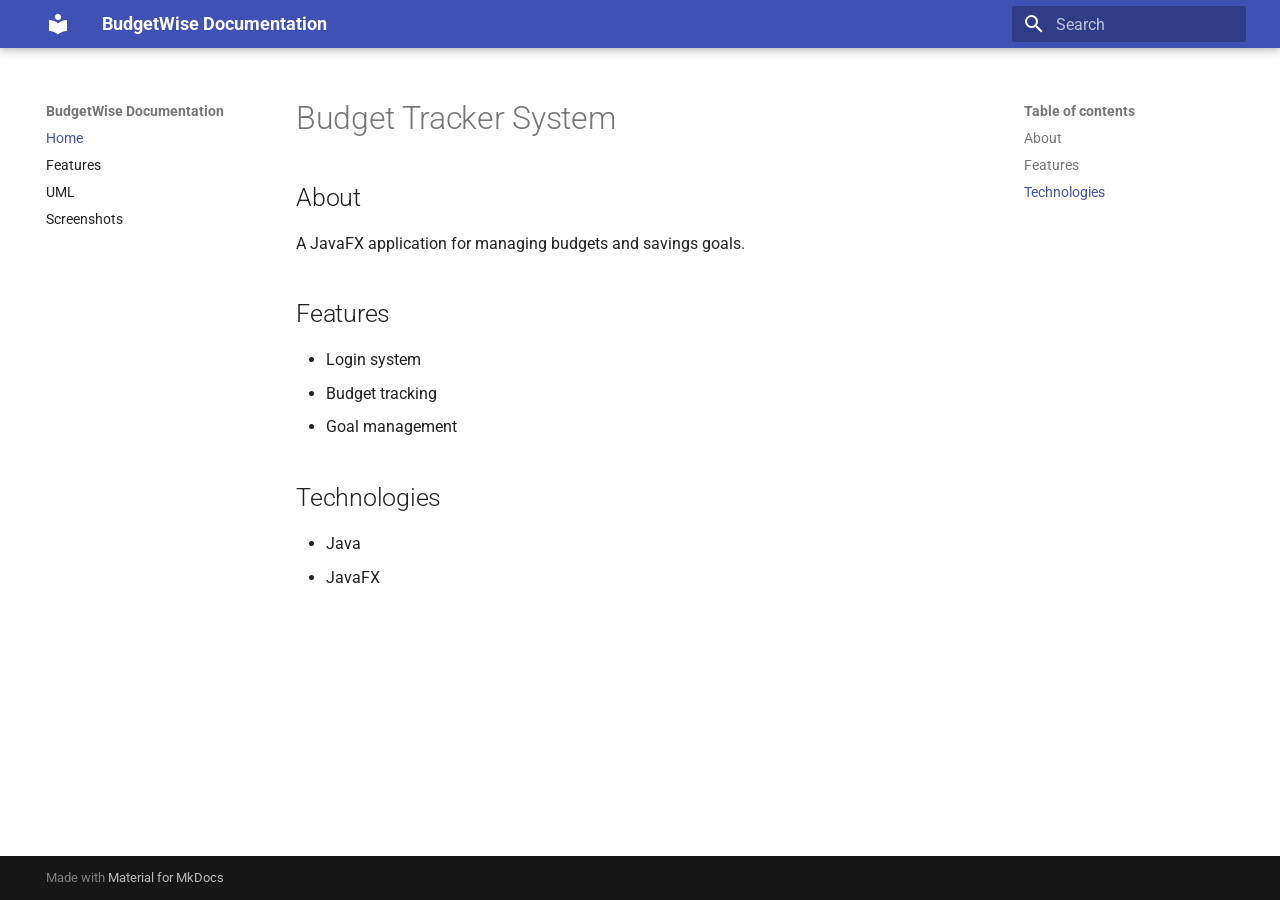
<file: docs-site/site/index.html>
<!doctype html>
<html lang="en" class="no-js">
  <head>
    
      <meta charset="utf-8">
      <meta name="viewport" content="width=device-width,initial-scale=1">
      
      
      
      
      
        <link rel="next" href="features/">
      
      
        
      
      
      <link rel="icon" href="assets/images/favicon.png">
      <meta name="generator" content="mkdocs-1.6.1, mkdocs-material-9.7.6">
    
    
      
        <title>BudgetWise Documentation</title>
      
    
    
      <link rel="stylesheet" href="assets/stylesheets/main.484c7ddc.min.css">
      
      


    
    
      
    
    
      
        
        
        <link rel="preconnect" href="https://fonts.gstatic.com" crossorigin>
        <link rel="stylesheet" href="https://fonts.googleapis.com/css?family=Roboto:300,300i,400,400i,700,700i%7CRoboto+Mono:400,400i,700,700i&display=fallback">
        <style>:root{--md-text-font:"Roboto";--md-code-font:"Roboto Mono"}</style>
      
    
    
    <script>__md_scope=new URL(".",location),__md_hash=e=>[...e].reduce(((e,_)=>(e<<5)-e+_.charCodeAt(0)),0),__md_get=(e,_=localStorage,t=__md_scope)=>JSON.parse(_.getItem(t.pathname+"."+e)),__md_set=(e,_,t=localStorage,a=__md_scope)=>{try{t.setItem(a.pathname+"."+e,JSON.stringify(_))}catch(e){}}</script>
    
      

    
    
  </head>
  
  
    <body dir="ltr">
  
    
    <input class="md-toggle" data-md-toggle="drawer" type="checkbox" id="__drawer" autocomplete="off">
    <input class="md-toggle" data-md-toggle="search" type="checkbox" id="__search" autocomplete="off">
    <label class="md-overlay" for="__drawer"></label>
    <div data-md-component="skip">
      
        
        <a href="#budget-tracker-system" class="md-skip">
          Skip to content
        </a>
      
    </div>
    <div data-md-component="announce">
      
    </div>
    
    
      

  

<header class="md-header md-header--shadow" data-md-component="header">
  <nav class="md-header__inner md-grid" aria-label="Header">
    <a href="." title="BudgetWise Documentation" class="md-header__button md-logo" aria-label="BudgetWise Documentation" data-md-component="logo">
      
  
  <svg xmlns="http://www.w3.org/2000/svg" viewBox="0 0 24 24"><path d="M12 8a3 3 0 0 0 3-3 3 3 0 0 0-3-3 3 3 0 0 0-3 3 3 3 0 0 0 3 3m0 3.54C9.64 9.35 6.5 8 3 8v11c3.5 0 6.64 1.35 9 3.54 2.36-2.19 5.5-3.54 9-3.54V8c-3.5 0-6.64 1.35-9 3.54"/></svg>

    </a>
    <label class="md-header__button md-icon" for="__drawer">
      
      <svg xmlns="http://www.w3.org/2000/svg" viewBox="0 0 24 24"><path d="M3 6h18v2H3zm0 5h18v2H3zm0 5h18v2H3z"/></svg>
    </label>
    <div class="md-header__title" data-md-component="header-title">
      <div class="md-header__ellipsis">
        <div class="md-header__topic">
          <span class="md-ellipsis">
            BudgetWise Documentation
          </span>
        </div>
        <div class="md-header__topic" data-md-component="header-topic">
          <span class="md-ellipsis">
            
              Home
            
          </span>
        </div>
      </div>
    </div>
    
    
      <script>var palette=__md_get("__palette");if(palette&&palette.color){if("(prefers-color-scheme)"===palette.color.media){var media=matchMedia("(prefers-color-scheme: light)"),input=document.querySelector(media.matches?"[data-md-color-media='(prefers-color-scheme: light)']":"[data-md-color-media='(prefers-color-scheme: dark)']");palette.color.media=input.getAttribute("data-md-color-media"),palette.color.scheme=input.getAttribute("data-md-color-scheme"),palette.color.primary=input.getAttribute("data-md-color-primary"),palette.color.accent=input.getAttribute("data-md-color-accent")}for(var[key,value]of Object.entries(palette.color))document.body.setAttribute("data-md-color-"+key,value)}</script>
    
    
    
      
      
        <label class="md-header__button md-icon" for="__search">
          
          <svg xmlns="http://www.w3.org/2000/svg" viewBox="0 0 24 24"><path d="M9.5 3A6.5 6.5 0 0 1 16 9.5c0 1.61-.59 3.09-1.56 4.23l.27.27h.79l5 5-1.5 1.5-5-5v-.79l-.27-.27A6.52 6.52 0 0 1 9.5 16 6.5 6.5 0 0 1 3 9.5 6.5 6.5 0 0 1 9.5 3m0 2C7 5 5 7 5 9.5S7 14 9.5 14 14 12 14 9.5 12 5 9.5 5"/></svg>
        </label>
        <div class="md-search" data-md-component="search" role="dialog">
  <label class="md-search__overlay" for="__search"></label>
  <div class="md-search__inner" role="search">
    <form class="md-search__form" name="search">
      <input type="text" class="md-search__input" name="query" aria-label="Search" placeholder="Search" autocapitalize="off" autocorrect="off" autocomplete="off" spellcheck="false" data-md-component="search-query" required>
      <label class="md-search__icon md-icon" for="__search">
        
        <svg xmlns="http://www.w3.org/2000/svg" viewBox="0 0 24 24"><path d="M9.5 3A6.5 6.5 0 0 1 16 9.5c0 1.61-.59 3.09-1.56 4.23l.27.27h.79l5 5-1.5 1.5-5-5v-.79l-.27-.27A6.52 6.52 0 0 1 9.5 16 6.5 6.5 0 0 1 3 9.5 6.5 6.5 0 0 1 9.5 3m0 2C7 5 5 7 5 9.5S7 14 9.5 14 14 12 14 9.5 12 5 9.5 5"/></svg>
        
        <svg xmlns="http://www.w3.org/2000/svg" viewBox="0 0 24 24"><path d="M20 11v2H8l5.5 5.5-1.42 1.42L4.16 12l7.92-7.92L13.5 5.5 8 11z"/></svg>
      </label>
      <nav class="md-search__options" aria-label="Search">
        
        <button type="reset" class="md-search__icon md-icon" title="Clear" aria-label="Clear" tabindex="-1">
          
          <svg xmlns="http://www.w3.org/2000/svg" viewBox="0 0 24 24"><path d="M19 6.41 17.59 5 12 10.59 6.41 5 5 6.41 10.59 12 5 17.59 6.41 19 12 13.41 17.59 19 19 17.59 13.41 12z"/></svg>
        </button>
      </nav>
      
    </form>
    <div class="md-search__output">
      <div class="md-search__scrollwrap" tabindex="0" data-md-scrollfix>
        <div class="md-search-result" data-md-component="search-result">
          <div class="md-search-result__meta">
            Initializing search
          </div>
          <ol class="md-search-result__list" role="presentation"></ol>
        </div>
      </div>
    </div>
  </div>
</div>
      
    
    
  </nav>
  
</header>
    
    <div class="md-container" data-md-component="container">
      
      
        
          
        
      
      <main class="md-main" data-md-component="main">
        <div class="md-main__inner md-grid">
          
            
              
              <div class="md-sidebar md-sidebar--primary" data-md-component="sidebar" data-md-type="navigation" >
                <div class="md-sidebar__scrollwrap">
                  <div class="md-sidebar__inner">
                    



<nav class="md-nav md-nav--primary" aria-label="Navigation" data-md-level="0">
  <label class="md-nav__title" for="__drawer">
    <a href="." title="BudgetWise Documentation" class="md-nav__button md-logo" aria-label="BudgetWise Documentation" data-md-component="logo">
      
  
  <svg xmlns="http://www.w3.org/2000/svg" viewBox="0 0 24 24"><path d="M12 8a3 3 0 0 0 3-3 3 3 0 0 0-3-3 3 3 0 0 0-3 3 3 3 0 0 0 3 3m0 3.54C9.64 9.35 6.5 8 3 8v11c3.5 0 6.64 1.35 9 3.54 2.36-2.19 5.5-3.54 9-3.54V8c-3.5 0-6.64 1.35-9 3.54"/></svg>

    </a>
    BudgetWise Documentation
  </label>
  
  <ul class="md-nav__list" data-md-scrollfix>
    
      
      
  
  
    
  
  
  
    <li class="md-nav__item md-nav__item--active">
      
      <input class="md-nav__toggle md-toggle" type="checkbox" id="__toc">
      
      
        
      
      
        <label class="md-nav__link md-nav__link--active" for="__toc">
          
  
  
  <span class="md-ellipsis">
    
  
    Home
  

    
  </span>
  
  

          <span class="md-nav__icon md-icon"></span>
        </label>
      
      <a href="." class="md-nav__link md-nav__link--active">
        
  
  
  <span class="md-ellipsis">
    
  
    Home
  

    
  </span>
  
  

      </a>
      
        

<nav class="md-nav md-nav--secondary" aria-label="Table of contents">
  
  
  
    
  
  
    <label class="md-nav__title" for="__toc">
      <span class="md-nav__icon md-icon"></span>
      Table of contents
    </label>
    <ul class="md-nav__list" data-md-component="toc" data-md-scrollfix>
      
        <li class="md-nav__item">
  <a href="#about" class="md-nav__link">
    <span class="md-ellipsis">
      
        About
      
    </span>
  </a>
  
</li>
      
        <li class="md-nav__item">
  <a href="#features" class="md-nav__link">
    <span class="md-ellipsis">
      
        Features
      
    </span>
  </a>
  
</li>
      
        <li class="md-nav__item">
  <a href="#technologies" class="md-nav__link">
    <span class="md-ellipsis">
      
        Technologies
      
    </span>
  </a>
  
</li>
      
    </ul>
  
</nav>
      
    </li>
  

    
      
      
  
  
  
  
    <li class="md-nav__item">
      <a href="features/" class="md-nav__link">
        
  
  
  <span class="md-ellipsis">
    
  
    Features
  

    
  </span>
  
  

      </a>
    </li>
  

    
      
      
  
  
  
  
    <li class="md-nav__item">
      <a href="uml/" class="md-nav__link">
        
  
  
  <span class="md-ellipsis">
    
  
    UML
  

    
  </span>
  
  

      </a>
    </li>
  

    
      
      
  
  
  
  
    <li class="md-nav__item">
      <a href="screenshots/" class="md-nav__link">
        
  
  
  <span class="md-ellipsis">
    
  
    Screenshots
  

    
  </span>
  
  

      </a>
    </li>
  

    
  </ul>
</nav>
                  </div>
                </div>
              </div>
            
            
              
              <div class="md-sidebar md-sidebar--secondary" data-md-component="sidebar" data-md-type="toc" >
                <div class="md-sidebar__scrollwrap">
                  <div class="md-sidebar__inner">
                    

<nav class="md-nav md-nav--secondary" aria-label="Table of contents">
  
  
  
    
  
  
    <label class="md-nav__title" for="__toc">
      <span class="md-nav__icon md-icon"></span>
      Table of contents
    </label>
    <ul class="md-nav__list" data-md-component="toc" data-md-scrollfix>
      
        <li class="md-nav__item">
  <a href="#about" class="md-nav__link">
    <span class="md-ellipsis">
      
        About
      
    </span>
  </a>
  
</li>
      
        <li class="md-nav__item">
  <a href="#features" class="md-nav__link">
    <span class="md-ellipsis">
      
        Features
      
    </span>
  </a>
  
</li>
      
        <li class="md-nav__item">
  <a href="#technologies" class="md-nav__link">
    <span class="md-ellipsis">
      
        Technologies
      
    </span>
  </a>
  
</li>
      
    </ul>
  
</nav>
                  </div>
                </div>
              </div>
            
          
          
            <div class="md-content" data-md-component="content">
              
              <article class="md-content__inner md-typeset">
                
                  



<h1 id="budget-tracker-system">Budget Tracker System</h1>
<h2 id="about">About</h2>
<p>A JavaFX application for managing budgets and savings goals.</p>
<h2 id="features">Features</h2>
<ul>
<li>Login system</li>
<li>Budget tracking</li>
<li>Goal management</li>
</ul>
<h2 id="technologies">Technologies</h2>
<ul>
<li>Java</li>
<li>JavaFX</li>
</ul>












                
              </article>
            </div>
          
          
<script>var target=document.getElementById(location.hash.slice(1));target&&target.name&&(target.checked=target.name.startsWith("__tabbed_"))</script>
        </div>
        
      </main>
      
        <footer class="md-footer">
  
  <div class="md-footer-meta md-typeset">
    <div class="md-footer-meta__inner md-grid">
      <div class="md-copyright">
  
  
    Made with
    <a href="https://squidfunk.github.io/mkdocs-material/" target="_blank" rel="noopener">
      Material for MkDocs
    </a>
  
</div>
      
    </div>
  </div>
</footer>
      
    </div>
    <div class="md-dialog" data-md-component="dialog">
      <div class="md-dialog__inner md-typeset"></div>
    </div>
    
    
    
      
      
      <script id="__config" type="application/json">{"annotate": null, "base": ".", "features": [], "search": "assets/javascripts/workers/search.2c215733.min.js", "tags": null, "translations": {"clipboard.copied": "Copied to clipboard", "clipboard.copy": "Copy to clipboard", "search.result.more.one": "1 more on this page", "search.result.more.other": "# more on this page", "search.result.none": "No matching documents", "search.result.one": "1 matching document", "search.result.other": "# matching documents", "search.result.placeholder": "Type to start searching", "search.result.term.missing": "Missing", "select.version": "Select version"}, "version": null}</script>
    
    
      <script src="assets/javascripts/bundle.79ae519e.min.js"></script>
      
    
  </body>
</html>
</file>
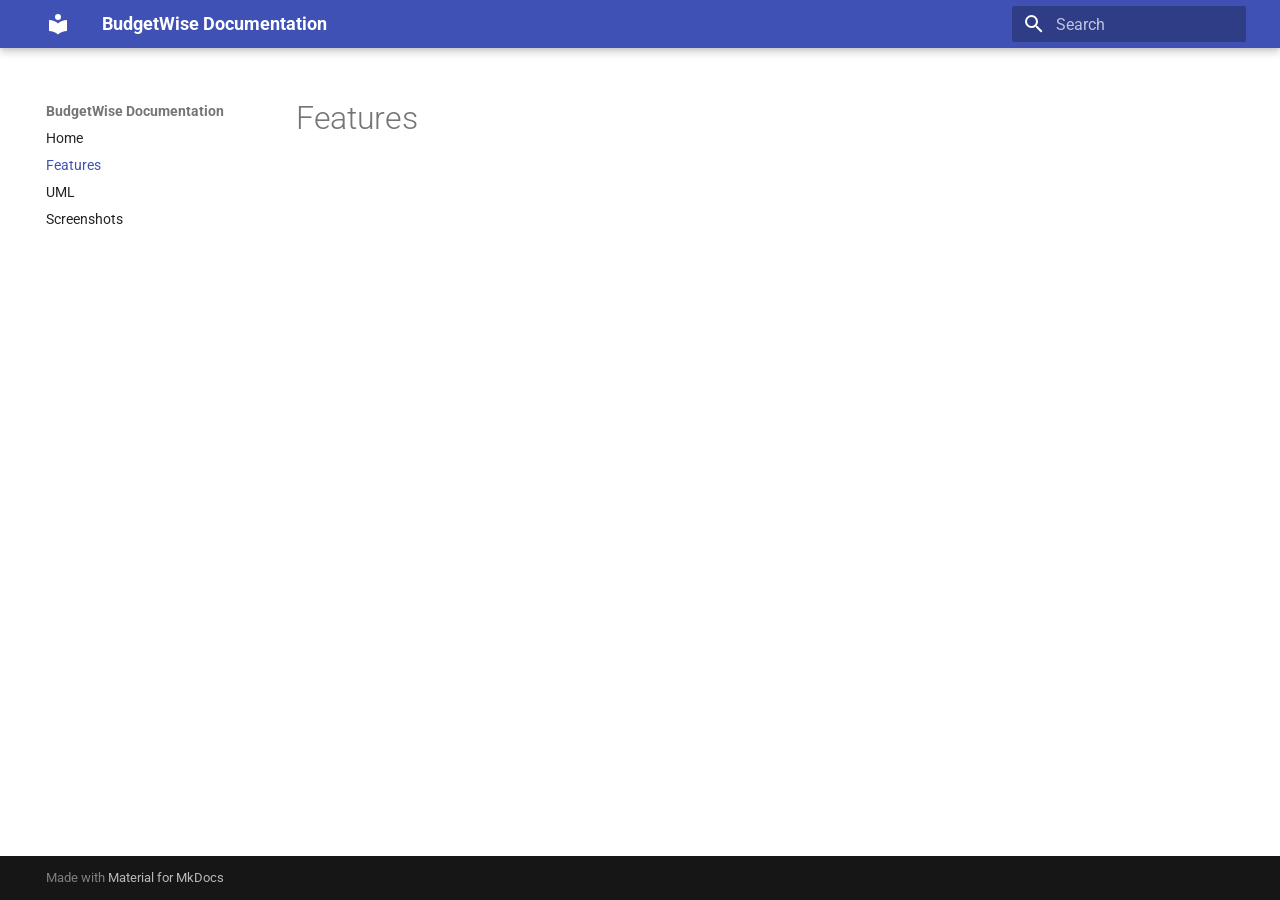
<file: docs-site/site/features/index.html>
<!doctype html>
<html lang="en" class="no-js">
  <head>
    
      <meta charset="utf-8">
      <meta name="viewport" content="width=device-width,initial-scale=1">
      
      
      
      
        <link rel="prev" href="..">
      
      
        <link rel="next" href="../uml/">
      
      
        
      
      
      <link rel="icon" href="../assets/images/favicon.png">
      <meta name="generator" content="mkdocs-1.6.1, mkdocs-material-9.7.6">
    
    
      
        <title>Features - BudgetWise Documentation</title>
      
    
    
      <link rel="stylesheet" href="../assets/stylesheets/main.484c7ddc.min.css">
      
      


    
    
      
    
    
      
        
        
        <link rel="preconnect" href="https://fonts.gstatic.com" crossorigin>
        <link rel="stylesheet" href="https://fonts.googleapis.com/css?family=Roboto:300,300i,400,400i,700,700i%7CRoboto+Mono:400,400i,700,700i&display=fallback">
        <style>:root{--md-text-font:"Roboto";--md-code-font:"Roboto Mono"}</style>
      
    
    
    <script>__md_scope=new URL("..",location),__md_hash=e=>[...e].reduce(((e,_)=>(e<<5)-e+_.charCodeAt(0)),0),__md_get=(e,_=localStorage,t=__md_scope)=>JSON.parse(_.getItem(t.pathname+"."+e)),__md_set=(e,_,t=localStorage,a=__md_scope)=>{try{t.setItem(a.pathname+"."+e,JSON.stringify(_))}catch(e){}}</script>
    
      

    
    
  </head>
  
  
    <body dir="ltr">
  
    
    <input class="md-toggle" data-md-toggle="drawer" type="checkbox" id="__drawer" autocomplete="off">
    <input class="md-toggle" data-md-toggle="search" type="checkbox" id="__search" autocomplete="off">
    <label class="md-overlay" for="__drawer"></label>
    <div data-md-component="skip">
      
    </div>
    <div data-md-component="announce">
      
    </div>
    
    
      

  

<header class="md-header md-header--shadow" data-md-component="header">
  <nav class="md-header__inner md-grid" aria-label="Header">
    <a href=".." title="BudgetWise Documentation" class="md-header__button md-logo" aria-label="BudgetWise Documentation" data-md-component="logo">
      
  
  <svg xmlns="http://www.w3.org/2000/svg" viewBox="0 0 24 24"><path d="M12 8a3 3 0 0 0 3-3 3 3 0 0 0-3-3 3 3 0 0 0-3 3 3 3 0 0 0 3 3m0 3.54C9.64 9.35 6.5 8 3 8v11c3.5 0 6.64 1.35 9 3.54 2.36-2.19 5.5-3.54 9-3.54V8c-3.5 0-6.64 1.35-9 3.54"/></svg>

    </a>
    <label class="md-header__button md-icon" for="__drawer">
      
      <svg xmlns="http://www.w3.org/2000/svg" viewBox="0 0 24 24"><path d="M3 6h18v2H3zm0 5h18v2H3zm0 5h18v2H3z"/></svg>
    </label>
    <div class="md-header__title" data-md-component="header-title">
      <div class="md-header__ellipsis">
        <div class="md-header__topic">
          <span class="md-ellipsis">
            BudgetWise Documentation
          </span>
        </div>
        <div class="md-header__topic" data-md-component="header-topic">
          <span class="md-ellipsis">
            
              Features
            
          </span>
        </div>
      </div>
    </div>
    
    
      <script>var palette=__md_get("__palette");if(palette&&palette.color){if("(prefers-color-scheme)"===palette.color.media){var media=matchMedia("(prefers-color-scheme: light)"),input=document.querySelector(media.matches?"[data-md-color-media='(prefers-color-scheme: light)']":"[data-md-color-media='(prefers-color-scheme: dark)']");palette.color.media=input.getAttribute("data-md-color-media"),palette.color.scheme=input.getAttribute("data-md-color-scheme"),palette.color.primary=input.getAttribute("data-md-color-primary"),palette.color.accent=input.getAttribute("data-md-color-accent")}for(var[key,value]of Object.entries(palette.color))document.body.setAttribute("data-md-color-"+key,value)}</script>
    
    
    
      
      
        <label class="md-header__button md-icon" for="__search">
          
          <svg xmlns="http://www.w3.org/2000/svg" viewBox="0 0 24 24"><path d="M9.5 3A6.5 6.5 0 0 1 16 9.5c0 1.61-.59 3.09-1.56 4.23l.27.27h.79l5 5-1.5 1.5-5-5v-.79l-.27-.27A6.52 6.52 0 0 1 9.5 16 6.5 6.5 0 0 1 3 9.5 6.5 6.5 0 0 1 9.5 3m0 2C7 5 5 7 5 9.5S7 14 9.5 14 14 12 14 9.5 12 5 9.5 5"/></svg>
        </label>
        <div class="md-search" data-md-component="search" role="dialog">
  <label class="md-search__overlay" for="__search"></label>
  <div class="md-search__inner" role="search">
    <form class="md-search__form" name="search">
      <input type="text" class="md-search__input" name="query" aria-label="Search" placeholder="Search" autocapitalize="off" autocorrect="off" autocomplete="off" spellcheck="false" data-md-component="search-query" required>
      <label class="md-search__icon md-icon" for="__search">
        
        <svg xmlns="http://www.w3.org/2000/svg" viewBox="0 0 24 24"><path d="M9.5 3A6.5 6.5 0 0 1 16 9.5c0 1.61-.59 3.09-1.56 4.23l.27.27h.79l5 5-1.5 1.5-5-5v-.79l-.27-.27A6.52 6.52 0 0 1 9.5 16 6.5 6.5 0 0 1 3 9.5 6.5 6.5 0 0 1 9.5 3m0 2C7 5 5 7 5 9.5S7 14 9.5 14 14 12 14 9.5 12 5 9.5 5"/></svg>
        
        <svg xmlns="http://www.w3.org/2000/svg" viewBox="0 0 24 24"><path d="M20 11v2H8l5.5 5.5-1.42 1.42L4.16 12l7.92-7.92L13.5 5.5 8 11z"/></svg>
      </label>
      <nav class="md-search__options" aria-label="Search">
        
        <button type="reset" class="md-search__icon md-icon" title="Clear" aria-label="Clear" tabindex="-1">
          
          <svg xmlns="http://www.w3.org/2000/svg" viewBox="0 0 24 24"><path d="M19 6.41 17.59 5 12 10.59 6.41 5 5 6.41 10.59 12 5 17.59 6.41 19 12 13.41 17.59 19 19 17.59 13.41 12z"/></svg>
        </button>
      </nav>
      
    </form>
    <div class="md-search__output">
      <div class="md-search__scrollwrap" tabindex="0" data-md-scrollfix>
        <div class="md-search-result" data-md-component="search-result">
          <div class="md-search-result__meta">
            Initializing search
          </div>
          <ol class="md-search-result__list" role="presentation"></ol>
        </div>
      </div>
    </div>
  </div>
</div>
      
    
    
  </nav>
  
</header>
    
    <div class="md-container" data-md-component="container">
      
      
        
          
        
      
      <main class="md-main" data-md-component="main">
        <div class="md-main__inner md-grid">
          
            
              
              <div class="md-sidebar md-sidebar--primary" data-md-component="sidebar" data-md-type="navigation" >
                <div class="md-sidebar__scrollwrap">
                  <div class="md-sidebar__inner">
                    



<nav class="md-nav md-nav--primary" aria-label="Navigation" data-md-level="0">
  <label class="md-nav__title" for="__drawer">
    <a href=".." title="BudgetWise Documentation" class="md-nav__button md-logo" aria-label="BudgetWise Documentation" data-md-component="logo">
      
  
  <svg xmlns="http://www.w3.org/2000/svg" viewBox="0 0 24 24"><path d="M12 8a3 3 0 0 0 3-3 3 3 0 0 0-3-3 3 3 0 0 0-3 3 3 3 0 0 0 3 3m0 3.54C9.64 9.35 6.5 8 3 8v11c3.5 0 6.64 1.35 9 3.54 2.36-2.19 5.5-3.54 9-3.54V8c-3.5 0-6.64 1.35-9 3.54"/></svg>

    </a>
    BudgetWise Documentation
  </label>
  
  <ul class="md-nav__list" data-md-scrollfix>
    
      
      
  
  
  
  
    <li class="md-nav__item">
      <a href=".." class="md-nav__link">
        
  
  
  <span class="md-ellipsis">
    
  
    Home
  

    
  </span>
  
  

      </a>
    </li>
  

    
      
      
  
  
    
  
  
  
    <li class="md-nav__item md-nav__item--active">
      
      <input class="md-nav__toggle md-toggle" type="checkbox" id="__toc">
      
      
      
      <a href="./" class="md-nav__link md-nav__link--active">
        
  
  
  <span class="md-ellipsis">
    
  
    Features
  

    
  </span>
  
  

      </a>
      
    </li>
  

    
      
      
  
  
  
  
    <li class="md-nav__item">
      <a href="../uml/" class="md-nav__link">
        
  
  
  <span class="md-ellipsis">
    
  
    UML
  

    
  </span>
  
  

      </a>
    </li>
  

    
      
      
  
  
  
  
    <li class="md-nav__item">
      <a href="../screenshots/" class="md-nav__link">
        
  
  
  <span class="md-ellipsis">
    
  
    Screenshots
  

    
  </span>
  
  

      </a>
    </li>
  

    
  </ul>
</nav>
                  </div>
                </div>
              </div>
            
            
              
              <div class="md-sidebar md-sidebar--secondary" data-md-component="sidebar" data-md-type="toc" >
                <div class="md-sidebar__scrollwrap">
                  <div class="md-sidebar__inner">
                    

<nav class="md-nav md-nav--secondary" aria-label="Table of contents">
  
  
  
  
</nav>
                  </div>
                </div>
              </div>
            
          
          
            <div class="md-content" data-md-component="content">
              
              <article class="md-content__inner md-typeset">
                
                  



  <h1>Features</h1>














                
              </article>
            </div>
          
          
<script>var target=document.getElementById(location.hash.slice(1));target&&target.name&&(target.checked=target.name.startsWith("__tabbed_"))</script>
        </div>
        
      </main>
      
        <footer class="md-footer">
  
  <div class="md-footer-meta md-typeset">
    <div class="md-footer-meta__inner md-grid">
      <div class="md-copyright">
  
  
    Made with
    <a href="https://squidfunk.github.io/mkdocs-material/" target="_blank" rel="noopener">
      Material for MkDocs
    </a>
  
</div>
      
    </div>
  </div>
</footer>
      
    </div>
    <div class="md-dialog" data-md-component="dialog">
      <div class="md-dialog__inner md-typeset"></div>
    </div>
    
    
    
      
      
      <script id="__config" type="application/json">{"annotate": null, "base": "..", "features": [], "search": "../assets/javascripts/workers/search.2c215733.min.js", "tags": null, "translations": {"clipboard.copied": "Copied to clipboard", "clipboard.copy": "Copy to clipboard", "search.result.more.one": "1 more on this page", "search.result.more.other": "# more on this page", "search.result.none": "No matching documents", "search.result.one": "1 matching document", "search.result.other": "# matching documents", "search.result.placeholder": "Type to start searching", "search.result.term.missing": "Missing", "select.version": "Select version"}, "version": null}</script>
    
    
      <script src="../assets/javascripts/bundle.79ae519e.min.js"></script>
      
    
  </body>
</html>
</file>
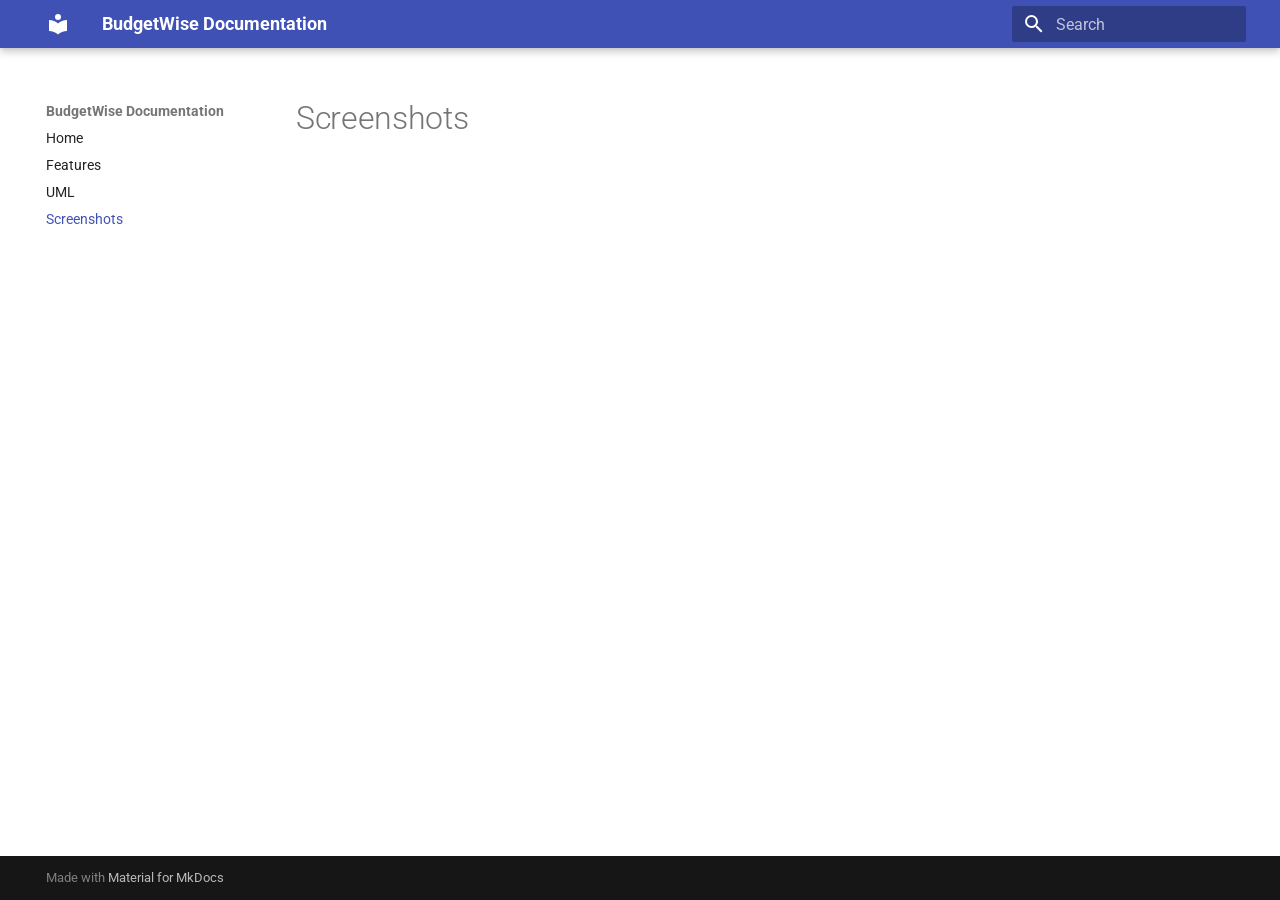
<file: docs-site/site/screenshots/index.html>
<!doctype html>
<html lang="en" class="no-js">
  <head>
    
      <meta charset="utf-8">
      <meta name="viewport" content="width=device-width,initial-scale=1">
      
      
      
      
        <link rel="prev" href="../uml/">
      
      
      
        
      
      
      <link rel="icon" href="../assets/images/favicon.png">
      <meta name="generator" content="mkdocs-1.6.1, mkdocs-material-9.7.6">
    
    
      
        <title>Screenshots - BudgetWise Documentation</title>
      
    
    
      <link rel="stylesheet" href="../assets/stylesheets/main.484c7ddc.min.css">
      
      


    
    
      
    
    
      
        
        
        <link rel="preconnect" href="https://fonts.gstatic.com" crossorigin>
        <link rel="stylesheet" href="https://fonts.googleapis.com/css?family=Roboto:300,300i,400,400i,700,700i%7CRoboto+Mono:400,400i,700,700i&display=fallback">
        <style>:root{--md-text-font:"Roboto";--md-code-font:"Roboto Mono"}</style>
      
    
    
    <script>__md_scope=new URL("..",location),__md_hash=e=>[...e].reduce(((e,_)=>(e<<5)-e+_.charCodeAt(0)),0),__md_get=(e,_=localStorage,t=__md_scope)=>JSON.parse(_.getItem(t.pathname+"."+e)),__md_set=(e,_,t=localStorage,a=__md_scope)=>{try{t.setItem(a.pathname+"."+e,JSON.stringify(_))}catch(e){}}</script>
    
      

    
    
  </head>
  
  
    <body dir="ltr">
  
    
    <input class="md-toggle" data-md-toggle="drawer" type="checkbox" id="__drawer" autocomplete="off">
    <input class="md-toggle" data-md-toggle="search" type="checkbox" id="__search" autocomplete="off">
    <label class="md-overlay" for="__drawer"></label>
    <div data-md-component="skip">
      
    </div>
    <div data-md-component="announce">
      
    </div>
    
    
      

  

<header class="md-header md-header--shadow" data-md-component="header">
  <nav class="md-header__inner md-grid" aria-label="Header">
    <a href=".." title="BudgetWise Documentation" class="md-header__button md-logo" aria-label="BudgetWise Documentation" data-md-component="logo">
      
  
  <svg xmlns="http://www.w3.org/2000/svg" viewBox="0 0 24 24"><path d="M12 8a3 3 0 0 0 3-3 3 3 0 0 0-3-3 3 3 0 0 0-3 3 3 3 0 0 0 3 3m0 3.54C9.64 9.35 6.5 8 3 8v11c3.5 0 6.64 1.35 9 3.54 2.36-2.19 5.5-3.54 9-3.54V8c-3.5 0-6.64 1.35-9 3.54"/></svg>

    </a>
    <label class="md-header__button md-icon" for="__drawer">
      
      <svg xmlns="http://www.w3.org/2000/svg" viewBox="0 0 24 24"><path d="M3 6h18v2H3zm0 5h18v2H3zm0 5h18v2H3z"/></svg>
    </label>
    <div class="md-header__title" data-md-component="header-title">
      <div class="md-header__ellipsis">
        <div class="md-header__topic">
          <span class="md-ellipsis">
            BudgetWise Documentation
          </span>
        </div>
        <div class="md-header__topic" data-md-component="header-topic">
          <span class="md-ellipsis">
            
              Screenshots
            
          </span>
        </div>
      </div>
    </div>
    
    
      <script>var palette=__md_get("__palette");if(palette&&palette.color){if("(prefers-color-scheme)"===palette.color.media){var media=matchMedia("(prefers-color-scheme: light)"),input=document.querySelector(media.matches?"[data-md-color-media='(prefers-color-scheme: light)']":"[data-md-color-media='(prefers-color-scheme: dark)']");palette.color.media=input.getAttribute("data-md-color-media"),palette.color.scheme=input.getAttribute("data-md-color-scheme"),palette.color.primary=input.getAttribute("data-md-color-primary"),palette.color.accent=input.getAttribute("data-md-color-accent")}for(var[key,value]of Object.entries(palette.color))document.body.setAttribute("data-md-color-"+key,value)}</script>
    
    
    
      
      
        <label class="md-header__button md-icon" for="__search">
          
          <svg xmlns="http://www.w3.org/2000/svg" viewBox="0 0 24 24"><path d="M9.5 3A6.5 6.5 0 0 1 16 9.5c0 1.61-.59 3.09-1.56 4.23l.27.27h.79l5 5-1.5 1.5-5-5v-.79l-.27-.27A6.52 6.52 0 0 1 9.5 16 6.5 6.5 0 0 1 3 9.5 6.5 6.5 0 0 1 9.5 3m0 2C7 5 5 7 5 9.5S7 14 9.5 14 14 12 14 9.5 12 5 9.5 5"/></svg>
        </label>
        <div class="md-search" data-md-component="search" role="dialog">
  <label class="md-search__overlay" for="__search"></label>
  <div class="md-search__inner" role="search">
    <form class="md-search__form" name="search">
      <input type="text" class="md-search__input" name="query" aria-label="Search" placeholder="Search" autocapitalize="off" autocorrect="off" autocomplete="off" spellcheck="false" data-md-component="search-query" required>
      <label class="md-search__icon md-icon" for="__search">
        
        <svg xmlns="http://www.w3.org/2000/svg" viewBox="0 0 24 24"><path d="M9.5 3A6.5 6.5 0 0 1 16 9.5c0 1.61-.59 3.09-1.56 4.23l.27.27h.79l5 5-1.5 1.5-5-5v-.79l-.27-.27A6.52 6.52 0 0 1 9.5 16 6.5 6.5 0 0 1 3 9.5 6.5 6.5 0 0 1 9.5 3m0 2C7 5 5 7 5 9.5S7 14 9.5 14 14 12 14 9.5 12 5 9.5 5"/></svg>
        
        <svg xmlns="http://www.w3.org/2000/svg" viewBox="0 0 24 24"><path d="M20 11v2H8l5.5 5.5-1.42 1.42L4.16 12l7.92-7.92L13.5 5.5 8 11z"/></svg>
      </label>
      <nav class="md-search__options" aria-label="Search">
        
        <button type="reset" class="md-search__icon md-icon" title="Clear" aria-label="Clear" tabindex="-1">
          
          <svg xmlns="http://www.w3.org/2000/svg" viewBox="0 0 24 24"><path d="M19 6.41 17.59 5 12 10.59 6.41 5 5 6.41 10.59 12 5 17.59 6.41 19 12 13.41 17.59 19 19 17.59 13.41 12z"/></svg>
        </button>
      </nav>
      
    </form>
    <div class="md-search__output">
      <div class="md-search__scrollwrap" tabindex="0" data-md-scrollfix>
        <div class="md-search-result" data-md-component="search-result">
          <div class="md-search-result__meta">
            Initializing search
          </div>
          <ol class="md-search-result__list" role="presentation"></ol>
        </div>
      </div>
    </div>
  </div>
</div>
      
    
    
  </nav>
  
</header>
    
    <div class="md-container" data-md-component="container">
      
      
        
          
        
      
      <main class="md-main" data-md-component="main">
        <div class="md-main__inner md-grid">
          
            
              
              <div class="md-sidebar md-sidebar--primary" data-md-component="sidebar" data-md-type="navigation" >
                <div class="md-sidebar__scrollwrap">
                  <div class="md-sidebar__inner">
                    



<nav class="md-nav md-nav--primary" aria-label="Navigation" data-md-level="0">
  <label class="md-nav__title" for="__drawer">
    <a href=".." title="BudgetWise Documentation" class="md-nav__button md-logo" aria-label="BudgetWise Documentation" data-md-component="logo">
      
  
  <svg xmlns="http://www.w3.org/2000/svg" viewBox="0 0 24 24"><path d="M12 8a3 3 0 0 0 3-3 3 3 0 0 0-3-3 3 3 0 0 0-3 3 3 3 0 0 0 3 3m0 3.54C9.64 9.35 6.5 8 3 8v11c3.5 0 6.64 1.35 9 3.54 2.36-2.19 5.5-3.54 9-3.54V8c-3.5 0-6.64 1.35-9 3.54"/></svg>

    </a>
    BudgetWise Documentation
  </label>
  
  <ul class="md-nav__list" data-md-scrollfix>
    
      
      
  
  
  
  
    <li class="md-nav__item">
      <a href=".." class="md-nav__link">
        
  
  
  <span class="md-ellipsis">
    
  
    Home
  

    
  </span>
  
  

      </a>
    </li>
  

    
      
      
  
  
  
  
    <li class="md-nav__item">
      <a href="../features/" class="md-nav__link">
        
  
  
  <span class="md-ellipsis">
    
  
    Features
  

    
  </span>
  
  

      </a>
    </li>
  

    
      
      
  
  
  
  
    <li class="md-nav__item">
      <a href="../uml/" class="md-nav__link">
        
  
  
  <span class="md-ellipsis">
    
  
    UML
  

    
  </span>
  
  

      </a>
    </li>
  

    
      
      
  
  
    
  
  
  
    <li class="md-nav__item md-nav__item--active">
      
      <input class="md-nav__toggle md-toggle" type="checkbox" id="__toc">
      
      
      
      <a href="./" class="md-nav__link md-nav__link--active">
        
  
  
  <span class="md-ellipsis">
    
  
    Screenshots
  

    
  </span>
  
  

      </a>
      
    </li>
  

    
  </ul>
</nav>
                  </div>
                </div>
              </div>
            
            
              
              <div class="md-sidebar md-sidebar--secondary" data-md-component="sidebar" data-md-type="toc" >
                <div class="md-sidebar__scrollwrap">
                  <div class="md-sidebar__inner">
                    

<nav class="md-nav md-nav--secondary" aria-label="Table of contents">
  
  
  
  
</nav>
                  </div>
                </div>
              </div>
            
          
          
            <div class="md-content" data-md-component="content">
              
              <article class="md-content__inner md-typeset">
                
                  



  <h1>Screenshots</h1>














                
              </article>
            </div>
          
          
<script>var target=document.getElementById(location.hash.slice(1));target&&target.name&&(target.checked=target.name.startsWith("__tabbed_"))</script>
        </div>
        
      </main>
      
        <footer class="md-footer">
  
  <div class="md-footer-meta md-typeset">
    <div class="md-footer-meta__inner md-grid">
      <div class="md-copyright">
  
  
    Made with
    <a href="https://squidfunk.github.io/mkdocs-material/" target="_blank" rel="noopener">
      Material for MkDocs
    </a>
  
</div>
      
    </div>
  </div>
</footer>
      
    </div>
    <div class="md-dialog" data-md-component="dialog">
      <div class="md-dialog__inner md-typeset"></div>
    </div>
    
    
    
      
      
      <script id="__config" type="application/json">{"annotate": null, "base": "..", "features": [], "search": "../assets/javascripts/workers/search.2c215733.min.js", "tags": null, "translations": {"clipboard.copied": "Copied to clipboard", "clipboard.copy": "Copy to clipboard", "search.result.more.one": "1 more on this page", "search.result.more.other": "# more on this page", "search.result.none": "No matching documents", "search.result.one": "1 matching document", "search.result.other": "# matching documents", "search.result.placeholder": "Type to start searching", "search.result.term.missing": "Missing", "select.version": "Select version"}, "version": null}</script>
    
    
      <script src="../assets/javascripts/bundle.79ae519e.min.js"></script>
      
    
  </body>
</html>
</file>
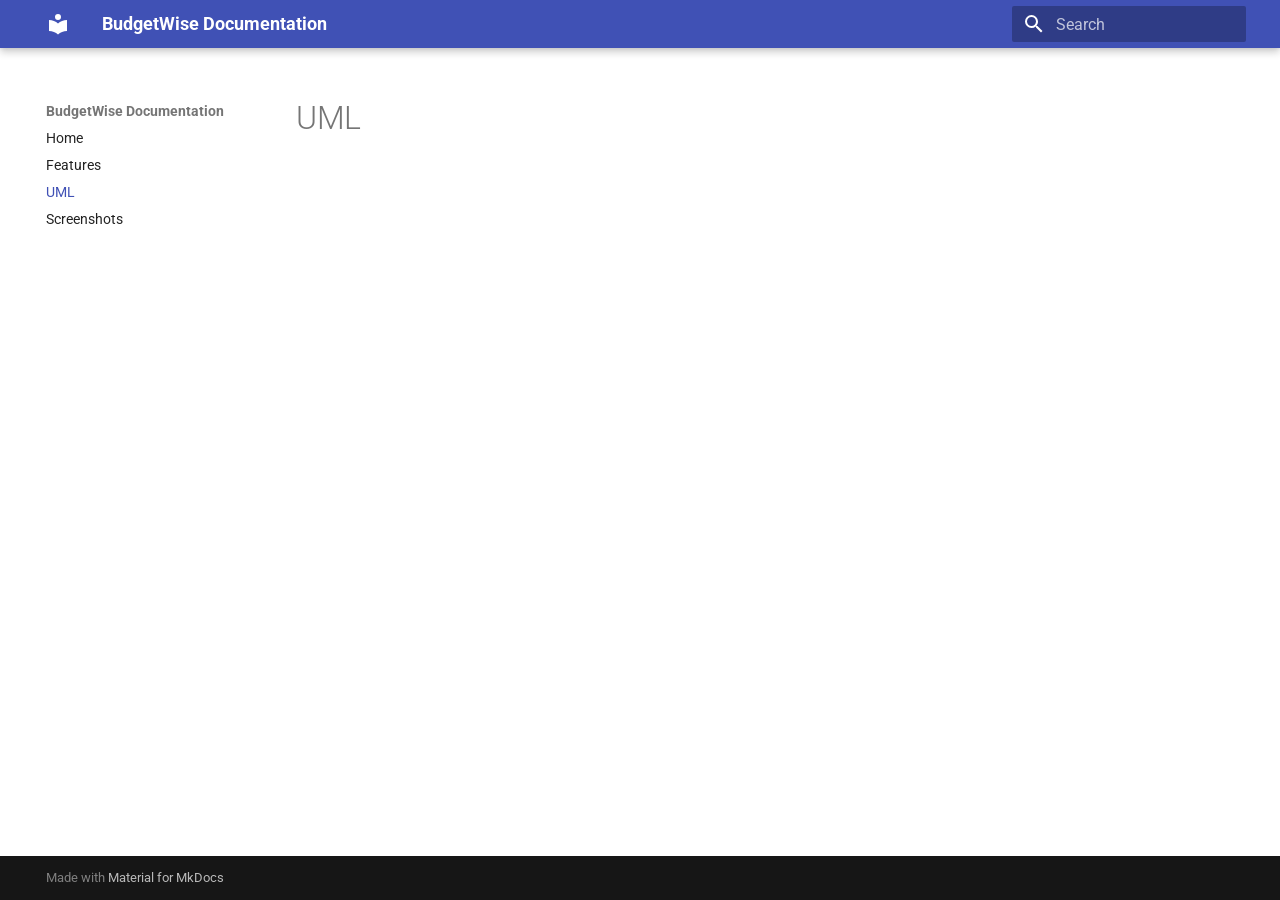
<file: docs-site/site/uml/index.html>
<!doctype html>
<html lang="en" class="no-js">
  <head>
    
      <meta charset="utf-8">
      <meta name="viewport" content="width=device-width,initial-scale=1">
      
      
      
      
        <link rel="prev" href="../features/">
      
      
        <link rel="next" href="../screenshots/">
      
      
        
      
      
      <link rel="icon" href="../assets/images/favicon.png">
      <meta name="generator" content="mkdocs-1.6.1, mkdocs-material-9.7.6">
    
    
      
        <title>UML - BudgetWise Documentation</title>
      
    
    
      <link rel="stylesheet" href="../assets/stylesheets/main.484c7ddc.min.css">
      
      


    
    
      
    
    
      
        
        
        <link rel="preconnect" href="https://fonts.gstatic.com" crossorigin>
        <link rel="stylesheet" href="https://fonts.googleapis.com/css?family=Roboto:300,300i,400,400i,700,700i%7CRoboto+Mono:400,400i,700,700i&display=fallback">
        <style>:root{--md-text-font:"Roboto";--md-code-font:"Roboto Mono"}</style>
      
    
    
    <script>__md_scope=new URL("..",location),__md_hash=e=>[...e].reduce(((e,_)=>(e<<5)-e+_.charCodeAt(0)),0),__md_get=(e,_=localStorage,t=__md_scope)=>JSON.parse(_.getItem(t.pathname+"."+e)),__md_set=(e,_,t=localStorage,a=__md_scope)=>{try{t.setItem(a.pathname+"."+e,JSON.stringify(_))}catch(e){}}</script>
    
      

    
    
  </head>
  
  
    <body dir="ltr">
  
    
    <input class="md-toggle" data-md-toggle="drawer" type="checkbox" id="__drawer" autocomplete="off">
    <input class="md-toggle" data-md-toggle="search" type="checkbox" id="__search" autocomplete="off">
    <label class="md-overlay" for="__drawer"></label>
    <div data-md-component="skip">
      
    </div>
    <div data-md-component="announce">
      
    </div>
    
    
      

  

<header class="md-header md-header--shadow" data-md-component="header">
  <nav class="md-header__inner md-grid" aria-label="Header">
    <a href=".." title="BudgetWise Documentation" class="md-header__button md-logo" aria-label="BudgetWise Documentation" data-md-component="logo">
      
  
  <svg xmlns="http://www.w3.org/2000/svg" viewBox="0 0 24 24"><path d="M12 8a3 3 0 0 0 3-3 3 3 0 0 0-3-3 3 3 0 0 0-3 3 3 3 0 0 0 3 3m0 3.54C9.64 9.35 6.5 8 3 8v11c3.5 0 6.64 1.35 9 3.54 2.36-2.19 5.5-3.54 9-3.54V8c-3.5 0-6.64 1.35-9 3.54"/></svg>

    </a>
    <label class="md-header__button md-icon" for="__drawer">
      
      <svg xmlns="http://www.w3.org/2000/svg" viewBox="0 0 24 24"><path d="M3 6h18v2H3zm0 5h18v2H3zm0 5h18v2H3z"/></svg>
    </label>
    <div class="md-header__title" data-md-component="header-title">
      <div class="md-header__ellipsis">
        <div class="md-header__topic">
          <span class="md-ellipsis">
            BudgetWise Documentation
          </span>
        </div>
        <div class="md-header__topic" data-md-component="header-topic">
          <span class="md-ellipsis">
            
              UML
            
          </span>
        </div>
      </div>
    </div>
    
    
      <script>var palette=__md_get("__palette");if(palette&&palette.color){if("(prefers-color-scheme)"===palette.color.media){var media=matchMedia("(prefers-color-scheme: light)"),input=document.querySelector(media.matches?"[data-md-color-media='(prefers-color-scheme: light)']":"[data-md-color-media='(prefers-color-scheme: dark)']");palette.color.media=input.getAttribute("data-md-color-media"),palette.color.scheme=input.getAttribute("data-md-color-scheme"),palette.color.primary=input.getAttribute("data-md-color-primary"),palette.color.accent=input.getAttribute("data-md-color-accent")}for(var[key,value]of Object.entries(palette.color))document.body.setAttribute("data-md-color-"+key,value)}</script>
    
    
    
      
      
        <label class="md-header__button md-icon" for="__search">
          
          <svg xmlns="http://www.w3.org/2000/svg" viewBox="0 0 24 24"><path d="M9.5 3A6.5 6.5 0 0 1 16 9.5c0 1.61-.59 3.09-1.56 4.23l.27.27h.79l5 5-1.5 1.5-5-5v-.79l-.27-.27A6.52 6.52 0 0 1 9.5 16 6.5 6.5 0 0 1 3 9.5 6.5 6.5 0 0 1 9.5 3m0 2C7 5 5 7 5 9.5S7 14 9.5 14 14 12 14 9.5 12 5 9.5 5"/></svg>
        </label>
        <div class="md-search" data-md-component="search" role="dialog">
  <label class="md-search__overlay" for="__search"></label>
  <div class="md-search__inner" role="search">
    <form class="md-search__form" name="search">
      <input type="text" class="md-search__input" name="query" aria-label="Search" placeholder="Search" autocapitalize="off" autocorrect="off" autocomplete="off" spellcheck="false" data-md-component="search-query" required>
      <label class="md-search__icon md-icon" for="__search">
        
        <svg xmlns="http://www.w3.org/2000/svg" viewBox="0 0 24 24"><path d="M9.5 3A6.5 6.5 0 0 1 16 9.5c0 1.61-.59 3.09-1.56 4.23l.27.27h.79l5 5-1.5 1.5-5-5v-.79l-.27-.27A6.52 6.52 0 0 1 9.5 16 6.5 6.5 0 0 1 3 9.5 6.5 6.5 0 0 1 9.5 3m0 2C7 5 5 7 5 9.5S7 14 9.5 14 14 12 14 9.5 12 5 9.5 5"/></svg>
        
        <svg xmlns="http://www.w3.org/2000/svg" viewBox="0 0 24 24"><path d="M20 11v2H8l5.5 5.5-1.42 1.42L4.16 12l7.92-7.92L13.5 5.5 8 11z"/></svg>
      </label>
      <nav class="md-search__options" aria-label="Search">
        
        <button type="reset" class="md-search__icon md-icon" title="Clear" aria-label="Clear" tabindex="-1">
          
          <svg xmlns="http://www.w3.org/2000/svg" viewBox="0 0 24 24"><path d="M19 6.41 17.59 5 12 10.59 6.41 5 5 6.41 10.59 12 5 17.59 6.41 19 12 13.41 17.59 19 19 17.59 13.41 12z"/></svg>
        </button>
      </nav>
      
    </form>
    <div class="md-search__output">
      <div class="md-search__scrollwrap" tabindex="0" data-md-scrollfix>
        <div class="md-search-result" data-md-component="search-result">
          <div class="md-search-result__meta">
            Initializing search
          </div>
          <ol class="md-search-result__list" role="presentation"></ol>
        </div>
      </div>
    </div>
  </div>
</div>
      
    
    
  </nav>
  
</header>
    
    <div class="md-container" data-md-component="container">
      
      
        
          
        
      
      <main class="md-main" data-md-component="main">
        <div class="md-main__inner md-grid">
          
            
              
              <div class="md-sidebar md-sidebar--primary" data-md-component="sidebar" data-md-type="navigation" >
                <div class="md-sidebar__scrollwrap">
                  <div class="md-sidebar__inner">
                    



<nav class="md-nav md-nav--primary" aria-label="Navigation" data-md-level="0">
  <label class="md-nav__title" for="__drawer">
    <a href=".." title="BudgetWise Documentation" class="md-nav__button md-logo" aria-label="BudgetWise Documentation" data-md-component="logo">
      
  
  <svg xmlns="http://www.w3.org/2000/svg" viewBox="0 0 24 24"><path d="M12 8a3 3 0 0 0 3-3 3 3 0 0 0-3-3 3 3 0 0 0-3 3 3 3 0 0 0 3 3m0 3.54C9.64 9.35 6.5 8 3 8v11c3.5 0 6.64 1.35 9 3.54 2.36-2.19 5.5-3.54 9-3.54V8c-3.5 0-6.64 1.35-9 3.54"/></svg>

    </a>
    BudgetWise Documentation
  </label>
  
  <ul class="md-nav__list" data-md-scrollfix>
    
      
      
  
  
  
  
    <li class="md-nav__item">
      <a href=".." class="md-nav__link">
        
  
  
  <span class="md-ellipsis">
    
  
    Home
  

    
  </span>
  
  

      </a>
    </li>
  

    
      
      
  
  
  
  
    <li class="md-nav__item">
      <a href="../features/" class="md-nav__link">
        
  
  
  <span class="md-ellipsis">
    
  
    Features
  

    
  </span>
  
  

      </a>
    </li>
  

    
      
      
  
  
    
  
  
  
    <li class="md-nav__item md-nav__item--active">
      
      <input class="md-nav__toggle md-toggle" type="checkbox" id="__toc">
      
      
      
      <a href="./" class="md-nav__link md-nav__link--active">
        
  
  
  <span class="md-ellipsis">
    
  
    UML
  

    
  </span>
  
  

      </a>
      
    </li>
  

    
      
      
  
  
  
  
    <li class="md-nav__item">
      <a href="../screenshots/" class="md-nav__link">
        
  
  
  <span class="md-ellipsis">
    
  
    Screenshots
  

    
  </span>
  
  

      </a>
    </li>
  

    
  </ul>
</nav>
                  </div>
                </div>
              </div>
            
            
              
              <div class="md-sidebar md-sidebar--secondary" data-md-component="sidebar" data-md-type="toc" >
                <div class="md-sidebar__scrollwrap">
                  <div class="md-sidebar__inner">
                    

<nav class="md-nav md-nav--secondary" aria-label="Table of contents">
  
  
  
  
</nav>
                  </div>
                </div>
              </div>
            
          
          
            <div class="md-content" data-md-component="content">
              
              <article class="md-content__inner md-typeset">
                
                  



  <h1>UML</h1>














                
              </article>
            </div>
          
          
<script>var target=document.getElementById(location.hash.slice(1));target&&target.name&&(target.checked=target.name.startsWith("__tabbed_"))</script>
        </div>
        
      </main>
      
        <footer class="md-footer">
  
  <div class="md-footer-meta md-typeset">
    <div class="md-footer-meta__inner md-grid">
      <div class="md-copyright">
  
  
    Made with
    <a href="https://squidfunk.github.io/mkdocs-material/" target="_blank" rel="noopener">
      Material for MkDocs
    </a>
  
</div>
      
    </div>
  </div>
</footer>
      
    </div>
    <div class="md-dialog" data-md-component="dialog">
      <div class="md-dialog__inner md-typeset"></div>
    </div>
    
    
    
      
      
      <script id="__config" type="application/json">{"annotate": null, "base": "..", "features": [], "search": "../assets/javascripts/workers/search.2c215733.min.js", "tags": null, "translations": {"clipboard.copied": "Copied to clipboard", "clipboard.copy": "Copy to clipboard", "search.result.more.one": "1 more on this page", "search.result.more.other": "# more on this page", "search.result.none": "No matching documents", "search.result.one": "1 matching document", "search.result.other": "# matching documents", "search.result.placeholder": "Type to start searching", "search.result.term.missing": "Missing", "select.version": "Select version"}, "version": null}</script>
    
    
      <script src="../assets/javascripts/bundle.79ae519e.min.js"></script>
      
    
  </body>
</html>
</file>
<file: docs-site/site/assets/stylesheets/main.484c7ddc.min.css>
@charset "UTF-8";html{-webkit-text-size-adjust:none;-moz-text-size-adjust:none;text-size-adjust:none;box-sizing:border-box}*,:after,:before{box-sizing:inherit}@media (prefers-reduced-motion){*,:after,:before{transition:none!important}}body{margin:0}a,button,input,label{-webkit-tap-highlight-color:transparent}a{color:inherit;text-decoration:none}hr{border:0;box-sizing:initial;display:block;height:.05rem;overflow:visible;padding:0}small{font-size:80%}sub,sup{line-height:1em}img{border-style:none}table{border-collapse:initial;border-spacing:0}td,th{font-weight:400;vertical-align:top}button{background:#0000;border:0;font-family:inherit;font-size:inherit;margin:0;padding:0}input{border:0;outline:none}:root{--md-primary-fg-color:#4051b5;--md-primary-fg-color--light:#5d6cc0;--md-primary-fg-color--dark:#303fa1;--md-primary-bg-color:#fff;--md-primary-bg-color--light:#ffffffb3;--md-accent-fg-color:#526cfe;--md-accent-fg-color--transparent:#526cfe1a;--md-accent-bg-color:#fff;--md-accent-bg-color--light:#ffffffb3}[data-md-color-scheme=default]{color-scheme:light}[data-md-color-scheme=default] img[src$="#gh-dark-mode-only"],[data-md-color-scheme=default] img[src$="#only-dark"]{display:none}:root,[data-md-color-scheme=default]{--md-hue:225deg;--md-default-fg-color:#000000de;--md-default-fg-color--light:#0000008a;--md-default-fg-color--lighter:#00000052;--md-default-fg-color--lightest:#00000012;--md-default-bg-color:#fff;--md-default-bg-color--light:#ffffffb3;--md-default-bg-color--lighter:#ffffff4d;--md-default-bg-color--lightest:#ffffff1f;--md-code-fg-color:#36464e;--md-code-bg-color:#f5f5f5;--md-code-bg-color--light:#f5f5f5b3;--md-code-bg-color--lighter:#f5f5f54d;--md-code-hl-color:#4287ff;--md-code-hl-color--light:#4287ff1a;--md-code-hl-number-color:#d52a2a;--md-code-hl-special-color:#db1457;--md-code-hl-function-color:#a846b9;--md-code-hl-constant-color:#6e59d9;--md-code-hl-keyword-color:#3f6ec6;--md-code-hl-string-color:#1c7d4d;--md-code-hl-name-color:var(--md-code-fg-color);--md-code-hl-operator-color:var(--md-default-fg-color--light);--md-code-hl-punctuation-color:var(--md-default-fg-color--light);--md-code-hl-comment-color:var(--md-default-fg-color--light);--md-code-hl-generic-color:var(--md-default-fg-color--light);--md-code-hl-variable-color:var(--md-default-fg-color--light);--md-typeset-color:var(--md-default-fg-color);--md-typeset-a-color:var(--md-primary-fg-color);--md-typeset-del-color:#f5503d26;--md-typeset-ins-color:#0bd57026;--md-typeset-kbd-color:#fafafa;--md-typeset-kbd-accent-color:#fff;--md-typeset-kbd-border-color:#b8b8b8;--md-typeset-mark-color:#ffff0080;--md-typeset-table-color:#0000001f;--md-typeset-table-color--light:rgba(0,0,0,.035);--md-admonition-fg-color:var(--md-default-fg-color);--md-admonition-bg-color:var(--md-default-bg-color);--md-warning-fg-color:#000000de;--md-warning-bg-color:#ff9;--md-footer-fg-color:#fff;--md-footer-fg-color--light:#ffffffb3;--md-footer-fg-color--lighter:#ffffff73;--md-footer-bg-color:#000000de;--md-footer-bg-color--dark:#00000052;--md-shadow-z1:0 0.2rem 0.5rem #0000000d,0 0 0.05rem #0000001a;--md-shadow-z2:0 0.2rem 0.5rem #0000001a,0 0 0.05rem #00000040;--md-shadow-z3:0 0.2rem 0.5rem #0003,0 0 0.05rem #00000059}.md-icon svg{fill:currentcolor;display:block;height:1.2rem;width:1.2rem}body{-webkit-font-smoothing:antialiased;-moz-osx-font-smoothing:grayscale;--md-text-font-family:var(--md-text-font,_),-apple-system,BlinkMacSystemFont,Helvetica,Arial,sans-serif;--md-code-font-family:var(--md-code-font,_),SFMono-Regular,Consolas,Menlo,monospace}aside,body,input{font-feature-settings:"kern","liga";color:var(--md-typeset-color);font-family:var(--md-text-font-family)}code,kbd,pre{font-feature-settings:"kern";font-family:var(--md-code-font-family)}:root{--md-typeset-table-sort-icon:url('data:image/svg+xml;charset=utf-8,<svg xmlns="http://www.w3.org/2000/svg" viewBox="0 0 24 24"><path d="m18 21-4-4h3V7h-3l4-4 4 4h-3v10h3M2 19v-2h10v2M2 13v-2h7v2M2 7V5h4v2z"/></svg>');--md-typeset-table-sort-icon--asc:url('data:image/svg+xml;charset=utf-8,<svg xmlns="http://www.w3.org/2000/svg" viewBox="0 0 24 24"><path d="M19 17h3l-4 4-4-4h3V3h2M2 17h10v2H2M6 5v2H2V5m0 6h7v2H2z"/></svg>');--md-typeset-table-sort-icon--desc:url('data:image/svg+xml;charset=utf-8,<svg xmlns="http://www.w3.org/2000/svg" viewBox="0 0 24 24"><path d="M19 7h3l-4-4-4 4h3v14h2M2 17h10v2H2M6 5v2H2V5m0 6h7v2H2z"/></svg>')}.md-typeset{-webkit-print-color-adjust:exact;color-adjust:exact;font-size:.8rem;line-height:1.6;overflow-wrap:break-word}@media print{.md-typeset{font-size:.68rem}}.md-typeset blockquote,.md-typeset dl,.md-typeset figure,.md-typeset ol,.md-typeset pre,.md-typeset ul{margin-bottom:1em;margin-top:1em}.md-typeset h1{color:var(--md-default-fg-color--light);font-size:2em;line-height:1.3;margin:0 0 1.25em}.md-typeset h1,.md-typeset h2{font-weight:300;letter-spacing:-.01em}.md-typeset h2{font-size:1.5625em;line-height:1.4;margin:1.6em 0 .64em}.md-typeset h3{font-size:1.25em;font-weight:400;letter-spacing:-.01em;line-height:1.5;margin:1.6em 0 .8em}.md-typeset h2+h3{margin-top:.8em}.md-typeset h4{font-weight:700;letter-spacing:-.01em;margin:1em 0}.md-typeset h5,.md-typeset h6{color:var(--md-default-fg-color--light);font-size:.8em;font-weight:700;letter-spacing:-.01em;margin:1.25em 0}.md-typeset h5{text-transform:uppercase}.md-typeset h5 code{text-transform:none}.md-typeset hr{border-bottom:.05rem solid var(--md-default-fg-color--lightest);display:flow-root;margin:1.5em 0}.md-typeset a{color:var(--md-typeset-a-color);word-break:break-word}.md-typeset a,.md-typeset a:before{transition:color 125ms}.md-typeset a:focus,.md-typeset a:hover{color:var(--md-accent-fg-color)}.md-typeset a:focus code,.md-typeset a:hover code{background-color:var(--md-accent-fg-color--transparent);color:var(--md-accent-fg-color)}.md-typeset a code{color:var(--md-typeset-a-color)}.md-typeset a.focus-visible{outline-color:var(--md-accent-fg-color);outline-offset:.2rem}.md-typeset code,.md-typeset kbd,.md-typeset pre{color:var(--md-code-fg-color);direction:ltr;font-variant-ligatures:none;transition:background-color 125ms}@media print{.md-typeset code,.md-typeset kbd,.md-typeset pre{white-space:pre-wrap}}.md-typeset code{background-color:var(--md-code-bg-color);border-radius:.1rem;-webkit-box-decoration-break:clone;box-decoration-break:clone;font-size:.85em;padding:0 .2941176471em;transition:color 125ms,background-color 125ms;word-break:break-word}.md-typeset code:not(.focus-visible){-webkit-tap-highlight-color:transparent;outline:none}.md-typeset pre{display:flow-root;line-height:1.4;position:relative}.md-typeset pre>code{-webkit-box-decoration-break:slice;box-decoration-break:slice;box-shadow:none;display:block;margin:0;outline-color:var(--md-accent-fg-color);overflow:auto;padding:.7720588235em 1.1764705882em;scrollbar-color:var(--md-default-fg-color--lighter) #0000;scrollbar-width:thin;touch-action:auto;word-break:normal}.md-typeset pre>code:hover{scrollbar-color:var(--md-accent-fg-color) #0000}.md-typeset pre>code::-webkit-scrollbar{height:.2rem;width:.2rem}.md-typeset pre>code::-webkit-scrollbar-thumb{background-color:var(--md-default-fg-color--lighter)}.md-typeset pre>code::-webkit-scrollbar-thumb:hover{background-color:var(--md-accent-fg-color)}.md-typeset kbd{background-color:var(--md-typeset-kbd-color);border-radius:.1rem;box-shadow:0 .1rem 0 .05rem var(--md-typeset-kbd-border-color),0 .1rem 0 var(--md-typeset-kbd-border-color),0 -.1rem .2rem var(--md-typeset-kbd-accent-color) inset;color:var(--md-default-fg-color);display:inline-block;font-size:.75em;padding:0 .6666666667em;vertical-align:text-top;word-break:break-word}.md-typeset mark{background-color:var(--md-typeset-mark-color);-webkit-box-decoration-break:clone;box-decoration-break:clone;color:inherit;word-break:break-word}.md-typeset abbr{cursor:help;text-decoration:none}.md-typeset [data-preview],.md-typeset abbr{border-bottom:.05rem dotted var(--md-default-fg-color--light)}.md-typeset small{opacity:.75}[dir=ltr] .md-typeset sub,[dir=ltr] .md-typeset sup{margin-left:.078125em}[dir=rtl] .md-typeset sub,[dir=rtl] .md-typeset sup{margin-right:.078125em}[dir=ltr] .md-typeset blockquote{padding-left:.6rem}[dir=rtl] .md-typeset blockquote{padding-right:.6rem}[dir=ltr] .md-typeset blockquote{border-left:.2rem solid var(--md-default-fg-color--lighter)}[dir=rtl] .md-typeset blockquote{border-right:.2rem solid var(--md-default-fg-color--lighter)}.md-typeset blockquote{color:var(--md-default-fg-color--light);margin-left:0;margin-right:0}.md-typeset ul{list-style-type:disc}.md-typeset ul[type]{list-style-type:revert-layer}[dir=ltr] .md-typeset ol,[dir=ltr] .md-typeset ul{margin-left:.625em}[dir=rtl] .md-typeset ol,[dir=rtl] .md-typeset ul{margin-right:.625em}.md-typeset ol,.md-typeset ul{padding:0}.md-typeset ol:not([hidden]),.md-typeset ul:not([hidden]){display:flow-root}.md-typeset ol ol,.md-typeset ul ol{list-style-type:lower-alpha}.md-typeset ol ol ol,.md-typeset ul ol ol{list-style-type:lower-roman}.md-typeset ol ol ol ol,.md-typeset ul ol ol ol{list-style-type:upper-alpha}.md-typeset ol ol ol ol ol,.md-typeset ul ol ol ol ol{list-style-type:upper-roman}.md-typeset ol[type],.md-typeset ul[type]{list-style-type:revert-layer}[dir=ltr] .md-typeset ol li,[dir=ltr] .md-typeset ul li{margin-left:1.25em}[dir=rtl] .md-typeset ol li,[dir=rtl] .md-typeset ul li{margin-right:1.25em}.md-typeset ol li,.md-typeset ul li{margin-bottom:.5em}.md-typeset ol li blockquote,.md-typeset ol li p,.md-typeset ul li blockquote,.md-typeset ul li p{margin:.5em 0}.md-typeset ol li:last-child,.md-typeset ul li:last-child{margin-bottom:0}[dir=ltr] .md-typeset ol li ol,[dir=ltr] .md-typeset ol li ul,[dir=ltr] .md-typeset ul li ol,[dir=ltr] .md-typeset ul li ul{margin-left:.625em}[dir=rtl] .md-typeset ol li ol,[dir=rtl] .md-typeset ol li ul,[dir=rtl] .md-typeset ul li ol,[dir=rtl] .md-typeset ul li ul{margin-right:.625em}.md-typeset ol li ol,.md-typeset ol li ul,.md-typeset ul li ol,.md-typeset ul li ul{margin-bottom:.5em;margin-top:.5em}[dir=ltr] .md-typeset dd{margin-left:1.875em}[dir=rtl] .md-typeset dd{margin-right:1.875em}.md-typeset dd{margin-bottom:1.5em;margin-top:1em}.md-typeset img,.md-typeset svg,.md-typeset video{height:auto;max-width:100%}.md-typeset img[align=left]{margin:1em 1em 1em 0}.md-typeset img[align=right]{margin:1em 0 1em 1em}.md-typeset img[align]:only-child{margin-top:0}.md-typeset figure{display:flow-root;margin:1em auto;max-width:100%;text-align:center;width:fit-content}.md-typeset figure img{display:block;margin:0 auto}.md-typeset figcaption{font-style:italic;margin:1em auto;max-width:24rem}.md-typeset iframe{max-width:100%}.md-typeset table:not([class]){background-color:var(--md-default-bg-color);border:.05rem solid var(--md-typeset-table-color);border-radius:.1rem;display:inline-block;font-size:.64rem;max-width:100%;overflow:auto;touch-action:auto}@media print{.md-typeset table:not([class]){display:table}}.md-typeset table:not([class])+*{margin-top:1.5em}.md-typeset table:not([class]) td>:first-child,.md-typeset table:not([class]) th>:first-child{margin-top:0}.md-typeset table:not([class]) td>:last-child,.md-typeset table:not([class]) th>:last-child{margin-bottom:0}.md-typeset table:not([class]) td:not([align]),.md-typeset table:not([class]) th:not([align]){text-align:left}[dir=rtl] .md-typeset table:not([class]) td:not([align]),[dir=rtl] .md-typeset table:not([class]) th:not([align]){text-align:right}.md-typeset table:not([class]) th{font-weight:700;min-width:5rem;padding:.9375em 1.25em;vertical-align:top}.md-typeset table:not([class]) td{border-top:.05rem solid var(--md-typeset-table-color);padding:.9375em 1.25em;vertical-align:top}.md-typeset table:not([class]) tbody tr{transition:background-color 125ms}.md-typeset table:not([class]) tbody tr:hover{background-color:var(--md-typeset-table-color--light);box-shadow:0 .05rem 0 var(--md-default-bg-color) inset}.md-typeset table:not([class]) a{word-break:normal}.md-typeset table th[role=columnheader]{cursor:pointer}[dir=ltr] .md-typeset table th[role=columnheader]:after{margin-left:.5em}[dir=rtl] .md-typeset table th[role=columnheader]:after{margin-right:.5em}.md-typeset table th[role=columnheader]:after{content:"";display:inline-block;height:1.2em;-webkit-mask-image:var(--md-typeset-table-sort-icon);mask-image:var(--md-typeset-table-sort-icon);-webkit-mask-repeat:no-repeat;mask-repeat:no-repeat;-webkit-mask-size:contain;mask-size:contain;transition:background-color 125ms;vertical-align:text-bottom;width:1.2em}.md-typeset table th[role=columnheader]:hover:after{background-color:var(--md-default-fg-color--lighter)}.md-typeset table th[role=columnheader][aria-sort=ascending]:after{background-color:var(--md-default-fg-color--light);-webkit-mask-image:var(--md-typeset-table-sort-icon--asc);mask-image:var(--md-typeset-table-sort-icon--asc)}.md-typeset table th[role=columnheader][aria-sort=descending]:after{background-color:var(--md-default-fg-color--light);-webkit-mask-image:var(--md-typeset-table-sort-icon--desc);mask-image:var(--md-typeset-table-sort-icon--desc)}.md-typeset__scrollwrap{margin:1em -.8rem;overflow-x:auto;touch-action:auto}.md-typeset__table{display:inline-block;margin-bottom:.5em;padding:0 .8rem}@media print{.md-typeset__table{display:block}}html .md-typeset__table table{display:table;margin:0;overflow:hidden;width:100%}@media screen and (max-width:44.984375em){.md-content__inner>pre{margin:1em -.8rem}.md-content__inner>pre code{border-radius:0}}.md-typeset .md-author{border-radius:100%;display:block;flex-shrink:0;height:1.6rem;overflow:hidden;position:relative;transition:color 125ms,transform 125ms;width:1.6rem}.md-typeset .md-author img{display:block}.md-typeset .md-author--more{background:var(--md-default-fg-color--lightest);color:var(--md-default-fg-color--lighter);font-size:.6rem;font-weight:700;line-height:1.6rem;text-align:center}.md-typeset .md-author--long{height:2.4rem;width:2.4rem}.md-typeset a.md-author{transform:scale(1)}.md-typeset a.md-author img{border-radius:100%;filter:grayscale(100%) opacity(75%);transition:filter 125ms}.md-typeset a.md-author:focus,.md-typeset a.md-author:hover{transform:scale(1.1);z-index:1}.md-typeset a.md-author:focus img,.md-typeset a.md-author:hover img{filter:grayscale(0)}.md-banner{background-color:var(--md-footer-bg-color);color:var(--md-footer-fg-color);overflow:auto}@media print{.md-banner{display:none}}.md-banner--warning{background-color:var(--md-warning-bg-color);color:var(--md-warning-fg-color)}.md-banner__inner{font-size:.7rem;margin:.6rem auto;padding:0 .8rem}[dir=ltr] .md-banner__button{float:right}[dir=rtl] .md-banner__button{float:left}.md-banner__button{color:inherit;cursor:pointer;transition:opacity .25s}.no-js .md-banner__button{display:none}.md-banner__button:hover{opacity:.7}html{font-size:125%;height:100%;overflow-x:hidden}@media screen and (min-width:100em){html{font-size:137.5%}}@media screen and (min-width:125em){html{font-size:150%}}body{background-color:var(--md-default-bg-color);display:flex;flex-direction:column;font-size:.5rem;min-height:100%;position:relative;width:100%}@media print{body{display:block}}@media screen and (max-width:59.984375em){body[data-md-scrolllock]{position:fixed}}.md-grid{margin-left:auto;margin-right:auto;max-width:61rem}.md-container{display:flex;flex-direction:column;flex-grow:1}@media print{.md-container{display:block}}.md-main{flex-grow:1}.md-main__inner{display:flex;height:100%;margin-top:1.5rem}.md-ellipsis{overflow:hidden;text-overflow:ellipsis}.md-toggle{display:none}.md-option{height:0;opacity:0;position:absolute;width:0}.md-option:checked+label:not([hidden]){display:block}.md-option.focus-visible+label{outline-color:var(--md-accent-fg-color);outline-style:auto}.md-skip{background-color:var(--md-default-fg-color);border-radius:.1rem;color:var(--md-default-bg-color);font-size:.64rem;margin:.5rem;opacity:0;outline-color:var(--md-accent-fg-color);padding:.3rem .5rem;position:fixed;transform:translateY(.4rem);z-index:-1}.md-skip:focus{opacity:1;transform:translateY(0);transition:transform .25s cubic-bezier(.4,0,.2,1),opacity 175ms 75ms;z-index:10}@page{margin:25mm}:root{--md-clipboard-icon:url('data:image/svg+xml;charset=utf-8,<svg xmlns="http://www.w3.org/2000/svg" viewBox="0 0 24 24"><path d="M19 21H8V7h11m0-2H8a2 2 0 0 0-2 2v14a2 2 0 0 0 2 2h11a2 2 0 0 0 2-2V7a2 2 0 0 0-2-2m-3-4H4a2 2 0 0 0-2 2v14h2V3h12z"/></svg>')}.md-clipboard{border-radius:.1rem;color:var(--md-default-fg-color--lightest);cursor:pointer;height:1.5em;outline-color:var(--md-accent-fg-color);outline-offset:.1rem;transition:color .25s;width:1.5em;z-index:1}@media print{.md-clipboard{display:none}}.md-clipboard:not(.focus-visible){-webkit-tap-highlight-color:transparent;outline:none}:hover>.md-clipboard{color:var(--md-default-fg-color--light)}.md-clipboard:focus,.md-clipboard:hover{color:var(--md-accent-fg-color)}.md-clipboard:after{background-color:currentcolor;content:"";display:block;height:1.125em;margin:0 auto;-webkit-mask-image:var(--md-clipboard-icon);mask-image:var(--md-clipboard-icon);-webkit-mask-position:center;mask-position:center;-webkit-mask-repeat:no-repeat;mask-repeat:no-repeat;-webkit-mask-size:contain;mask-size:contain;width:1.125em}.md-clipboard--inline{cursor:pointer}.md-clipboard--inline code{transition:color .25s,background-color .25s}.md-clipboard--inline:focus code,.md-clipboard--inline:hover code{background-color:var(--md-accent-fg-color--transparent);color:var(--md-accent-fg-color)}:root{--md-code-select-icon:url('data:image/svg+xml;charset=utf-8,<svg xmlns="http://www.w3.org/2000/svg" viewBox="0 0 24 24"><path d="M19 19h-4v2h4c1.1 0 2-.9 2-2v-4h-2m0-12h-4v2h4v4h2V5c0-1.1-.9-2-2-2M5 5h4V3H5c-1.1 0-2 .9-2 2v4h2m0 6H3v4c0 1.1.9 2 2 2h4v-2H5zm2-4h2v2H7zm4 0h2v2h-2zm4 0h2v2h-2zM7 7h2v2H7zm4 0h2v2h-2zm4 0h2v2h-2zm-8 8h2v2H7zm4 0h2v2h-2zm4 0h2v2h-2z"/></svg>');--md-code-copy-icon:url('data:image/svg+xml;charset=utf-8,<svg xmlns="http://www.w3.org/2000/svg" viewBox="0 0 24 24"><path d="M19 21H8V7h11m0-2H8a2 2 0 0 0-2 2v14a2 2 0 0 0 2 2h11a2 2 0 0 0 2-2V7a2 2 0 0 0-2-2m-3-4H4a2 2 0 0 0-2 2v14h2V3h12z"/></svg>')}.md-typeset .md-code__content{display:grid}.md-code__nav{background-color:var(--md-code-bg-color--lighter);border-radius:.1rem;display:flex;gap:.2rem;padding:.2rem;position:absolute;right:.25em;top:.25em;transition:background-color .25s;z-index:1}:hover>.md-code__nav{background-color:var(--md-code-bg-color--light)}.md-code__button{color:var(--md-default-fg-color--lightest);cursor:pointer;display:block;height:1.5em;outline-color:var(--md-accent-fg-color);outline-offset:.1rem;transition:color .25s;width:1.5em}:hover>*>.md-code__button{color:var(--md-default-fg-color--light)}.md-code__button.focus-visible,.md-code__button:hover{color:var(--md-accent-fg-color)}.md-code__button--active{color:var(--md-default-fg-color)!important}.md-code__button:after{background-color:currentcolor;content:"";display:block;height:1.125em;margin:0 auto;-webkit-mask-position:center;mask-position:center;-webkit-mask-repeat:no-repeat;mask-repeat:no-repeat;-webkit-mask-size:contain;mask-size:contain;width:1.125em}.md-code__button[data-md-type=select]:after{-webkit-mask-image:var(--md-code-select-icon);mask-image:var(--md-code-select-icon)}.md-code__button[data-md-type=copy]:after{-webkit-mask-image:var(--md-code-copy-icon);mask-image:var(--md-code-copy-icon)}@keyframes consent{0%{opacity:0;transform:translateY(100%)}to{opacity:1;transform:translateY(0)}}@keyframes overlay{0%{opacity:0}to{opacity:1}}.md-consent__overlay{animation:overlay .25s both;-webkit-backdrop-filter:blur(.1rem);backdrop-filter:blur(.1rem);background-color:#0000008a;height:100%;opacity:1;position:fixed;top:0;width:100%;z-index:5}.md-consent__inner{animation:consent .5s cubic-bezier(.1,.7,.1,1) both;background-color:var(--md-default-bg-color);border:0;border-radius:.1rem;bottom:0;box-shadow:0 0 .2rem #0000001a,0 .2rem .4rem #0003;max-height:100%;overflow:auto;padding:0;position:fixed;width:100%;z-index:5}.md-consent__form{padding:.8rem}.md-consent__settings{display:none;margin:1em 0}input:checked+.md-consent__settings{display:block}.md-consent__controls{margin-bottom:.8rem}.md-typeset .md-consent__controls .md-button{display:inline}@media screen and (max-width:44.984375em){.md-typeset .md-consent__controls .md-button{display:block;margin-top:.4rem;text-align:center;width:100%}}.md-consent label{cursor:pointer}.md-content{flex-grow:1;min-width:0}.md-content__inner{margin:0 .8rem 1.2rem;padding-top:.6rem}@media screen and (min-width:76.25em){[dir=ltr] .md-sidebar--primary:not([hidden])~.md-content>.md-content__inner{margin-left:1.2rem}[dir=ltr] .md-sidebar--secondary:not([hidden])~.md-content>.md-content__inner,[dir=rtl] .md-sidebar--primary:not([hidden])~.md-content>.md-content__inner{margin-right:1.2rem}[dir=rtl] .md-sidebar--secondary:not([hidden])~.md-content>.md-content__inner{margin-left:1.2rem}}.md-content__inner:before{content:"";display:block;height:.4rem}.md-content__inner>:last-child{margin-bottom:0}[dir=ltr] .md-content__button{float:right}[dir=rtl] .md-content__button{float:left}[dir=ltr] .md-content__button{margin-left:.4rem}[dir=rtl] .md-content__button{margin-right:.4rem}.md-content__button{margin:.4rem 0;padding:0}@media print{.md-content__button{display:none}}.md-typeset .md-content__button{color:var(--md-default-fg-color--lighter)}.md-content__button svg{display:inline;vertical-align:top}[dir=rtl] .md-content__button svg{transform:scaleX(-1)}[dir=ltr] .md-dialog{right:.8rem}[dir=rtl] .md-dialog{left:.8rem}.md-dialog{background-color:var(--md-default-fg-color);border-radius:.1rem;bottom:.8rem;box-shadow:var(--md-shadow-z3);min-width:11.1rem;opacity:0;padding:.4rem .6rem;pointer-events:none;position:fixed;transform:translateY(100%);transition:transform 0ms .4s,opacity .4s;z-index:4}@media print{.md-dialog{display:none}}.md-dialog--active{opacity:1;pointer-events:auto;transform:translateY(0);transition:transform .4s cubic-bezier(.075,.85,.175,1),opacity .4s}.md-dialog__inner{color:var(--md-default-bg-color);font-size:.7rem}.md-feedback{margin:2em 0 1em;text-align:center}.md-feedback fieldset{border:none;margin:0;padding:0}.md-feedback__title{font-weight:700;margin:1em auto}.md-feedback__inner{position:relative}.md-feedback__list{display:flex;flex-wrap:wrap;place-content:baseline center;position:relative}.md-feedback__list:hover .md-icon:not(:disabled){color:var(--md-default-fg-color--lighter)}:disabled .md-feedback__list{min-height:1.8rem}.md-feedback__icon{color:var(--md-default-fg-color--light);cursor:pointer;flex-shrink:0;margin:0 .1rem;transition:color 125ms}.md-feedback__icon:not(:disabled).md-icon:hover{color:var(--md-accent-fg-color)}.md-feedback__icon:disabled{color:var(--md-default-fg-color--lightest);pointer-events:none}.md-feedback__note{opacity:0;position:relative;transform:translateY(.4rem);transition:transform .4s cubic-bezier(.1,.7,.1,1),opacity .15s}.md-feedback__note>*{margin:0 auto;max-width:16rem}:disabled .md-feedback__note{opacity:1;transform:translateY(0)}@media print{.md-feedback{display:none}}.md-footer{background-color:var(--md-footer-bg-color);color:var(--md-footer-fg-color)}@media print{.md-footer{display:none}}.md-footer__inner{justify-content:space-between;overflow:auto;padding:.2rem}.md-footer__inner:not([hidden]){display:flex}.md-footer__link{align-items:end;display:flex;flex-grow:0.01;margin-bottom:.4rem;margin-top:1rem;max-width:100%;outline-color:var(--md-accent-fg-color);overflow:hidden;transition:opacity .25s}.md-footer__link:focus,.md-footer__link:hover{opacity:.7}[dir=rtl] .md-footer__link svg{transform:scaleX(-1)}@media screen and (max-width:44.984375em){.md-footer__link--prev{flex-shrink:0}.md-footer__link--prev .md-footer__title{display:none}}[dir=ltr] .md-footer__link--next{margin-left:auto}[dir=rtl] .md-footer__link--next{margin-right:auto}.md-footer__link--next{text-align:right}[dir=rtl] .md-footer__link--next{text-align:left}.md-footer__title{flex-grow:1;font-size:.9rem;margin-bottom:.7rem;max-width:calc(100% - 2.4rem);padding:0 1rem;white-space:nowrap}.md-footer__button{margin:.2rem;padding:.4rem}.md-footer__direction{font-size:.64rem;opacity:.7}.md-footer-meta{background-color:var(--md-footer-bg-color--dark)}.md-footer-meta__inner{display:flex;flex-wrap:wrap;justify-content:space-between;padding:.2rem}html .md-footer-meta.md-typeset a{color:var(--md-footer-fg-color--light)}html .md-footer-meta.md-typeset a:focus,html .md-footer-meta.md-typeset a:hover{color:var(--md-footer-fg-color)}.md-copyright{color:var(--md-footer-fg-color--lighter);font-size:.64rem;margin:auto .6rem;padding:.4rem 0;width:100%}@media screen and (min-width:45em){.md-copyright{width:auto}}.md-copyright__highlight{color:var(--md-footer-fg-color--light)}.md-social{display:inline-flex;gap:.2rem;margin:0 .4rem;padding:.2rem 0 .6rem}@media screen and (min-width:45em){.md-social{padding:.6rem 0}}.md-social__link{display:inline-block;height:1.6rem;text-align:center;width:1.6rem}.md-social__link:before{line-height:1.9}.md-social__link svg{fill:currentcolor;max-height:.8rem;vertical-align:-25%}.md-typeset .md-button{border:.1rem solid;border-radius:.1rem;color:var(--md-primary-fg-color);cursor:pointer;display:inline-block;font-weight:700;padding:.625em 2em;transition:color 125ms,background-color 125ms,border-color 125ms}.md-typeset .md-button--primary{background-color:var(--md-primary-fg-color);border-color:var(--md-primary-fg-color);color:var(--md-primary-bg-color)}.md-typeset .md-button:focus,.md-typeset .md-button:hover{background-color:var(--md-accent-fg-color);border-color:var(--md-accent-fg-color);color:var(--md-accent-bg-color)}[dir=ltr] .md-typeset .md-input{border-top-left-radius:.1rem}[dir=ltr] .md-typeset .md-input,[dir=rtl] .md-typeset .md-input{border-top-right-radius:.1rem}[dir=rtl] .md-typeset .md-input{border-top-left-radius:.1rem}.md-typeset .md-input{border-bottom:.1rem solid var(--md-default-fg-color--lighter);box-shadow:var(--md-shadow-z1);font-size:.8rem;height:1.8rem;padding:0 .6rem;transition:border .25s,box-shadow .25s}.md-typeset .md-input:focus,.md-typeset .md-input:hover{border-bottom-color:var(--md-accent-fg-color);box-shadow:var(--md-shadow-z2)}.md-typeset .md-input--stretch{width:100%}.md-header{background-color:var(--md-primary-fg-color);box-shadow:0 0 .2rem #0000,0 .2rem .4rem #0000;color:var(--md-primary-bg-color);display:block;left:0;position:sticky;right:0;top:0;z-index:4}@media print{.md-header{display:none}}.md-header[hidden]{transform:translateY(-100%);transition:transform .25s cubic-bezier(.8,0,.6,1),box-shadow .25s}.md-header--shadow{box-shadow:0 0 .2rem #0000001a,0 .2rem .4rem #0003;transition:transform .25s cubic-bezier(.1,.7,.1,1),box-shadow .25s}.md-header__inner{align-items:center;display:flex;padding:0 .2rem}.md-header__button{color:currentcolor;cursor:pointer;margin:.2rem;outline-color:var(--md-accent-fg-color);padding:.4rem;position:relative;transition:opacity .25s;vertical-align:middle;z-index:1}.md-header__button:hover{opacity:.7}.md-header__button:not([hidden]){display:inline-block}.md-header__button:not(.focus-visible){-webkit-tap-highlight-color:transparent;outline:none}.md-header__button.md-logo{margin:.2rem;padding:.4rem}@media screen and (max-width:76.234375em){.md-header__button.md-logo{display:none}}.md-header__button.md-logo img,.md-header__button.md-logo svg{fill:currentcolor;display:block;height:1.2rem;width:auto}@media screen and (min-width:60em){.md-header__button[for=__search]{display:none}}.no-js .md-header__button[for=__search]{display:none}[dir=rtl] .md-header__button[for=__search] svg{transform:scaleX(-1)}@media screen and (min-width:76.25em){.md-header__button[for=__drawer]{display:none}}.md-header__topic{display:flex;max-width:100%;position:absolute;transition:transform .4s cubic-bezier(.1,.7,.1,1),opacity .15s;white-space:nowrap}.md-header__topic+.md-header__topic{opacity:0;pointer-events:none;transform:translateX(1.25rem);transition:transform .4s cubic-bezier(1,.7,.1,.1),opacity .15s;z-index:-1}[dir=rtl] .md-header__topic+.md-header__topic{transform:translateX(-1.25rem)}.md-header__topic:first-child{font-weight:700}[dir=ltr] .md-header__title{margin-left:1rem;margin-right:.4rem}[dir=rtl] .md-header__title{margin-left:.4rem;margin-right:1rem}.md-header__title{flex-grow:1;font-size:.9rem;height:2.4rem;line-height:2.4rem}.md-header__title--active .md-header__topic{opacity:0;pointer-events:none;transform:translateX(-1.25rem);transition:transform .4s cubic-bezier(1,.7,.1,.1),opacity .15s;z-index:-1}[dir=rtl] .md-header__title--active .md-header__topic{transform:translateX(1.25rem)}.md-header__title--active .md-header__topic+.md-header__topic{opacity:1;pointer-events:auto;transform:translateX(0);transition:transform .4s cubic-bezier(.1,.7,.1,1),opacity .15s;z-index:0}.md-header__title>.md-header__ellipsis{height:100%;position:relative;width:100%}.md-header__option{display:flex;flex-shrink:0;max-width:100%;transition:max-width 0ms .25s,opacity .25s .25s;white-space:nowrap}[data-md-toggle=search]:checked~.md-header .md-header__option{max-width:0;opacity:0;transition:max-width 0ms,opacity 0ms}.md-header__option>input{bottom:0}.md-header__source{display:none}@media screen and (min-width:60em){[dir=ltr] .md-header__source{margin-left:1rem}[dir=rtl] .md-header__source{margin-right:1rem}.md-header__source{display:block;max-width:11.7rem;width:11.7rem}}@media screen and (min-width:76.25em){[dir=ltr] .md-header__source{margin-left:1.4rem}[dir=rtl] .md-header__source{margin-right:1.4rem}}.md-meta{color:var(--md-default-fg-color--light);font-size:.7rem;line-height:1.3}.md-meta__list{display:inline-flex;flex-wrap:wrap;list-style:none;margin:0;padding:0}.md-meta__item:not(:last-child):after{content:"·";margin-left:.2rem;margin-right:.2rem}.md-meta__link{color:var(--md-typeset-a-color)}.md-meta__link:focus,.md-meta__link:hover{color:var(--md-accent-fg-color)}.md-draft{background-color:#ff1744;border-radius:.125em;color:#fff;display:inline-block;font-weight:700;padding-left:.5714285714em;padding-right:.5714285714em}:root{--md-nav-icon--prev:url('data:image/svg+xml;charset=utf-8,<svg xmlns="http://www.w3.org/2000/svg" viewBox="0 0 24 24"><path d="M20 11v2H8l5.5 5.5-1.42 1.42L4.16 12l7.92-7.92L13.5 5.5 8 11z"/></svg>');--md-nav-icon--next:url('data:image/svg+xml;charset=utf-8,<svg xmlns="http://www.w3.org/2000/svg" viewBox="0 0 24 24"><path d="M8.59 16.58 13.17 12 8.59 7.41 10 6l6 6-6 6z"/></svg>');--md-toc-icon:url('data:image/svg+xml;charset=utf-8,<svg xmlns="http://www.w3.org/2000/svg" viewBox="0 0 24 24"><path d="M3 9h14V7H3zm0 4h14v-2H3zm0 4h14v-2H3zm16 0h2v-2h-2zm0-10v2h2V7zm0 6h2v-2h-2z"/></svg>')}.md-nav{font-size:.7rem;line-height:1.3}.md-nav__title{color:var(--md-default-fg-color--light);display:block;font-weight:700;overflow:hidden;padding:0 .6rem;text-overflow:ellipsis}.md-nav__title .md-nav__button{display:none}.md-nav__title .md-nav__button img{height:100%;width:auto}.md-nav__title .md-nav__button.md-logo img,.md-nav__title .md-nav__button.md-logo svg{fill:currentcolor;display:block;height:2.4rem;max-width:100%;object-fit:contain;width:auto}.md-nav__list{list-style:none;margin:0;padding:0}.md-nav__link{align-items:flex-start;display:flex;gap:.4rem;margin-top:.625em;scroll-snap-align:start;transition:color 125ms}.md-nav__link--passed,.md-nav__link--passed code{color:var(--md-default-fg-color--light)}.md-nav__item .md-nav__link--active,.md-nav__item .md-nav__link--active code{color:var(--md-typeset-a-color)}.md-nav__link .md-ellipsis{position:relative}.md-nav__link .md-ellipsis code{word-break:normal}[dir=ltr] .md-nav__link .md-icon:last-child{margin-left:auto}[dir=rtl] .md-nav__link .md-icon:last-child{margin-right:auto}.md-nav__link .md-typeset{font-size:.7rem;line-height:1.3}.md-nav__link svg{fill:currentcolor;flex-shrink:0;height:1.3em;position:relative}.md-nav__link[for]:focus,.md-nav__link[for]:hover,.md-nav__link[href]:focus,.md-nav__link[href]:hover{color:var(--md-accent-fg-color);cursor:pointer}.md-nav__link[for]:focus code,.md-nav__link[for]:hover code,.md-nav__link[href]:focus code,.md-nav__link[href]:hover code{background-color:var(--md-accent-fg-color--transparent);color:var(--md-accent-fg-color)}.md-nav__link.focus-visible{outline-color:var(--md-accent-fg-color);outline-offset:.2rem}.md-nav--primary .md-nav__link[for=__toc]{display:none}.md-nav--primary .md-nav__link[for=__toc] .md-icon:after{background-color:currentcolor;display:block;height:100%;-webkit-mask-image:var(--md-toc-icon);mask-image:var(--md-toc-icon);width:100%}.md-nav--primary .md-nav__link[for=__toc]~.md-nav{display:none}.md-nav__container>.md-nav__link{margin-top:0}.md-nav__container>.md-nav__link:first-child{flex-grow:1;min-width:0}.md-nav__icon{flex-shrink:0}.md-nav__source{display:none}@media screen and (max-width:76.234375em){.md-nav--primary,.md-nav--primary .md-nav{background-color:var(--md-default-bg-color);display:flex;flex-direction:column;height:100%;left:0;position:absolute;right:0;top:0;z-index:1}.md-nav--primary .md-nav__item,.md-nav--primary .md-nav__title{font-size:.8rem;line-height:1.5}.md-nav--primary .md-nav__title{background-color:var(--md-default-fg-color--lightest);color:var(--md-default-fg-color--light);cursor:pointer;height:5.6rem;line-height:2.4rem;padding:3rem .8rem .2rem;position:relative;white-space:nowrap}[dir=ltr] .md-nav--primary .md-nav__title .md-nav__icon{left:.4rem}[dir=rtl] .md-nav--primary .md-nav__title .md-nav__icon{right:.4rem}.md-nav--primary .md-nav__title .md-nav__icon{display:block;height:1.2rem;margin:.2rem;position:absolute;top:.4rem;width:1.2rem}.md-nav--primary .md-nav__title .md-nav__icon:after{background-color:currentcolor;content:"";display:block;height:100%;-webkit-mask-image:var(--md-nav-icon--prev);mask-image:var(--md-nav-icon--prev);-webkit-mask-position:center;mask-position:center;-webkit-mask-repeat:no-repeat;mask-repeat:no-repeat;-webkit-mask-size:contain;mask-size:contain;width:100%}.md-nav--primary .md-nav__title~.md-nav__list{background-color:var(--md-default-bg-color);box-shadow:0 .05rem 0 var(--md-default-fg-color--lightest) inset;overflow-y:auto;scroll-snap-type:y mandatory;touch-action:pan-y}.md-nav--primary .md-nav__title~.md-nav__list>:first-child{border-top:0}.md-nav--primary .md-nav__title[for=__drawer]{background-color:var(--md-primary-fg-color);color:var(--md-primary-bg-color);font-weight:700}.md-nav--primary .md-nav__title .md-logo{display:block;left:.2rem;margin:.2rem;padding:.4rem;position:absolute;right:.2rem;top:.2rem}.md-nav--primary .md-nav__list{flex:1}.md-nav--primary .md-nav__item{border-top:.05rem solid var(--md-default-fg-color--lightest)}.md-nav--primary .md-nav__item--active>.md-nav__link{color:var(--md-typeset-a-color)}.md-nav--primary .md-nav__item--active>.md-nav__link:focus,.md-nav--primary .md-nav__item--active>.md-nav__link:hover{color:var(--md-accent-fg-color)}.md-nav--primary .md-nav__link{margin-top:0;padding:.6rem .8rem}.md-nav--primary .md-nav__link svg{margin-top:.1em}.md-nav--primary .md-nav__link>.md-nav__link{padding:0}[dir=ltr] .md-nav--primary .md-nav__link .md-nav__icon{margin-right:-.2rem}[dir=rtl] .md-nav--primary .md-nav__link .md-nav__icon{margin-left:-.2rem}.md-nav--primary .md-nav__link .md-nav__icon{font-size:1.2rem;height:1.2rem;width:1.2rem}.md-nav--primary .md-nav__link .md-nav__icon:after{background-color:currentcolor;content:"";display:block;height:100%;-webkit-mask-image:var(--md-nav-icon--next);mask-image:var(--md-nav-icon--next);-webkit-mask-position:center;mask-position:center;-webkit-mask-repeat:no-repeat;mask-repeat:no-repeat;-webkit-mask-size:contain;mask-size:contain;width:100%}[dir=rtl] .md-nav--primary .md-nav__icon:after{transform:scale(-1)}.md-nav--primary .md-nav--secondary .md-nav{background-color:initial;position:static}[dir=ltr] .md-nav--primary .md-nav--secondary .md-nav .md-nav__link{padding-left:1.4rem}[dir=rtl] .md-nav--primary .md-nav--secondary .md-nav .md-nav__link{padding-right:1.4rem}[dir=ltr] .md-nav--primary .md-nav--secondary .md-nav .md-nav .md-nav__link{padding-left:2rem}[dir=rtl] .md-nav--primary .md-nav--secondary .md-nav .md-nav .md-nav__link{padding-right:2rem}[dir=ltr] .md-nav--primary .md-nav--secondary .md-nav .md-nav .md-nav .md-nav__link{padding-left:2.6rem}[dir=rtl] .md-nav--primary .md-nav--secondary .md-nav .md-nav .md-nav .md-nav__link{padding-right:2.6rem}[dir=ltr] .md-nav--primary .md-nav--secondary .md-nav .md-nav .md-nav .md-nav .md-nav__link{padding-left:3.2rem}[dir=rtl] .md-nav--primary .md-nav--secondary .md-nav .md-nav .md-nav .md-nav .md-nav__link{padding-right:3.2rem}.md-nav--secondary{background-color:initial}.md-nav__toggle~.md-nav{display:flex;opacity:0;transform:translateX(100%);transition:transform .25s cubic-bezier(.8,0,.6,1),opacity 125ms 50ms}[dir=rtl] .md-nav__toggle~.md-nav{transform:translateX(-100%)}.md-nav__toggle:checked~.md-nav{opacity:1;transform:translateX(0);transition:transform .25s cubic-bezier(.4,0,.2,1),opacity 125ms 125ms}.md-nav__toggle:checked~.md-nav>.md-nav__list{backface-visibility:hidden}}@media screen and (max-width:59.984375em){.md-nav--primary .md-nav__link[for=__toc]{display:flex}.md-nav--primary .md-nav__link[for=__toc] .md-icon:after{content:""}.md-nav--primary .md-nav__link[for=__toc]+.md-nav__link{display:none}.md-nav--primary .md-nav__link[for=__toc]~.md-nav{display:flex}.md-nav__source{background-color:var(--md-primary-fg-color--dark);color:var(--md-primary-bg-color);display:block;padding:0 .2rem}}@media screen and (min-width:60em) and (max-width:76.234375em){.md-nav--integrated .md-nav__link[for=__toc]{display:flex}.md-nav--integrated .md-nav__link[for=__toc] .md-icon:after{content:""}.md-nav--integrated .md-nav__link[for=__toc]+.md-nav__link{display:none}.md-nav--integrated .md-nav__link[for=__toc]~.md-nav{display:flex}}@media screen and (min-width:60em){.md-nav{margin-bottom:-.4rem}.md-nav--secondary .md-nav__title{background:var(--md-default-bg-color);box-shadow:0 0 .4rem .4rem var(--md-default-bg-color);position:sticky;top:0;z-index:1}.md-nav--secondary .md-nav__title[for=__toc]{scroll-snap-align:start}.md-nav--secondary .md-nav__title .md-nav__icon{display:none}[dir=ltr] .md-nav--secondary .md-nav__list{padding-left:.6rem}[dir=rtl] .md-nav--secondary .md-nav__list{padding-right:.6rem}.md-nav--secondary .md-nav__list{padding-bottom:.4rem}[dir=ltr] .md-nav--secondary .md-nav__item>.md-nav__link{margin-right:.4rem}[dir=rtl] .md-nav--secondary .md-nav__item>.md-nav__link{margin-left:.4rem}}@media screen and (min-width:76.25em){.md-nav{margin-bottom:-.4rem;transition:max-height .25s cubic-bezier(.86,0,.07,1)}.md-nav--primary .md-nav__title{background:var(--md-default-bg-color);box-shadow:0 0 .4rem .4rem var(--md-default-bg-color);position:sticky;top:0;z-index:1}.md-nav--primary .md-nav__title[for=__drawer]{scroll-snap-align:start}.md-nav--primary .md-nav__title .md-nav__icon{display:none}[dir=ltr] .md-nav--primary .md-nav__list{padding-left:.6rem}[dir=rtl] .md-nav--primary .md-nav__list{padding-right:.6rem}.md-nav--primary .md-nav__list{padding-bottom:.4rem}[dir=ltr] .md-nav--primary .md-nav__item>.md-nav__link{margin-right:.4rem}[dir=rtl] .md-nav--primary .md-nav__item>.md-nav__link{margin-left:.4rem}.md-nav__toggle~.md-nav{display:grid;grid-template-rows:minmax(.4rem,0fr);opacity:0;transition:grid-template-rows .25s cubic-bezier(.86,0,.07,1),opacity .25s,visibility 0ms .25s;visibility:collapse}.md-nav__toggle~.md-nav>.md-nav__list{overflow:hidden}.md-nav__toggle.md-toggle--indeterminate~.md-nav,.md-nav__toggle:checked~.md-nav{grid-template-rows:minmax(.4rem,1fr);opacity:1;transition:grid-template-rows .25s cubic-bezier(.86,0,.07,1),opacity .15s .1s,visibility 0ms;visibility:visible}.md-nav__toggle.md-toggle--indeterminate~.md-nav{transition:none}.md-nav__item--nested>.md-nav>.md-nav__title{display:none}.md-nav__item--section{display:block;margin:1.25em 0}.md-nav__item--section:last-child{margin-bottom:0}.md-nav__item--section>.md-nav__link{font-weight:700}.md-nav__item--section>.md-nav__link[for]{color:var(--md-default-fg-color--light)}.md-nav__item--section>.md-nav__link:not(.md-nav__container){pointer-events:none}.md-nav__item--section>.md-nav__link .md-icon,.md-nav__item--section>.md-nav__link>[for]{display:none}[dir=ltr] .md-nav__item--section>.md-nav{margin-left:-.6rem}[dir=rtl] .md-nav__item--section>.md-nav{margin-right:-.6rem}.md-nav__item--section>.md-nav{display:block;opacity:1;visibility:visible}.md-nav__item--section>.md-nav>.md-nav__list>.md-nav__item{padding:0}.md-nav__icon{border-radius:100%;height:.9rem;transition:background-color .25s;width:.9rem}.md-nav__icon:hover{background-color:var(--md-accent-fg-color--transparent)}.md-nav__icon:after{background-color:currentcolor;border-radius:100%;content:"";display:inline-block;height:100%;-webkit-mask-image:var(--md-nav-icon--next);mask-image:var(--md-nav-icon--next);-webkit-mask-position:center;mask-position:center;-webkit-mask-repeat:no-repeat;mask-repeat:no-repeat;-webkit-mask-size:contain;mask-size:contain;transition:transform .25s;vertical-align:-.1rem;width:100%}[dir=rtl] .md-nav__icon:after{transform:rotate(180deg)}.md-nav__item--nested .md-nav__toggle:checked~.md-nav__link .md-nav__icon:after,.md-nav__item--nested .md-toggle--indeterminate~.md-nav__link .md-nav__icon:after{transform:rotate(90deg)}.md-nav--lifted>.md-nav__list>.md-nav__item,.md-nav--lifted>.md-nav__title{display:none}.md-nav--lifted>.md-nav__list>.md-nav__item--active{display:block}.md-nav--lifted>.md-nav__list>.md-nav__item--active>.md-nav__link{background:var(--md-default-bg-color);box-shadow:0 0 .4rem .4rem var(--md-default-bg-color);margin-top:0;position:sticky;top:0;z-index:1}.md-nav--lifted>.md-nav__list>.md-nav__item--active>.md-nav__link:not(.md-nav__container){pointer-events:none}.md-nav--lifted>.md-nav__list>.md-nav__item--active.md-nav__item--section{margin:0}[dir=ltr] .md-nav--lifted>.md-nav__list>.md-nav__item>.md-nav:not(.md-nav--secondary){margin-left:-.6rem}[dir=rtl] .md-nav--lifted>.md-nav__list>.md-nav__item>.md-nav:not(.md-nav--secondary){margin-right:-.6rem}.md-nav--lifted>.md-nav__list>.md-nav__item>[for]{color:var(--md-default-fg-color--light)}.md-nav--lifted .md-nav[data-md-level="1"]{grid-template-rows:minmax(.4rem,1fr);opacity:1;visibility:visible}[dir=ltr] .md-nav--integrated>.md-nav__list>.md-nav__item--active .md-nav--secondary{border-left:.05rem solid var(--md-primary-fg-color)}[dir=rtl] .md-nav--integrated>.md-nav__list>.md-nav__item--active .md-nav--secondary{border-right:.05rem solid var(--md-primary-fg-color)}.md-nav--integrated>.md-nav__list>.md-nav__item--active .md-nav--secondary{display:block;margin-bottom:1.25em;opacity:1;visibility:visible}.md-nav--integrated>.md-nav__list>.md-nav__item--active .md-nav--secondary>.md-nav__list{overflow:visible;padding-bottom:0}.md-nav--integrated>.md-nav__list>.md-nav__item--active .md-nav--secondary>.md-nav__title{display:none}}.md-pagination{font-size:.8rem;font-weight:700;gap:.4rem}.md-pagination,.md-pagination>*{align-items:center;display:flex;justify-content:center}.md-pagination>*{border-radius:.2rem;height:1.8rem;min-width:1.8rem;text-align:center}.md-pagination__current{background-color:var(--md-default-fg-color--lightest);color:var(--md-default-fg-color--light)}.md-pagination__link{transition:color 125ms,background-color 125ms}.md-pagination__link:focus,.md-pagination__link:hover{background-color:var(--md-accent-fg-color--transparent);color:var(--md-accent-fg-color)}.md-pagination__link:focus svg,.md-pagination__link:hover svg{color:var(--md-accent-fg-color)}.md-pagination__link.focus-visible{outline-color:var(--md-accent-fg-color);outline-offset:.2rem}.md-pagination__link svg{fill:currentcolor;color:var(--md-default-fg-color--lighter);display:block;max-height:100%;width:1.2rem}:root{--md-path-icon:url('data:image/svg+xml;charset=utf-8,<svg xmlns="http://www.w3.org/2000/svg" viewBox="0 0 24 24"><path d="M8.59 16.58 13.17 12 8.59 7.41 10 6l6 6-6 6z"/></svg>')}.md-path{font-size:.7rem;margin:0 .8rem;overflow:auto;padding-top:1.2rem}.md-path:not([hidden]){display:block}@media screen and (min-width:76.25em){.md-path{margin:0 1.2rem}}.md-path__list{align-items:center;display:flex;gap:.2rem;list-style:none;margin:0;padding:0}.md-path__item:not(:first-child){display:inline-flex;gap:.2rem;white-space:nowrap}.md-path__item:not(:first-child):before{background-color:var(--md-default-fg-color--lighter);content:"";display:inline;height:.8rem;-webkit-mask-image:var(--md-path-icon);mask-image:var(--md-path-icon);width:.8rem}.md-path__link{align-items:center;color:var(--md-default-fg-color--light);display:flex}.md-path__link:focus,.md-path__link:hover{color:var(--md-accent-fg-color)}:root{--md-post-pin-icon:url('data:image/svg+xml;charset=utf-8,<svg xmlns="http://www.w3.org/2000/svg" viewBox="0 0 24 24"><path d="M16 12V4h1V2H7v2h1v8l-2 2v2h5.2v6h1.6v-6H18v-2z"/></svg>')}.md-post__back{border-bottom:.05rem solid var(--md-default-fg-color--lightest);margin-bottom:1.2rem;padding-bottom:1.2rem}@media screen and (max-width:76.234375em){.md-post__back{display:none}}[dir=rtl] .md-post__back svg{transform:scaleX(-1)}.md-post__authors{display:flex;flex-direction:column;gap:.6rem;margin:0 .6rem 1.2rem}.md-post .md-post__meta a{transition:color 125ms}.md-post .md-post__meta a:focus,.md-post .md-post__meta a:hover{color:var(--md-accent-fg-color)}.md-post__title{color:var(--md-default-fg-color--light);font-weight:700}.md-post--excerpt{margin-bottom:3.2rem}.md-post--excerpt .md-post__header{align-items:center;display:flex;gap:.6rem;min-height:1.6rem}.md-post--excerpt .md-post__authors{align-items:center;display:inline-flex;flex-direction:row;gap:.2rem;margin:0;min-height:2.4rem}[dir=ltr] .md-post--excerpt .md-post__meta .md-meta__list{margin-right:.4rem}[dir=rtl] .md-post--excerpt .md-post__meta .md-meta__list{margin-left:.4rem}.md-post--excerpt .md-post__content>:first-child{--md-scroll-margin:6rem;margin-top:0}.md-post>.md-nav--secondary{margin:1em 0}.md-pin{background:var(--md-default-fg-color--lightest);border-radius:1rem;margin-top:-.05rem;padding:.2rem}.md-pin:after{background-color:currentcolor;content:"";display:block;height:.6rem;margin:0 auto;-webkit-mask-image:var(--md-post-pin-icon);mask-image:var(--md-post-pin-icon);-webkit-mask-position:center;mask-position:center;-webkit-mask-repeat:no-repeat;mask-repeat:no-repeat;-webkit-mask-size:contain;mask-size:contain;width:.6rem}.md-profile{align-items:center;display:flex;font-size:.7rem;gap:.6rem;line-height:1.4;width:100%}.md-profile__description{flex-grow:1}.md-content--post{display:flex}@media screen and (max-width:76.234375em){.md-content--post{flex-flow:column-reverse}}.md-content--post>.md-content__inner{flex-grow:1;min-width:0}@media screen and (min-width:76.25em){[dir=ltr] .md-content--post>.md-content__inner{margin-left:1.2rem}[dir=rtl] .md-content--post>.md-content__inner{margin-right:1.2rem}}@media screen and (max-width:76.234375em){.md-sidebar.md-sidebar--post{padding:0;position:static;width:100%}.md-sidebar.md-sidebar--post .md-sidebar__scrollwrap{overflow:visible}.md-sidebar.md-sidebar--post .md-sidebar__inner{padding:0}.md-sidebar.md-sidebar--post .md-post__meta{margin-left:.6rem;margin-right:.6rem}.md-sidebar.md-sidebar--post .md-nav__item{border:none;display:inline}.md-sidebar.md-sidebar--post .md-nav__list{display:inline-flex;flex-wrap:wrap;gap:.6rem;padding-bottom:.6rem;padding-top:.6rem}.md-sidebar.md-sidebar--post .md-nav__link{padding:0}.md-sidebar.md-sidebar--post .md-nav{height:auto;margin-bottom:0;position:static}}:root{--md-progress-value:0;--md-progress-delay:400ms}.md-progress{background:var(--md-primary-bg-color);height:.075rem;opacity:min(clamp(0,var(--md-progress-value),1),clamp(0,100 - var(--md-progress-value),1));position:fixed;top:0;transform:scaleX(calc(var(--md-progress-value)*1%));transform-origin:left;transition:transform .5s cubic-bezier(.19,1,.22,1),opacity .25s var(--md-progress-delay);width:100%;z-index:4}:root{--md-search-result-icon:url('data:image/svg+xml;charset=utf-8,<svg xmlns="http://www.w3.org/2000/svg" viewBox="0 0 24 24"><path d="M14 2H6a2 2 0 0 0-2 2v16a2 2 0 0 0 2 2h7c-.41-.25-.8-.56-1.14-.9-.33-.33-.61-.7-.86-1.1H6V4h7v5h5v1.18c.71.16 1.39.43 2 .82V8zm6.31 16.9c1.33-2.11.69-4.9-1.4-6.22-2.11-1.33-4.91-.68-6.22 1.4-1.34 2.11-.69 4.89 1.4 6.22 1.46.93 3.32.93 4.79.02L22 23.39 23.39 22zm-3.81.1a2.5 2.5 0 0 1-2.5-2.5 2.5 2.5 0 0 1 2.5-2.5 2.5 2.5 0 0 1 2.5 2.5 2.5 2.5 0 0 1-2.5 2.5"/></svg>')}.md-search{position:relative}@media screen and (min-width:60em){.md-search{padding:.2rem 0}}.no-js .md-search{display:none}.md-search__overlay{opacity:0;z-index:1}@media screen and (max-width:59.984375em){[dir=ltr] .md-search__overlay{left:-2.2rem}[dir=rtl] .md-search__overlay{right:-2.2rem}.md-search__overlay{background-color:var(--md-default-bg-color);border-radius:1rem;height:2rem;overflow:hidden;pointer-events:none;position:absolute;top:-1rem;transform-origin:center;transition:transform .3s .1s,opacity .2s .2s;width:2rem}[data-md-toggle=search]:checked~.md-header .md-search__overlay{opacity:1;transition:transform .4s,opacity .1s}}@media screen and (min-width:60em){[dir=ltr] .md-search__overlay{left:0}[dir=rtl] .md-search__overlay{right:0}.md-search__overlay{background-color:#0000008a;cursor:pointer;height:0;position:fixed;top:0;transition:width 0ms .25s,height 0ms .25s,opacity .25s;width:0}[data-md-toggle=search]:checked~.md-header .md-search__overlay{height:200vh;opacity:1;transition:width 0ms,height 0ms,opacity .25s;width:100%}}@media screen and (max-width:29.984375em){[data-md-toggle=search]:checked~.md-header .md-search__overlay{transform:scale(45)}}@media screen and (min-width:30em) and (max-width:44.984375em){[data-md-toggle=search]:checked~.md-header .md-search__overlay{transform:scale(60)}}@media screen and (min-width:45em) and (max-width:59.984375em){[data-md-toggle=search]:checked~.md-header .md-search__overlay{transform:scale(75)}}.md-search__inner{backface-visibility:hidden}@media screen and (max-width:59.984375em){[dir=ltr] .md-search__inner{left:0}[dir=rtl] .md-search__inner{right:0}.md-search__inner{height:0;opacity:0;overflow:hidden;position:fixed;top:0;transform:translateX(5%);transition:width 0ms .3s,height 0ms .3s,transform .15s cubic-bezier(.4,0,.2,1) .15s,opacity .15s .15s;width:0;z-index:2}[dir=rtl] .md-search__inner{transform:translateX(-5%)}[data-md-toggle=search]:checked~.md-header .md-search__inner{height:100%;opacity:1;transform:translateX(0);transition:width 0ms 0ms,height 0ms 0ms,transform .15s cubic-bezier(.1,.7,.1,1) .15s,opacity .15s .15s;width:100%}}@media screen and (min-width:60em){[dir=ltr] .md-search__inner{float:right}[dir=rtl] .md-search__inner{float:left}.md-search__inner{padding:.1rem 0;position:relative;transition:width .25s cubic-bezier(.1,.7,.1,1);width:11.7rem}}@media screen and (min-width:60em) and (max-width:76.234375em){[data-md-toggle=search]:checked~.md-header .md-search__inner{width:23.4rem}}@media screen and (min-width:76.25em){[data-md-toggle=search]:checked~.md-header .md-search__inner{width:34.4rem}}.md-search__form{background-color:var(--md-default-bg-color);box-shadow:0 0 .6rem #0000;height:2.4rem;position:relative;transition:color .25s,background-color .25s;z-index:2}@media screen and (min-width:60em){.md-search__form{background-color:#00000042;border-radius:.1rem;height:1.8rem}.md-search__form:hover{background-color:#ffffff1f}}[data-md-toggle=search]:checked~.md-header .md-search__form{background-color:var(--md-default-bg-color);border-radius:.1rem .1rem 0 0;box-shadow:0 0 .6rem #00000012;color:var(--md-default-fg-color)}[dir=ltr] .md-search__input{padding-left:3.6rem;padding-right:2.2rem}[dir=rtl] .md-search__input{padding-left:2.2rem;padding-right:3.6rem}.md-search__input{background:#0000;font-size:.9rem;height:100%;position:relative;text-overflow:ellipsis;width:100%;z-index:2}.md-search__input::placeholder{transition:color .25s}.md-search__input::placeholder,.md-search__input~.md-search__icon{color:var(--md-default-fg-color--light)}.md-search__input::-ms-clear{display:none}@media screen and (max-width:59.984375em){.md-search__input{font-size:.9rem;height:2.4rem;width:100%}}@media screen and (min-width:60em){[dir=ltr] .md-search__input{padding-left:2.2rem}[dir=rtl] .md-search__input{padding-right:2.2rem}.md-search__input{color:inherit;font-size:.8rem}.md-search__input::placeholder{color:var(--md-primary-bg-color--light)}.md-search__input+.md-search__icon{color:var(--md-primary-bg-color)}[data-md-toggle=search]:checked~.md-header .md-search__input{text-overflow:clip}[data-md-toggle=search]:checked~.md-header .md-search__input+.md-search__icon{color:var(--md-default-fg-color--light)}[data-md-toggle=search]:checked~.md-header .md-search__input::placeholder{color:#0000}}.md-search__icon{cursor:pointer;display:inline-block;height:1.2rem;transition:color .25s,opacity .25s;width:1.2rem}.md-search__icon:hover{opacity:.7}[dir=ltr] .md-search__icon[for=__search]{left:.5rem}[dir=rtl] .md-search__icon[for=__search]{right:.5rem}.md-search__icon[for=__search]{position:absolute;top:.3rem;z-index:2}[dir=rtl] .md-search__icon[for=__search] svg{transform:scaleX(-1)}@media screen and (max-width:59.984375em){[dir=ltr] .md-search__icon[for=__search]{left:.8rem}[dir=rtl] .md-search__icon[for=__search]{right:.8rem}.md-search__icon[for=__search]{top:.6rem}.md-search__icon[for=__search] svg:first-child{display:none}}@media screen and (min-width:60em){.md-search__icon[for=__search]{pointer-events:none}.md-search__icon[for=__search] svg:last-child{display:none}}[dir=ltr] .md-search__options{right:.5rem}[dir=rtl] .md-search__options{left:.5rem}.md-search__options{pointer-events:none;position:absolute;top:.3rem;z-index:2}@media screen and (max-width:59.984375em){[dir=ltr] .md-search__options{right:.8rem}[dir=rtl] .md-search__options{left:.8rem}.md-search__options{top:.6rem}}[dir=ltr] .md-search__options>.md-icon{margin-left:.2rem}[dir=rtl] .md-search__options>.md-icon{margin-right:.2rem}.md-search__options>.md-icon{color:var(--md-default-fg-color--light);opacity:0;transform:scale(.75);transition:transform .15s cubic-bezier(.1,.7,.1,1),opacity .15s}.md-search__options>.md-icon:not(.focus-visible){-webkit-tap-highlight-color:transparent;outline:none}[data-md-toggle=search]:checked~.md-header .md-search__input:valid~.md-search__options>.md-icon{opacity:1;pointer-events:auto;transform:scale(1)}[data-md-toggle=search]:checked~.md-header .md-search__input:valid~.md-search__options>.md-icon:hover{opacity:.7}[dir=ltr] .md-search__suggest{padding-left:3.6rem;padding-right:2.2rem}[dir=rtl] .md-search__suggest{padding-left:2.2rem;padding-right:3.6rem}.md-search__suggest{align-items:center;color:var(--md-default-fg-color--lighter);display:flex;font-size:.9rem;height:100%;opacity:0;position:absolute;top:0;transition:opacity 50ms;white-space:nowrap;width:100%}@media screen and (min-width:60em){[dir=ltr] .md-search__suggest{padding-left:2.2rem}[dir=rtl] .md-search__suggest{padding-right:2.2rem}.md-search__suggest{font-size:.8rem}}[data-md-toggle=search]:checked~.md-header .md-search__suggest{opacity:1;transition:opacity .3s .1s}[dir=ltr] .md-search__output{border-bottom-left-radius:.1rem}[dir=ltr] .md-search__output,[dir=rtl] .md-search__output{border-bottom-right-radius:.1rem}[dir=rtl] .md-search__output{border-bottom-left-radius:.1rem}.md-search__output{overflow:hidden;position:absolute;width:100%;z-index:1}@media screen and (max-width:59.984375em){.md-search__output{bottom:0;top:2.4rem}}@media screen and (min-width:60em){.md-search__output{opacity:0;top:1.9rem;transition:opacity .4s}[data-md-toggle=search]:checked~.md-header .md-search__output{box-shadow:var(--md-shadow-z3);opacity:1}}.md-search__scrollwrap{backface-visibility:hidden;background-color:var(--md-default-bg-color);height:100%;overflow-y:auto;touch-action:pan-y}@media (-webkit-max-device-pixel-ratio:1),(max-resolution:1dppx){.md-search__scrollwrap{transform:translateZ(0)}}@media screen and (min-width:60em) and (max-width:76.234375em){.md-search__scrollwrap{width:23.4rem}}@media screen and (min-width:76.25em){.md-search__scrollwrap{width:34.4rem}}@media screen and (min-width:60em){.md-search__scrollwrap{max-height:0;scrollbar-color:var(--md-default-fg-color--lighter) #0000;scrollbar-width:thin}[data-md-toggle=search]:checked~.md-header .md-search__scrollwrap{max-height:75vh}.md-search__scrollwrap:hover{scrollbar-color:var(--md-accent-fg-color) #0000}.md-search__scrollwrap::-webkit-scrollbar{height:.2rem;width:.2rem}.md-search__scrollwrap::-webkit-scrollbar-thumb{background-color:var(--md-default-fg-color--lighter)}.md-search__scrollwrap::-webkit-scrollbar-thumb:hover{background-color:var(--md-accent-fg-color)}}.md-search-result{color:var(--md-default-fg-color);word-break:break-word}.md-search-result__meta{background-color:var(--md-default-fg-color--lightest);color:var(--md-default-fg-color--light);font-size:.64rem;line-height:1.8rem;padding:0 .8rem;scroll-snap-align:start}@media screen and (min-width:60em){[dir=ltr] .md-search-result__meta{padding-left:2.2rem}[dir=rtl] .md-search-result__meta{padding-right:2.2rem}}.md-search-result__list{list-style:none;margin:0;padding:0;-webkit-user-select:none;user-select:none}.md-search-result__item{box-shadow:0 -.05rem var(--md-default-fg-color--lightest)}.md-search-result__item:first-child{box-shadow:none}.md-search-result__link{display:block;outline:none;scroll-snap-align:start;transition:background-color .25s}.md-search-result__link:focus,.md-search-result__link:hover{background-color:var(--md-accent-fg-color--transparent)}.md-search-result__link:last-child p:last-child{margin-bottom:.6rem}.md-search-result__more>summary{cursor:pointer;display:block;outline:none;position:sticky;scroll-snap-align:start;top:0;z-index:1}.md-search-result__more>summary::marker{display:none}.md-search-result__more>summary::-webkit-details-marker{display:none}.md-search-result__more>summary>div{color:var(--md-typeset-a-color);font-size:.64rem;padding:.75em .8rem;transition:color .25s,background-color .25s}@media screen and (min-width:60em){[dir=ltr] .md-search-result__more>summary>div{padding-left:2.2rem}[dir=rtl] .md-search-result__more>summary>div{padding-right:2.2rem}}.md-search-result__more>summary:focus>div,.md-search-result__more>summary:hover>div{background-color:var(--md-accent-fg-color--transparent);color:var(--md-accent-fg-color)}.md-search-result__more[open]>summary{background-color:var(--md-default-bg-color)}.md-search-result__article{overflow:hidden;padding:0 .8rem;position:relative}@media screen and (min-width:60em){[dir=ltr] .md-search-result__article{padding-left:2.2rem}[dir=rtl] .md-search-result__article{padding-right:2.2rem}}[dir=ltr] .md-search-result__icon{left:0}[dir=rtl] .md-search-result__icon{right:0}.md-search-result__icon{color:var(--md-default-fg-color--light);height:1.2rem;margin:.5rem;position:absolute;width:1.2rem}@media screen and (max-width:59.984375em){.md-search-result__icon{display:none}}.md-search-result__icon:after{background-color:currentcolor;content:"";display:inline-block;height:100%;-webkit-mask-image:var(--md-search-result-icon);mask-image:var(--md-search-result-icon);-webkit-mask-position:center;mask-position:center;-webkit-mask-repeat:no-repeat;mask-repeat:no-repeat;-webkit-mask-size:contain;mask-size:contain;width:100%}[dir=rtl] .md-search-result__icon:after{transform:scaleX(-1)}.md-search-result .md-typeset{color:var(--md-default-fg-color--light);font-size:.64rem;line-height:1.6}.md-search-result .md-typeset h1{color:var(--md-default-fg-color);font-size:.8rem;font-weight:400;line-height:1.4;margin:.55rem 0}.md-search-result .md-typeset h1 mark{text-decoration:none}.md-search-result .md-typeset h2{color:var(--md-default-fg-color);font-size:.64rem;font-weight:700;line-height:1.6;margin:.5em 0}.md-search-result .md-typeset h2 mark{text-decoration:none}.md-search-result__terms{color:var(--md-default-fg-color);display:block;font-size:.64rem;font-style:italic;margin:.5em 0}.md-search-result mark{background-color:initial;color:var(--md-accent-fg-color);text-decoration:underline}.md-select{position:relative;z-index:1}.md-select__inner{background-color:var(--md-default-bg-color);border-radius:.1rem;box-shadow:var(--md-shadow-z2);color:var(--md-default-fg-color);left:50%;margin-top:.2rem;max-height:0;opacity:0;position:absolute;top:calc(100% - .2rem);transform:translate3d(-50%,.3rem,0);transition:transform .25s 375ms,opacity .25s .25s,max-height 0ms .5s}.md-select:focus-within .md-select__inner,.md-select:hover .md-select__inner{max-height:10rem;opacity:1;transform:translate3d(-50%,0,0);transition:transform .25s cubic-bezier(.1,.7,.1,1),opacity .25s,max-height 0ms}.md-select__inner:after{border-bottom:.2rem solid #0000;border-bottom-color:var(--md-default-bg-color);border-left:.2rem solid #0000;border-right:.2rem solid #0000;border-top:0;content:"";height:0;left:50%;margin-left:-.2rem;margin-top:-.2rem;position:absolute;top:0;width:0}.md-select__list{border-radius:.1rem;font-size:.8rem;list-style-type:none;margin:0;max-height:inherit;overflow:auto;padding:0}.md-select__item{line-height:1.8rem}[dir=ltr] .md-select__link{padding-left:.6rem;padding-right:1.2rem}[dir=rtl] .md-select__link{padding-left:1.2rem;padding-right:.6rem}.md-select__link{cursor:pointer;display:block;outline:none;scroll-snap-align:start;transition:background-color .25s,color .25s;width:100%}.md-select__link:focus,.md-select__link:hover{color:var(--md-accent-fg-color)}.md-select__link:focus{background-color:var(--md-default-fg-color--lightest)}.md-sidebar{align-self:flex-start;flex-shrink:0;padding:1.2rem 0;position:sticky;top:2.4rem;width:12.1rem}@media print{.md-sidebar{display:none}}@media screen and (max-width:76.234375em){[dir=ltr] .md-sidebar--primary{left:-12.1rem}[dir=rtl] .md-sidebar--primary{right:-12.1rem}.md-sidebar--primary{background-color:var(--md-default-bg-color);display:block;height:100%;position:fixed;top:0;transform:translateX(0);transition:transform .25s cubic-bezier(.4,0,.2,1),box-shadow .25s;width:12.1rem;z-index:5}[data-md-toggle=drawer]:checked~.md-container .md-sidebar--primary{box-shadow:var(--md-shadow-z3);transform:translateX(12.1rem)}[dir=rtl] [data-md-toggle=drawer]:checked~.md-container .md-sidebar--primary{transform:translateX(-12.1rem)}.md-sidebar--primary .md-sidebar__scrollwrap{bottom:0;left:0;margin:0;overflow:hidden;position:absolute;right:0;scroll-snap-type:none;top:0}}@media screen and (min-width:76.25em){.md-sidebar{height:0}.no-js .md-sidebar{height:auto}.md-header--lifted~.md-container .md-sidebar{top:4.8rem}}.md-sidebar--secondary{display:none;order:2}@media screen and (min-width:60em){.md-sidebar--secondary{height:0}.no-js .md-sidebar--secondary{height:auto}.md-sidebar--secondary:not([hidden]){display:block}.md-sidebar--secondary .md-sidebar__scrollwrap{touch-action:pan-y}}.md-sidebar__scrollwrap{backface-visibility:hidden;margin:0 .2rem;overflow-y:auto;scrollbar-color:var(--md-default-fg-color--lighter) #0000}@media screen and (min-width:60em){.md-sidebar__scrollwrap{scrollbar-gutter:stable;scrollbar-width:thin}}.md-sidebar__scrollwrap::-webkit-scrollbar{height:.2rem;width:.2rem}.md-sidebar__scrollwrap:focus-within,.md-sidebar__scrollwrap:hover{scrollbar-color:var(--md-accent-fg-color) #0000}.md-sidebar__scrollwrap:focus-within::-webkit-scrollbar-thumb,.md-sidebar__scrollwrap:hover::-webkit-scrollbar-thumb{background-color:var(--md-default-fg-color--lighter)}.md-sidebar__scrollwrap:focus-within::-webkit-scrollbar-thumb:hover,.md-sidebar__scrollwrap:hover::-webkit-scrollbar-thumb:hover{background-color:var(--md-accent-fg-color)}@supports selector(::-webkit-scrollbar){.md-sidebar__scrollwrap{scrollbar-gutter:auto}[dir=ltr] .md-sidebar__inner{padding-right:calc(100% - 11.5rem)}[dir=rtl] .md-sidebar__inner{padding-left:calc(100% - 11.5rem)}}@media screen and (max-width:76.234375em){.md-overlay{background-color:#0000008a;height:0;opacity:0;position:fixed;top:0;transition:width 0ms .25s,height 0ms .25s,opacity .25s;width:0;z-index:5}[data-md-toggle=drawer]:checked~.md-overlay{height:100%;opacity:1;transition:width 0ms,height 0ms,opacity .25s;width:100%}}@keyframes facts{0%{height:0}to{height:.65rem}}@keyframes fact{0%{opacity:0;transform:translateY(100%)}50%{opacity:0}to{opacity:1;transform:translateY(0)}}:root{--md-source-forks-icon:url('data:image/svg+xml;charset=utf-8,<svg xmlns="http://www.w3.org/2000/svg" viewBox="0 0 16 16"><path d="M5 5.372v.878c0 .414.336.75.75.75h4.5a.75.75 0 0 0 .75-.75v-.878a2.25 2.25 0 1 1 1.5 0v.878a2.25 2.25 0 0 1-2.25 2.25h-1.5v2.128a2.251 2.251 0 1 1-1.5 0V8.5h-1.5A2.25 2.25 0 0 1 3.5 6.25v-.878a2.25 2.25 0 1 1 1.5 0M5 3.25a.75.75 0 1 0-1.5 0 .75.75 0 0 0 1.5 0m6.75.75a.75.75 0 1 0 0-1.5.75.75 0 0 0 0 1.5m-3 8.75a.75.75 0 1 0-1.5 0 .75.75 0 0 0 1.5 0"/></svg>');--md-source-repositories-icon:url('data:image/svg+xml;charset=utf-8,<svg xmlns="http://www.w3.org/2000/svg" viewBox="0 0 16 16"><path d="M2 2.5A2.5 2.5 0 0 1 4.5 0h8.75a.75.75 0 0 1 .75.75v12.5a.75.75 0 0 1-.75.75h-2.5a.75.75 0 0 1 0-1.5h1.75v-2h-8a1 1 0 0 0-.714 1.7.75.75 0 1 1-1.072 1.05A2.5 2.5 0 0 1 2 11.5Zm10.5-1h-8a1 1 0 0 0-1 1v6.708A2.5 2.5 0 0 1 4.5 9h8ZM5 12.25a.25.25 0 0 1 .25-.25h3.5a.25.25 0 0 1 .25.25v3.25a.25.25 0 0 1-.4.2l-1.45-1.087a.25.25 0 0 0-.3 0L5.4 15.7a.25.25 0 0 1-.4-.2Z"/></svg>');--md-source-stars-icon:url('data:image/svg+xml;charset=utf-8,<svg xmlns="http://www.w3.org/2000/svg" viewBox="0 0 16 16"><path d="M8 .25a.75.75 0 0 1 .673.418l1.882 3.815 4.21.612a.75.75 0 0 1 .416 1.279l-3.046 2.97.719 4.192a.751.751 0 0 1-1.088.791L8 12.347l-3.766 1.98a.75.75 0 0 1-1.088-.79l.72-4.194L.818 6.374a.75.75 0 0 1 .416-1.28l4.21-.611L7.327.668A.75.75 0 0 1 8 .25m0 2.445L6.615 5.5a.75.75 0 0 1-.564.41l-3.097.45 2.24 2.184a.75.75 0 0 1 .216.664l-.528 3.084 2.769-1.456a.75.75 0 0 1 .698 0l2.77 1.456-.53-3.084a.75.75 0 0 1 .216-.664l2.24-2.183-3.096-.45a.75.75 0 0 1-.564-.41z"/></svg>');--md-source-version-icon:url('data:image/svg+xml;charset=utf-8,<svg xmlns="http://www.w3.org/2000/svg" viewBox="0 0 16 16"><path d="M1 7.775V2.75C1 1.784 1.784 1 2.75 1h5.025c.464 0 .91.184 1.238.513l6.25 6.25a1.75 1.75 0 0 1 0 2.474l-5.026 5.026a1.75 1.75 0 0 1-2.474 0l-6.25-6.25A1.75 1.75 0 0 1 1 7.775m1.5 0c0 .066.026.13.073.177l6.25 6.25a.25.25 0 0 0 .354 0l5.025-5.025a.25.25 0 0 0 0-.354l-6.25-6.25a.25.25 0 0 0-.177-.073H2.75a.25.25 0 0 0-.25.25ZM6 5a1 1 0 1 1 0 2 1 1 0 0 1 0-2"/></svg>')}.md-source{backface-visibility:hidden;display:block;font-size:.65rem;line-height:1.2;outline-color:var(--md-accent-fg-color);transition:opacity .25s;white-space:nowrap}.md-source:hover{opacity:.7}.md-source__icon{display:inline-block;height:2.4rem;vertical-align:middle;width:2rem}[dir=ltr] .md-source__icon svg{margin-left:.6rem}[dir=rtl] .md-source__icon svg{margin-right:.6rem}.md-source__icon svg{margin-top:.6rem}[dir=ltr] .md-source__icon+.md-source__repository{padding-left:2rem}[dir=rtl] .md-source__icon+.md-source__repository{padding-right:2rem}[dir=ltr] .md-source__icon+.md-source__repository{margin-left:-2rem}[dir=rtl] .md-source__icon+.md-source__repository{margin-right:-2rem}[dir=ltr] .md-source__repository{margin-left:.6rem}[dir=rtl] .md-source__repository{margin-right:.6rem}.md-source__repository{display:inline-block;max-width:calc(100% - 1.2rem);overflow:hidden;text-overflow:ellipsis;vertical-align:middle}.md-source__facts{display:flex;font-size:.55rem;gap:.4rem;list-style-type:none;margin:.1rem 0 0;opacity:.75;overflow:hidden;padding:0;width:100%}.md-source__repository--active .md-source__facts{animation:facts .25s ease-in}.md-source__fact{overflow:hidden;text-overflow:ellipsis}.md-source__repository--active .md-source__fact{animation:fact .4s ease-out}[dir=ltr] .md-source__fact:before{margin-right:.1rem}[dir=rtl] .md-source__fact:before{margin-left:.1rem}.md-source__fact:before{background-color:currentcolor;content:"";display:inline-block;height:.6rem;-webkit-mask-position:center;mask-position:center;-webkit-mask-repeat:no-repeat;mask-repeat:no-repeat;-webkit-mask-size:contain;mask-size:contain;vertical-align:text-top;width:.6rem}.md-source__fact:nth-child(1n+2){flex-shrink:0}.md-source__fact--version:before{-webkit-mask-image:var(--md-source-version-icon);mask-image:var(--md-source-version-icon)}.md-source__fact--stars:before{-webkit-mask-image:var(--md-source-stars-icon);mask-image:var(--md-source-stars-icon)}.md-source__fact--forks:before{-webkit-mask-image:var(--md-source-forks-icon);mask-image:var(--md-source-forks-icon)}.md-source__fact--repositories:before{-webkit-mask-image:var(--md-source-repositories-icon);mask-image:var(--md-source-repositories-icon)}.md-source-file{margin:1em 0}[dir=ltr] .md-source-file__fact{margin-right:.6rem}[dir=rtl] .md-source-file__fact{margin-left:.6rem}.md-source-file__fact{align-items:center;color:var(--md-default-fg-color--light);display:inline-flex;font-size:.68rem;gap:.3rem}.md-source-file__fact .md-icon{flex-shrink:0;margin-bottom:.05rem}[dir=ltr] .md-source-file__fact .md-author{float:left}[dir=rtl] .md-source-file__fact .md-author{float:right}.md-source-file__fact .md-author{margin-right:.2rem}.md-source-file__fact svg{width:.9rem}:root{--md-status:url('data:image/svg+xml;charset=utf-8,<svg xmlns="http://www.w3.org/2000/svg" viewBox="0 0 24 24"><path d="M11 9h2V7h-2m1 13c-4.41 0-8-3.59-8-8s3.59-8 8-8 8 3.59 8 8-3.59 8-8 8m0-18A10 10 0 0 0 2 12a10 10 0 0 0 10 10 10 10 0 0 0 10-10A10 10 0 0 0 12 2m-1 15h2v-6h-2z"/></svg>');--md-status--new:url('data:image/svg+xml;charset=utf-8,<svg xmlns="http://www.w3.org/2000/svg" viewBox="0 0 24 24"><path d="m23 12-2.44-2.78.34-3.68-3.61-.82-1.89-3.18L12 3 8.6 1.54 6.71 4.72l-3.61.81.34 3.68L1 12l2.44 2.78-.34 3.69 3.61.82 1.89 3.18L12 21l3.4 1.46 1.89-3.18 3.61-.82-.34-3.68zm-10 5h-2v-2h2zm0-4h-2V7h2z"/></svg>');--md-status--deprecated:url('data:image/svg+xml;charset=utf-8,<svg xmlns="http://www.w3.org/2000/svg" viewBox="0 0 24 24"><path d="M9 3v1H4v2h1v13a2 2 0 0 0 2 2h10a2 2 0 0 0 2-2V6h1V4h-5V3zm0 5h2v9H9zm4 0h2v9h-2z"/></svg>');--md-status--encrypted:url('data:image/svg+xml;charset=utf-8,<svg xmlns="http://www.w3.org/2000/svg" viewBox="0 0 24 24"><path d="M12 1 3 5v6c0 5.55 3.84 10.74 9 12 5.16-1.26 9-6.45 9-12V5zm0 6c1.4 0 2.8 1.1 2.8 2.5V11c.6 0 1.2.6 1.2 1.3v3.5c0 .6-.6 1.2-1.3 1.2H9.2c-.6 0-1.2-.6-1.2-1.3v-3.5c0-.6.6-1.2 1.2-1.2V9.5C9.2 8.1 10.6 7 12 7m0 1.2c-.8 0-1.5.5-1.5 1.3V11h3V9.5c0-.8-.7-1.3-1.5-1.3"/></svg>')}.md-status:after{background-color:var(--md-default-fg-color--light);content:"";display:inline-block;height:1.125em;-webkit-mask-image:var(--md-status);mask-image:var(--md-status);-webkit-mask-position:center;mask-position:center;-webkit-mask-repeat:no-repeat;mask-repeat:no-repeat;-webkit-mask-size:contain;mask-size:contain;vertical-align:text-bottom;width:1.125em}.md-status:hover:after{background-color:currentcolor}.md-status--new:after{-webkit-mask-image:var(--md-status--new);mask-image:var(--md-status--new)}.md-status--deprecated:after{-webkit-mask-image:var(--md-status--deprecated);mask-image:var(--md-status--deprecated)}.md-status--encrypted:after{-webkit-mask-image:var(--md-status--encrypted);mask-image:var(--md-status--encrypted)}.md-tabs{background-color:var(--md-primary-fg-color);color:var(--md-primary-bg-color);display:block;line-height:1.3;overflow:auto;width:100%;z-index:3}@media print{.md-tabs{display:none}}@media screen and (max-width:76.234375em){.md-tabs{display:none}}.md-tabs[hidden]{pointer-events:none}[dir=ltr] .md-tabs__list{margin-left:.2rem}[dir=rtl] .md-tabs__list{margin-right:.2rem}.md-tabs__list{contain:content;display:flex;list-style:none;margin:0;overflow:auto;padding:0;scrollbar-width:none;white-space:nowrap}.md-tabs__list::-webkit-scrollbar{display:none}.md-tabs__item{height:2.4rem;padding-left:.6rem;padding-right:.6rem}.md-tabs__item--active .md-tabs__link{color:inherit;opacity:1}.md-tabs__link{backface-visibility:hidden;display:flex;font-size:.7rem;margin-top:.8rem;opacity:.7;outline-color:var(--md-accent-fg-color);outline-offset:.2rem;transition:transform .4s cubic-bezier(.1,.7,.1,1),opacity .25s}.md-tabs__link:focus,.md-tabs__link:hover{color:inherit;opacity:1}[dir=ltr] .md-tabs__link svg{margin-right:.4rem}[dir=rtl] .md-tabs__link svg{margin-left:.4rem}.md-tabs__link svg{fill:currentcolor;height:1.3em}.md-tabs__item:nth-child(2) .md-tabs__link{transition-delay:20ms}.md-tabs__item:nth-child(3) .md-tabs__link{transition-delay:40ms}.md-tabs__item:nth-child(4) .md-tabs__link{transition-delay:60ms}.md-tabs__item:nth-child(5) .md-tabs__link{transition-delay:80ms}.md-tabs__item:nth-child(6) .md-tabs__link{transition-delay:.1s}.md-tabs__item:nth-child(7) .md-tabs__link{transition-delay:.12s}.md-tabs__item:nth-child(8) .md-tabs__link{transition-delay:.14s}.md-tabs__item:nth-child(9) .md-tabs__link{transition-delay:.16s}.md-tabs__item:nth-child(10) .md-tabs__link{transition-delay:.18s}.md-tabs__item:nth-child(11) .md-tabs__link{transition-delay:.2s}.md-tabs__item:nth-child(12) .md-tabs__link{transition-delay:.22s}.md-tabs__item:nth-child(13) .md-tabs__link{transition-delay:.24s}.md-tabs__item:nth-child(14) .md-tabs__link{transition-delay:.26s}.md-tabs__item:nth-child(15) .md-tabs__link{transition-delay:.28s}.md-tabs__item:nth-child(16) .md-tabs__link{transition-delay:.3s}.md-tabs[hidden] .md-tabs__link{opacity:0;transform:translateY(50%);transition:transform 0ms .1s,opacity .1s}:root{--md-tag-icon:url('data:image/svg+xml;charset=utf-8,<svg xmlns="http://www.w3.org/2000/svg" viewBox="0 0 24 24"><path d="m5.41 21 .71-4h-4l.35-2h4l1.06-6h-4l.35-2h4l.71-4h2l-.71 4h6l.71-4h2l-.71 4h4l-.35 2h-4l-1.06 6h4l-.35 2h-4l-.71 4h-2l.71-4h-6l-.71 4zM9.53 9l-1.06 6h6l1.06-6z"/></svg>')}.md-typeset .md-tags:not([hidden]){display:inline-flex;flex-wrap:wrap;gap:.5em;margin-bottom:.75em;margin-top:-.125em}.md-typeset .md-tag{align-items:center;background:var(--md-default-fg-color--lightest);border-radius:2.4rem;display:inline-flex;font-size:.64rem;font-size:min(.8em,.64rem);font-weight:700;gap:.5em;letter-spacing:normal;line-height:1.6;padding:.3125em .78125em}.md-typeset .md-tag[href]{-webkit-tap-highlight-color:transparent;color:inherit;outline:none;transition:color 125ms,background-color 125ms}.md-typeset .md-tag[href]:focus,.md-typeset .md-tag[href]:hover{background-color:var(--md-accent-fg-color);color:var(--md-accent-bg-color)}[id]>.md-typeset .md-tag{vertical-align:text-top}.md-typeset .md-tag-shadow{opacity:.5}.md-typeset .md-tag-icon:before{background-color:var(--md-default-fg-color--lighter);content:"";display:inline-block;height:1.2em;-webkit-mask-image:var(--md-tag-icon);mask-image:var(--md-tag-icon);-webkit-mask-position:center;mask-position:center;-webkit-mask-repeat:no-repeat;mask-repeat:no-repeat;-webkit-mask-size:contain;mask-size:contain;transition:background-color 125ms;vertical-align:text-bottom;width:1.2em}.md-typeset .md-tag-icon[href]:focus:before,.md-typeset .md-tag-icon[href]:hover:before{background-color:var(--md-accent-bg-color)}@keyframes pulse{0%{transform:scale(.95)}75%{transform:scale(1)}to{transform:scale(.95)}}:root{--md-annotation-bg-icon:url('data:image/svg+xml;charset=utf-8,<svg xmlns="http://www.w3.org/2000/svg" viewBox="0 0 24 24"><path d="M12 2A10 10 0 0 0 2 12a10 10 0 0 0 10 10 10 10 0 0 0 10-10A10 10 0 0 0 12 2"/></svg>');--md-annotation-icon:url('data:image/svg+xml;charset=utf-8,<svg xmlns="http://www.w3.org/2000/svg" viewBox="0 0 24 24"><path d="M17 13h-4v4h-2v-4H7v-2h4V7h2v4h4m-5-9A10 10 0 0 0 2 12a10 10 0 0 0 10 10 10 10 0 0 0 10-10A10 10 0 0 0 12 2"/></svg>')}.md-tooltip{backface-visibility:hidden;background-color:var(--md-default-bg-color);border-radius:.1rem;box-shadow:var(--md-shadow-z2);color:var(--md-default-fg-color);font-family:var(--md-text-font-family);left:clamp(var(--md-tooltip-0,0rem) + .8rem,var(--md-tooltip-x),100vw + var(--md-tooltip-0,0rem) + .8rem - var(--md-tooltip-width) - 2 * .8rem);max-width:calc(100vw - 1.6rem);opacity:0;position:absolute;top:var(--md-tooltip-y);transform:translateY(-.4rem);transition:transform 0ms .25s,opacity .25s,z-index .25s;width:var(--md-tooltip-width);z-index:0}.md-tooltip--active{opacity:1;transform:translateY(0);transition:transform .25s cubic-bezier(.1,.7,.1,1),opacity .25s,z-index 0ms;z-index:2}.md-tooltip--inline{font-weight:700;-webkit-user-select:none;user-select:none;width:auto}.md-tooltip--inline:not(.md-tooltip--active){transform:translateY(.2rem) scale(.9)}.md-tooltip--inline .md-tooltip__inner{font-size:.5rem;padding:.2rem .4rem}[hidden]+.md-tooltip--inline{display:none}.focus-visible>.md-tooltip,.md-tooltip:target{outline:var(--md-accent-fg-color) auto}.md-tooltip__inner{font-size:.64rem;padding:.8rem}.md-tooltip__inner.md-typeset>:first-child{margin-top:0}.md-tooltip__inner.md-typeset>:last-child{margin-bottom:0}.md-annotation{font-style:normal;font-weight:400;outline:none;text-align:initial;vertical-align:text-bottom;white-space:normal}[dir=rtl] .md-annotation{direction:rtl}code .md-annotation{font-family:var(--md-code-font-family);font-size:inherit}.md-annotation:not([hidden]){display:inline-block;line-height:1.25}.md-annotation__index{border-radius:.01px;cursor:pointer;display:inline-block;margin-left:.4ch;margin-right:.4ch;outline:none;overflow:hidden;position:relative;-webkit-user-select:none;user-select:none;vertical-align:text-top;z-index:0}.md-annotation .md-annotation__index{transition:z-index .25s}@media screen{.md-annotation__index{width:2.2ch}[data-md-visible]>.md-annotation__index{animation:pulse 2s infinite}.md-annotation__index:before{background:var(--md-default-bg-color);-webkit-mask-image:var(--md-annotation-bg-icon);mask-image:var(--md-annotation-bg-icon)}.md-annotation__index:after,.md-annotation__index:before{content:"";height:2.2ch;-webkit-mask-position:center;mask-position:center;-webkit-mask-repeat:no-repeat;mask-repeat:no-repeat;-webkit-mask-size:contain;mask-size:contain;position:absolute;top:-.1ch;width:2.2ch;z-index:-1}.md-annotation__index:after{background-color:var(--md-default-fg-color--lighter);-webkit-mask-image:var(--md-annotation-icon);mask-image:var(--md-annotation-icon);transform:scale(1.0001);transition:background-color .25s,transform .25s}.md-tooltip--active+.md-annotation__index:after{transform:rotate(45deg)}.md-tooltip--active+.md-annotation__index:after,:hover>.md-annotation__index:after{background-color:var(--md-accent-fg-color)}}.md-tooltip--active+.md-annotation__index{animation-play-state:paused;transition-duration:0ms;z-index:2}.md-annotation__index [data-md-annotation-id]{display:inline-block}@media print{.md-annotation__index [data-md-annotation-id]{background:var(--md-default-fg-color--lighter);border-radius:2ch;color:var(--md-default-bg-color);font-weight:700;padding:0 .6ch;white-space:nowrap}.md-annotation__index [data-md-annotation-id]:after{content:attr(data-md-annotation-id)}}.md-typeset .md-annotation-list{counter-reset:annotation;list-style:none!important}.md-typeset .md-annotation-list li{position:relative}[dir=ltr] .md-typeset .md-annotation-list li:before{left:-2.125em}[dir=rtl] .md-typeset .md-annotation-list li:before{right:-2.125em}.md-typeset .md-annotation-list li:before{background:var(--md-default-fg-color--lighter);border-radius:2ch;color:var(--md-default-bg-color);content:counter(annotation);counter-increment:annotation;font-size:.8875em;font-weight:700;height:2ch;line-height:1.25;min-width:2ch;padding:0 .6ch;position:absolute;text-align:center;top:.25em}:root{--md-tooltip-width:20rem;--md-tooltip-tail:0.3rem}.md-tooltip2{backface-visibility:hidden;color:var(--md-default-fg-color);font-family:var(--md-text-font-family);opacity:0;pointer-events:none;position:absolute;top:calc(var(--md-tooltip-host-y) + var(--md-tooltip-y));transform:translateY(-.4rem);transform-origin:calc(var(--md-tooltip-host-x) + var(--md-tooltip-x)) 0;transition:transform 0ms .25s,opacity .25s,z-index .25s;width:100%;z-index:0}.md-tooltip2:before{border-left:var(--md-tooltip-tail) solid #0000;border-right:var(--md-tooltip-tail) solid #0000;content:"";display:block;left:clamp(1.5 * .8rem,var(--md-tooltip-host-x) + var(--md-tooltip-x) - var(--md-tooltip-tail),100vw - 2 * var(--md-tooltip-tail) - 1.5 * .8rem);position:absolute;z-index:1}.md-tooltip2--top:before{border-top:var(--md-tooltip-tail) solid var(--md-default-bg-color);bottom:calc(var(--md-tooltip-tail)*-1 + .025rem);filter:drop-shadow(0 1px 0 hsla(0,0%,0%,.05))}.md-tooltip2--bottom:before{border-bottom:var(--md-tooltip-tail) solid var(--md-default-bg-color);filter:drop-shadow(0 -1px 0 hsla(0,0%,0%,.05));top:calc(var(--md-tooltip-tail)*-1 + .025rem)}.md-tooltip2--active{opacity:1;transform:translateY(0);transition:transform .4s cubic-bezier(0,1,.5,1),opacity .25s,z-index 0ms;z-index:2}.md-tooltip2__inner{scrollbar-gutter:stable;background-color:var(--md-default-bg-color);border-radius:.1rem;box-shadow:var(--md-shadow-z2);left:clamp(.8rem,var(--md-tooltip-host-x) - .8rem,100vw - var(--md-tooltip-width) - .8rem);max-height:40vh;max-width:calc(100vw - 1.6rem);position:relative;scrollbar-width:thin}.md-tooltip2__inner::-webkit-scrollbar{height:.2rem;width:.2rem}.md-tooltip2__inner::-webkit-scrollbar-thumb{background-color:var(--md-default-fg-color--lighter)}.md-tooltip2__inner::-webkit-scrollbar-thumb:hover{background-color:var(--md-accent-fg-color)}[role=dialog]>.md-tooltip2__inner{font-size:.64rem;overflow:auto;padding:0 .8rem;pointer-events:auto;width:var(--md-tooltip-width)}[role=dialog]>.md-tooltip2__inner:after,[role=dialog]>.md-tooltip2__inner:before{content:"";display:block;height:.8rem;position:sticky;width:100%;z-index:10}[role=dialog]>.md-tooltip2__inner:before{background:linear-gradient(var(--md-default-bg-color),#0000 75%);top:0}[role=dialog]>.md-tooltip2__inner:after{background:linear-gradient(#0000,var(--md-default-bg-color) 75%);bottom:0}[role=tooltip]>.md-tooltip2__inner{font-size:.5rem;font-weight:700;left:clamp(.8rem,var(--md-tooltip-host-x) + var(--md-tooltip-x) - var(--md-tooltip-width)/2,100vw - var(--md-tooltip-width) - .8rem);max-width:min(100vw - 2 * .8rem,400px);padding:.2rem .4rem;-webkit-user-select:none;user-select:none;width:fit-content}.md-tooltip2__inner.md-typeset>:first-child{margin-top:0}.md-tooltip2__inner.md-typeset>:last-child{margin-bottom:0}[dir=ltr] .md-top{margin-left:50%}[dir=rtl] .md-top{margin-right:50%}.md-top{background-color:var(--md-default-bg-color);border-radius:1.6rem;box-shadow:var(--md-shadow-z2);color:var(--md-default-fg-color--light);cursor:pointer;display:block;font-size:.7rem;outline:none;padding:.4rem .8rem;position:fixed;top:3.2rem;transform:translate(-50%);transition:color 125ms,background-color 125ms,transform 125ms cubic-bezier(.4,0,.2,1),opacity 125ms;z-index:2}@media print{.md-top{display:none}}[dir=rtl] .md-top{transform:translate(50%)}.md-top[hidden]{opacity:0;pointer-events:none;transform:translate(-50%,.2rem);transition-duration:0ms}[dir=rtl] .md-top[hidden]{transform:translate(50%,.2rem)}.md-top:focus,.md-top:hover{background-color:var(--md-accent-fg-color);color:var(--md-accent-bg-color)}.md-top svg{display:inline-block;vertical-align:-.5em}@keyframes hoverfix{0%{pointer-events:none}}:root{--md-version-icon:url('data:image/svg+xml;charset=utf-8,<svg xmlns="http://www.w3.org/2000/svg" viewBox="0 0 320 512"><!--! Font Awesome Free 7.1.0 by @fontawesome - https://fontawesome.com License - https://fontawesome.com/license/free (Icons: CC BY 4.0, Fonts: SIL OFL 1.1, Code: MIT License) Copyright 2025 Fonticons, Inc.--><path d="M140.3 376.8c12.6 10.2 31.1 9.5 42.8-2.2l128-128c9.2-9.2 11.9-22.9 6.9-34.9S301.4 192 288.5 192h-256c-12.9 0-24.6 7.8-29.6 19.8s-2.2 25.7 7 34.8l128 128z"/></svg>')}.md-version{flex-shrink:0;font-size:.8rem;height:2.4rem}[dir=ltr] .md-version__current{margin-left:1.4rem;margin-right:.4rem}[dir=rtl] .md-version__current{margin-left:.4rem;margin-right:1.4rem}.md-version__current{color:inherit;cursor:pointer;outline:none;position:relative;top:.05rem}[dir=ltr] .md-version__current:after{margin-left:.4rem}[dir=rtl] .md-version__current:after{margin-right:.4rem}.md-version__current:after{background-color:currentcolor;content:"";display:inline-block;height:.6rem;-webkit-mask-image:var(--md-version-icon);mask-image:var(--md-version-icon);-webkit-mask-position:center;mask-position:center;-webkit-mask-repeat:no-repeat;mask-repeat:no-repeat;-webkit-mask-size:contain;mask-size:contain;width:.4rem}.md-version__alias{margin-left:.3rem;opacity:.7}.md-version__list{background-color:var(--md-default-bg-color);border-radius:.1rem;box-shadow:var(--md-shadow-z2);color:var(--md-default-fg-color);list-style-type:none;margin:.2rem .8rem;max-height:0;opacity:0;overflow:auto;padding:0;position:absolute;scroll-snap-type:y mandatory;top:.15rem;transition:max-height 0ms .5s,opacity .25s .25s;z-index:3}.md-version:focus-within .md-version__list,.md-version:hover .md-version__list{max-height:10rem;opacity:1;transition:max-height 0ms,opacity .25s}@media (hover:none),(pointer:coarse){.md-version:hover .md-version__list{animation:hoverfix .25s forwards}.md-version:focus-within .md-version__list{animation:none}}.md-version__item{line-height:1.8rem}[dir=ltr] .md-version__link{padding-left:.6rem;padding-right:1.2rem}[dir=rtl] .md-version__link{padding-left:1.2rem;padding-right:.6rem}.md-version__link{cursor:pointer;display:block;outline:none;scroll-snap-align:start;transition:color .25s,background-color .25s;white-space:nowrap;width:100%}.md-version__link:focus,.md-version__link:hover{color:var(--md-accent-fg-color)}.md-version__link:focus{background-color:var(--md-default-fg-color--lightest)}:root{--md-admonition-icon--note:url('data:image/svg+xml;charset=utf-8,<svg xmlns="http://www.w3.org/2000/svg" viewBox="0 0 24 24"><path d="M12 2C6.47 2 2 6.47 2 12s4.47 10 10 10 10-4.47 10-10S17.53 2 12 2m3.1 5.07c.14 0 .28.05.4.16l1.27 1.27c.23.22.23.57 0 .78l-1 1-2.05-2.05 1-1c.1-.11.24-.16.38-.16m-1.97 1.74 2.06 2.06-6.06 6.06H7.07v-2.06z"/></svg>');--md-admonition-icon--abstract:url('data:image/svg+xml;charset=utf-8,<svg xmlns="http://www.w3.org/2000/svg" viewBox="0 0 24 24"><path d="M17 9H7V7h10m0 6H7v-2h10m-3 6H7v-2h7M12 3a1 1 0 0 1 1 1 1 1 0 0 1-1 1 1 1 0 0 1-1-1 1 1 0 0 1 1-1m7 0h-4.18C14.4 1.84 13.3 1 12 1s-2.4.84-2.82 2H5a2 2 0 0 0-2 2v14a2 2 0 0 0 2 2h14a2 2 0 0 0 2-2V5a2 2 0 0 0-2-2"/></svg>');--md-admonition-icon--info:url('data:image/svg+xml;charset=utf-8,<svg xmlns="http://www.w3.org/2000/svg" viewBox="0 0 24 24"><path d="M13 9h-2V7h2m0 10h-2v-6h2m-1-9A10 10 0 0 0 2 12a10 10 0 0 0 10 10 10 10 0 0 0 10-10A10 10 0 0 0 12 2"/></svg>');--md-admonition-icon--tip:url('data:image/svg+xml;charset=utf-8,<svg xmlns="http://www.w3.org/2000/svg" viewBox="0 0 24 24"><path d="M17.66 11.2c-.23-.3-.51-.56-.77-.82-.67-.6-1.43-1.03-2.07-1.66C13.33 7.26 13 4.85 13.95 3c-.95.23-1.78.75-2.49 1.32-2.59 2.08-3.61 5.75-2.39 8.9.04.1.08.2.08.33 0 .22-.15.42-.35.5-.23.1-.47.04-.66-.12a.6.6 0 0 1-.14-.17c-1.13-1.43-1.31-3.48-.55-5.12C5.78 10 4.87 12.3 5 14.47c.06.5.12 1 .29 1.5.14.6.41 1.2.71 1.73 1.08 1.73 2.95 2.97 4.96 3.22 2.14.27 4.43-.12 6.07-1.6 1.83-1.66 2.47-4.32 1.53-6.6l-.13-.26c-.21-.46-.77-1.26-.77-1.26m-3.16 6.3c-.28.24-.74.5-1.1.6-1.12.4-2.24-.16-2.9-.82 1.19-.28 1.9-1.16 2.11-2.05.17-.8-.15-1.46-.28-2.23-.12-.74-.1-1.37.17-2.06.19.38.39.76.63 1.06.77 1 1.98 1.44 2.24 2.8.04.14.06.28.06.43.03.82-.33 1.72-.93 2.27"/></svg>');--md-admonition-icon--success:url('data:image/svg+xml;charset=utf-8,<svg xmlns="http://www.w3.org/2000/svg" viewBox="0 0 24 24"><path d="M21 7 9 19l-5.5-5.5 1.41-1.41L9 16.17 19.59 5.59z"/></svg>');--md-admonition-icon--question:url('data:image/svg+xml;charset=utf-8,<svg xmlns="http://www.w3.org/2000/svg" viewBox="0 0 24 24"><path d="m15.07 11.25-.9.92C13.45 12.89 13 13.5 13 15h-2v-.5c0-1.11.45-2.11 1.17-2.83l1.24-1.26c.37-.36.59-.86.59-1.41a2 2 0 0 0-2-2 2 2 0 0 0-2 2H8a4 4 0 0 1 4-4 4 4 0 0 1 4 4 3.2 3.2 0 0 1-.93 2.25M13 19h-2v-2h2M12 2A10 10 0 0 0 2 12a10 10 0 0 0 10 10 10 10 0 0 0 10-10c0-5.53-4.5-10-10-10"/></svg>');--md-admonition-icon--warning:url('data:image/svg+xml;charset=utf-8,<svg xmlns="http://www.w3.org/2000/svg" viewBox="0 0 24 24"><path d="M13 14h-2V9h2m0 9h-2v-2h2M1 21h22L12 2z"/></svg>');--md-admonition-icon--failure:url('data:image/svg+xml;charset=utf-8,<svg xmlns="http://www.w3.org/2000/svg" viewBox="0 0 24 24"><path d="M19 6.41 17.59 5 12 10.59 6.41 5 5 6.41 10.59 12 5 17.59 6.41 19 12 13.41 17.59 19 19 17.59 13.41 12z"/></svg>');--md-admonition-icon--danger:url('data:image/svg+xml;charset=utf-8,<svg xmlns="http://www.w3.org/2000/svg" viewBox="0 0 24 24"><path d="m11.5 20 4.86-9.73H13V4l-5 9.73h3.5zM12 2c2.75 0 5.1 1 7.05 2.95S22 9.25 22 12s-1 5.1-2.95 7.05S14.75 22 12 22s-5.1-1-7.05-2.95S2 14.75 2 12s1-5.1 2.95-7.05S9.25 2 12 2"/></svg>');--md-admonition-icon--bug:url('data:image/svg+xml;charset=utf-8,<svg xmlns="http://www.w3.org/2000/svg" viewBox="0 0 24 24"><path d="M11 13h2v1h-2zm10-8v6c0 5.5-3.8 10.7-9 12-5.2-1.3-9-6.5-9-12V5l9-4zm-4 5h-2.2c-.2-.6-.6-1.1-1.1-1.5l1.2-1.2-.7-.7L12.8 8H12c-.2 0-.5 0-.7.1L9.9 6.6l-.8.8 1.2 1.2c-.5.3-.9.8-1.1 1.4H7v1h2v1H7v1h2v1H7v1h2.2c.4 1.2 1.5 2 2.8 2s2.4-.8 2.8-2H17v-1h-2v-1h2v-1h-2v-1h2zm-6 2h2v-1h-2z"/></svg>');--md-admonition-icon--example:url('data:image/svg+xml;charset=utf-8,<svg xmlns="http://www.w3.org/2000/svg" viewBox="0 0 24 24"><path d="M7 2v2h1v14a4 4 0 0 0 4 4 4 4 0 0 0 4-4V4h1V2zm4 14c-.6 0-1-.4-1-1s.4-1 1-1 1 .4 1 1-.4 1-1 1m2-4c-.6 0-1-.4-1-1s.4-1 1-1 1 .4 1 1-.4 1-1 1m1-5h-4V4h4z"/></svg>');--md-admonition-icon--quote:url('data:image/svg+xml;charset=utf-8,<svg xmlns="http://www.w3.org/2000/svg" viewBox="0 0 24 24"><path d="M14 17h3l2-4V7h-6v6h3M6 17h3l2-4V7H5v6h3z"/></svg>')}.md-typeset .admonition,.md-typeset details{background-color:var(--md-admonition-bg-color);border:.075rem solid #448aff;border-radius:.2rem;box-shadow:var(--md-shadow-z1);color:var(--md-admonition-fg-color);display:flow-root;font-size:.64rem;margin:1.5625em 0;padding:0 .6rem;page-break-inside:avoid;transition:box-shadow 125ms}@media print{.md-typeset .admonition,.md-typeset details{box-shadow:none}}.md-typeset .admonition:focus-within,.md-typeset details:focus-within{box-shadow:0 0 0 .2rem #448aff1a}.md-typeset .admonition>*,.md-typeset details>*{box-sizing:border-box}.md-typeset .admonition .admonition,.md-typeset .admonition details,.md-typeset details .admonition,.md-typeset details details{margin-bottom:1em;margin-top:1em}.md-typeset .admonition .md-typeset__scrollwrap,.md-typeset details .md-typeset__scrollwrap{margin:1em -.6rem}.md-typeset .admonition .md-typeset__table,.md-typeset details .md-typeset__table{padding:0 .6rem}.md-typeset .admonition>.tabbed-set:only-child,.md-typeset details>.tabbed-set:only-child{margin-top:0}html .md-typeset .admonition>:last-child,html .md-typeset details>:last-child{margin-bottom:.6rem}[dir=ltr] .md-typeset .admonition-title,[dir=ltr] .md-typeset summary{padding-left:2rem;padding-right:.6rem}[dir=rtl] .md-typeset .admonition-title,[dir=rtl] .md-typeset summary{padding-left:.6rem;padding-right:2rem}[dir=ltr] .md-typeset .admonition-title,[dir=ltr] .md-typeset summary{border-left-width:.2rem}[dir=rtl] .md-typeset .admonition-title,[dir=rtl] .md-typeset summary{border-right-width:.2rem}[dir=ltr] .md-typeset .admonition-title,[dir=ltr] .md-typeset summary{border-top-left-radius:.1rem}[dir=ltr] .md-typeset .admonition-title,[dir=ltr] .md-typeset summary,[dir=rtl] .md-typeset .admonition-title,[dir=rtl] .md-typeset summary{border-top-right-radius:.1rem}[dir=rtl] .md-typeset .admonition-title,[dir=rtl] .md-typeset summary{border-top-left-radius:.1rem}.md-typeset .admonition-title,.md-typeset summary{background-color:#448aff1a;border:none;font-weight:700;margin:0 -.6rem;padding-bottom:.4rem;padding-top:.4rem;position:relative}html .md-typeset .admonition-title:last-child,html .md-typeset summary:last-child{margin-bottom:0}[dir=ltr] .md-typeset .admonition-title:before,[dir=ltr] .md-typeset summary:before{left:.6rem}[dir=rtl] .md-typeset .admonition-title:before,[dir=rtl] .md-typeset summary:before{right:.6rem}.md-typeset .admonition-title:before,.md-typeset summary:before{background-color:#448aff;content:"";height:1rem;-webkit-mask-image:var(--md-admonition-icon--note);mask-image:var(--md-admonition-icon--note);-webkit-mask-position:center;mask-position:center;-webkit-mask-repeat:no-repeat;mask-repeat:no-repeat;-webkit-mask-size:contain;mask-size:contain;position:absolute;top:.625em;width:1rem}.md-typeset .admonition-title code,.md-typeset summary code{box-shadow:0 0 0 .05rem var(--md-default-fg-color--lightest)}.md-typeset .admonition.note,.md-typeset details.note{border-color:#448aff}.md-typeset .admonition.note:focus-within,.md-typeset details.note:focus-within{box-shadow:0 0 0 .2rem #448aff1a}.md-typeset .note>.admonition-title,.md-typeset .note>summary{background-color:#448aff1a}.md-typeset .note>.admonition-title:before,.md-typeset .note>summary:before{background-color:#448aff;-webkit-mask-image:var(--md-admonition-icon--note);mask-image:var(--md-admonition-icon--note)}.md-typeset .note>.admonition-title:after,.md-typeset .note>summary:after{color:#448aff}.md-typeset .admonition.abstract,.md-typeset details.abstract{border-color:#00b0ff}.md-typeset .admonition.abstract:focus-within,.md-typeset details.abstract:focus-within{box-shadow:0 0 0 .2rem #00b0ff1a}.md-typeset .abstract>.admonition-title,.md-typeset .abstract>summary{background-color:#00b0ff1a}.md-typeset .abstract>.admonition-title:before,.md-typeset .abstract>summary:before{background-color:#00b0ff;-webkit-mask-image:var(--md-admonition-icon--abstract);mask-image:var(--md-admonition-icon--abstract)}.md-typeset .abstract>.admonition-title:after,.md-typeset .abstract>summary:after{color:#00b0ff}.md-typeset .admonition.info,.md-typeset details.info{border-color:#00b8d4}.md-typeset .admonition.info:focus-within,.md-typeset details.info:focus-within{box-shadow:0 0 0 .2rem #00b8d41a}.md-typeset .info>.admonition-title,.md-typeset .info>summary{background-color:#00b8d41a}.md-typeset .info>.admonition-title:before,.md-typeset .info>summary:before{background-color:#00b8d4;-webkit-mask-image:var(--md-admonition-icon--info);mask-image:var(--md-admonition-icon--info)}.md-typeset .info>.admonition-title:after,.md-typeset .info>summary:after{color:#00b8d4}.md-typeset .admonition.tip,.md-typeset details.tip{border-color:#00bfa5}.md-typeset .admonition.tip:focus-within,.md-typeset details.tip:focus-within{box-shadow:0 0 0 .2rem #00bfa51a}.md-typeset .tip>.admonition-title,.md-typeset .tip>summary{background-color:#00bfa51a}.md-typeset .tip>.admonition-title:before,.md-typeset .tip>summary:before{background-color:#00bfa5;-webkit-mask-image:var(--md-admonition-icon--tip);mask-image:var(--md-admonition-icon--tip)}.md-typeset .tip>.admonition-title:after,.md-typeset .tip>summary:after{color:#00bfa5}.md-typeset .admonition.success,.md-typeset details.success{border-color:#00c853}.md-typeset .admonition.success:focus-within,.md-typeset details.success:focus-within{box-shadow:0 0 0 .2rem #00c8531a}.md-typeset .success>.admonition-title,.md-typeset .success>summary{background-color:#00c8531a}.md-typeset .success>.admonition-title:before,.md-typeset .success>summary:before{background-color:#00c853;-webkit-mask-image:var(--md-admonition-icon--success);mask-image:var(--md-admonition-icon--success)}.md-typeset .success>.admonition-title:after,.md-typeset .success>summary:after{color:#00c853}.md-typeset .admonition.question,.md-typeset details.question{border-color:#64dd17}.md-typeset .admonition.question:focus-within,.md-typeset details.question:focus-within{box-shadow:0 0 0 .2rem #64dd171a}.md-typeset .question>.admonition-title,.md-typeset .question>summary{background-color:#64dd171a}.md-typeset .question>.admonition-title:before,.md-typeset .question>summary:before{background-color:#64dd17;-webkit-mask-image:var(--md-admonition-icon--question);mask-image:var(--md-admonition-icon--question)}.md-typeset .question>.admonition-title:after,.md-typeset .question>summary:after{color:#64dd17}.md-typeset .admonition.warning,.md-typeset details.warning{border-color:#ff9100}.md-typeset .admonition.warning:focus-within,.md-typeset details.warning:focus-within{box-shadow:0 0 0 .2rem #ff91001a}.md-typeset .warning>.admonition-title,.md-typeset .warning>summary{background-color:#ff91001a}.md-typeset .warning>.admonition-title:before,.md-typeset .warning>summary:before{background-color:#ff9100;-webkit-mask-image:var(--md-admonition-icon--warning);mask-image:var(--md-admonition-icon--warning)}.md-typeset .warning>.admonition-title:after,.md-typeset .warning>summary:after{color:#ff9100}.md-typeset .admonition.failure,.md-typeset details.failure{border-color:#ff5252}.md-typeset .admonition.failure:focus-within,.md-typeset details.failure:focus-within{box-shadow:0 0 0 .2rem #ff52521a}.md-typeset .failure>.admonition-title,.md-typeset .failure>summary{background-color:#ff52521a}.md-typeset .failure>.admonition-title:before,.md-typeset .failure>summary:before{background-color:#ff5252;-webkit-mask-image:var(--md-admonition-icon--failure);mask-image:var(--md-admonition-icon--failure)}.md-typeset .failure>.admonition-title:after,.md-typeset .failure>summary:after{color:#ff5252}.md-typeset .admonition.danger,.md-typeset details.danger{border-color:#ff1744}.md-typeset .admonition.danger:focus-within,.md-typeset details.danger:focus-within{box-shadow:0 0 0 .2rem #ff17441a}.md-typeset .danger>.admonition-title,.md-typeset .danger>summary{background-color:#ff17441a}.md-typeset .danger>.admonition-title:before,.md-typeset .danger>summary:before{background-color:#ff1744;-webkit-mask-image:var(--md-admonition-icon--danger);mask-image:var(--md-admonition-icon--danger)}.md-typeset .danger>.admonition-title:after,.md-typeset .danger>summary:after{color:#ff1744}.md-typeset .admonition.bug,.md-typeset details.bug{border-color:#f50057}.md-typeset .admonition.bug:focus-within,.md-typeset details.bug:focus-within{box-shadow:0 0 0 .2rem #f500571a}.md-typeset .bug>.admonition-title,.md-typeset .bug>summary{background-color:#f500571a}.md-typeset .bug>.admonition-title:before,.md-typeset .bug>summary:before{background-color:#f50057;-webkit-mask-image:var(--md-admonition-icon--bug);mask-image:var(--md-admonition-icon--bug)}.md-typeset .bug>.admonition-title:after,.md-typeset .bug>summary:after{color:#f50057}.md-typeset .admonition.example,.md-typeset details.example{border-color:#7c4dff}.md-typeset .admonition.example:focus-within,.md-typeset details.example:focus-within{box-shadow:0 0 0 .2rem #7c4dff1a}.md-typeset .example>.admonition-title,.md-typeset .example>summary{background-color:#7c4dff1a}.md-typeset .example>.admonition-title:before,.md-typeset .example>summary:before{background-color:#7c4dff;-webkit-mask-image:var(--md-admonition-icon--example);mask-image:var(--md-admonition-icon--example)}.md-typeset .example>.admonition-title:after,.md-typeset .example>summary:after{color:#7c4dff}.md-typeset .admonition.quote,.md-typeset details.quote{border-color:#9e9e9e}.md-typeset .admonition.quote:focus-within,.md-typeset details.quote:focus-within{box-shadow:0 0 0 .2rem #9e9e9e1a}.md-typeset .quote>.admonition-title,.md-typeset .quote>summary{background-color:#9e9e9e1a}.md-typeset .quote>.admonition-title:before,.md-typeset .quote>summary:before{background-color:#9e9e9e;-webkit-mask-image:var(--md-admonition-icon--quote);mask-image:var(--md-admonition-icon--quote)}.md-typeset .quote>.admonition-title:after,.md-typeset .quote>summary:after{color:#9e9e9e}:root{--md-footnotes-icon:url('data:image/svg+xml;charset=utf-8,<svg xmlns="http://www.w3.org/2000/svg" viewBox="0 0 24 24"><path d="M19 7v4H5.83l3.58-3.59L8 6l-6 6 6 6 1.41-1.42L5.83 13H21V7z"/></svg>')}.md-typeset .footnote{color:var(--md-default-fg-color--light);font-size:.64rem}[dir=ltr] .md-typeset .footnote>ol{margin-left:0}[dir=rtl] .md-typeset .footnote>ol{margin-right:0}.md-typeset .footnote>ol>li{transition:color 125ms}.md-typeset .footnote>ol>li:target{color:var(--md-default-fg-color)}.md-typeset .footnote>ol>li:focus-within .footnote-backref{opacity:1;transform:translateX(0);transition:none}.md-typeset .footnote>ol>li:hover .footnote-backref,.md-typeset .footnote>ol>li:target .footnote-backref{opacity:1;transform:translateX(0)}.md-typeset .footnote>ol>li>:first-child{margin-top:0}.md-typeset .footnote-ref{font-size:.75em;font-weight:700}html .md-typeset .footnote-ref{outline-offset:.1rem}.md-typeset [id^="fnref:"]:target>.footnote-ref{outline:auto}.md-typeset .footnote-backref{color:var(--md-typeset-a-color);display:inline-block;font-size:0;opacity:0;transform:translateX(.25rem);transition:color .25s,transform .25s .25s,opacity 125ms .25s;vertical-align:text-bottom}@media print{.md-typeset .footnote-backref{color:var(--md-typeset-a-color);opacity:1;transform:translateX(0)}}[dir=rtl] .md-typeset .footnote-backref{transform:translateX(-.25rem)}.md-typeset .footnote-backref:hover{color:var(--md-accent-fg-color)}.md-typeset .footnote-backref:before{background-color:currentcolor;content:"";display:inline-block;height:.8rem;-webkit-mask-image:var(--md-footnotes-icon);mask-image:var(--md-footnotes-icon);-webkit-mask-position:center;mask-position:center;-webkit-mask-repeat:no-repeat;mask-repeat:no-repeat;-webkit-mask-size:contain;mask-size:contain;width:.8rem}[dir=rtl] .md-typeset .footnote-backref:before{transform:scaleX(-1)}[dir=ltr] .md-typeset .headerlink{margin-left:.5rem}[dir=rtl] .md-typeset .headerlink{margin-right:.5rem}.md-typeset .headerlink{color:var(--md-default-fg-color--lighter);display:inline-block;opacity:0;transition:color .25s,opacity 125ms}@media print{.md-typeset .headerlink{display:none}}.md-typeset .headerlink:focus,.md-typeset :hover>.headerlink,.md-typeset :target>.headerlink{opacity:1;transition:color .25s,opacity 125ms}.md-typeset .headerlink:focus,.md-typeset .headerlink:hover,.md-typeset :target>.headerlink{color:var(--md-accent-fg-color)}.md-typeset :target{--md-scroll-margin:3.6rem;--md-scroll-offset:0rem;scroll-margin-top:calc(var(--md-scroll-margin) - var(--md-scroll-offset))}@media screen and (min-width:76.25em){.md-header--lifted~.md-container .md-typeset :target{--md-scroll-margin:6rem}}.md-typeset h1:target,.md-typeset h2:target,.md-typeset h3:target{--md-scroll-offset:0.2rem}.md-typeset h4:target{--md-scroll-offset:0.15rem}.md-typeset div.arithmatex{overflow:auto}@media screen and (max-width:44.984375em){.md-typeset div.arithmatex{margin:0 -.8rem}.md-typeset div.arithmatex>*{width:min-content}}.md-typeset div.arithmatex>*{margin-left:auto!important;margin-right:auto!important;padding:0 .8rem;touch-action:auto}.md-typeset div.arithmatex>* mjx-container{margin:0!important}.md-typeset div.arithmatex mjx-assistive-mml{height:0}.md-typeset .katex-html svg{max-width:revert}.md-typeset del.critic{background-color:var(--md-typeset-del-color)}.md-typeset del.critic,.md-typeset ins.critic{-webkit-box-decoration-break:clone;box-decoration-break:clone}.md-typeset ins.critic{background-color:var(--md-typeset-ins-color)}.md-typeset .critic.comment{-webkit-box-decoration-break:clone;box-decoration-break:clone;color:var(--md-code-hl-comment-color)}.md-typeset .critic.comment:before{content:"/* "}.md-typeset .critic.comment:after{content:" */"}.md-typeset .critic.block{box-shadow:none;display:block;margin:1em 0;overflow:auto;padding-left:.8rem;padding-right:.8rem}.md-typeset .critic.block>:first-child{margin-top:.5em}.md-typeset .critic.block>:last-child{margin-bottom:.5em}:root{--md-details-icon:url('data:image/svg+xml;charset=utf-8,<svg xmlns="http://www.w3.org/2000/svg" viewBox="0 0 24 24"><path d="M8.59 16.58 13.17 12 8.59 7.41 10 6l6 6-6 6z"/></svg>')}.md-typeset details{display:flow-root;overflow:visible;padding-top:0}.md-typeset details[open]>summary:after{transform:rotate(90deg)}.md-typeset details:not([open]){box-shadow:none;padding-bottom:0}.md-typeset details:not([open])>summary{border-radius:.1rem}[dir=ltr] .md-typeset summary{padding-right:1.8rem}[dir=rtl] .md-typeset summary{padding-left:1.8rem}[dir=ltr] .md-typeset summary{border-top-left-radius:.1rem}[dir=ltr] .md-typeset summary,[dir=rtl] .md-typeset summary{border-top-right-radius:.1rem}[dir=rtl] .md-typeset summary{border-top-left-radius:.1rem}.md-typeset summary{cursor:pointer;display:block;min-height:1rem;overflow:hidden}.md-typeset summary.focus-visible{outline-color:var(--md-accent-fg-color);outline-offset:.2rem}.md-typeset summary:not(.focus-visible){-webkit-tap-highlight-color:transparent;outline:none}[dir=ltr] .md-typeset summary:after{right:.4rem}[dir=rtl] .md-typeset summary:after{left:.4rem}.md-typeset summary:after{background-color:currentcolor;content:"";height:1rem;-webkit-mask-image:var(--md-details-icon);mask-image:var(--md-details-icon);-webkit-mask-position:center;mask-position:center;-webkit-mask-repeat:no-repeat;mask-repeat:no-repeat;-webkit-mask-size:contain;mask-size:contain;position:absolute;top:.625em;transform:rotate(0deg);transition:transform .25s;width:1rem}[dir=rtl] .md-typeset summary:after{transform:rotate(180deg)}.md-typeset summary::marker{display:none}.md-typeset summary::-webkit-details-marker{display:none}.md-typeset .emojione,.md-typeset .gemoji,.md-typeset .twemoji{--md-icon-size:1.125em;display:inline-flex;height:var(--md-icon-size);vertical-align:text-top}.md-typeset .emojione svg,.md-typeset .gemoji svg,.md-typeset .twemoji svg{fill:currentcolor;max-height:100%;width:var(--md-icon-size)}.md-typeset .lg,.md-typeset .xl,.md-typeset .xxl,.md-typeset .xxxl{vertical-align:text-bottom}.md-typeset .middle{vertical-align:middle}.md-typeset .lg{--md-icon-size:1.5em}.md-typeset .xl{--md-icon-size:2.25em}.md-typeset .xxl{--md-icon-size:3em}.md-typeset .xxxl{--md-icon-size:4em}.highlight .o,.highlight .ow{color:var(--md-code-hl-operator-color)}.highlight .p{color:var(--md-code-hl-punctuation-color)}.highlight .cpf,.highlight .l,.highlight .s,.highlight .s1,.highlight .s2,.highlight .sb,.highlight .sc,.highlight .si,.highlight .ss{color:var(--md-code-hl-string-color)}.highlight .cp,.highlight .se,.highlight .sh,.highlight .sr,.highlight .sx{color:var(--md-code-hl-special-color)}.highlight .il,.highlight .m,.highlight .mb,.highlight .mf,.highlight .mh,.highlight .mi,.highlight .mo{color:var(--md-code-hl-number-color)}.highlight .k,.highlight .kd,.highlight .kn,.highlight .kp,.highlight .kr,.highlight .kt{color:var(--md-code-hl-keyword-color)}.highlight .kc,.highlight .n{color:var(--md-code-hl-name-color)}.highlight .bp,.highlight .nb,.highlight .no{color:var(--md-code-hl-constant-color)}.highlight .nc,.highlight .ne,.highlight .nf,.highlight .nn{color:var(--md-code-hl-function-color)}.highlight .nd,.highlight .ni,.highlight .nl,.highlight .nt{color:var(--md-code-hl-keyword-color)}.highlight .c,.highlight .c1,.highlight .ch,.highlight .cm,.highlight .cs,.highlight .sd{color:var(--md-code-hl-comment-color)}.highlight .na,.highlight .nv,.highlight .vc,.highlight .vg,.highlight .vi{color:var(--md-code-hl-variable-color)}.highlight .ge,.highlight .gh,.highlight .go,.highlight .gp,.highlight .gr,.highlight .gs,.highlight .gt,.highlight .gu{color:var(--md-code-hl-generic-color)}.highlight .gd,.highlight .gi{border-radius:.1rem;margin:0 -.125em;padding:0 .125em}.highlight .gd{background-color:var(--md-typeset-del-color)}.highlight .gi{background-color:var(--md-typeset-ins-color)}.highlight .hll{background-color:var(--md-code-hl-color--light);box-shadow:2px 0 0 0 var(--md-code-hl-color) inset;display:block;margin:0 -1.1764705882em;padding:0 1.1764705882em}.highlight span.filename{background-color:var(--md-code-bg-color);border-bottom:.05rem solid var(--md-default-fg-color--lightest);border-top-left-radius:.1rem;border-top-right-radius:.1rem;display:flow-root;font-size:.85em;font-weight:700;margin-top:1em;padding:.6617647059em 1.1764705882em;position:relative}.highlight span.filename+pre{margin-top:0}.highlight span.filename+pre>code{border-top-left-radius:0;border-top-right-radius:0}.highlight [data-linenos]:before{background-color:var(--md-code-bg-color);box-shadow:-.05rem 0 var(--md-default-fg-color--lightest) inset;color:var(--md-default-fg-color--light);content:attr(data-linenos);float:left;left:-1.1764705882em;margin-left:-1.1764705882em;margin-right:1.1764705882em;padding-left:1.1764705882em;position:sticky;-webkit-user-select:none;user-select:none;z-index:3}.highlight code a[id]{position:absolute;visibility:hidden}.highlight code[data-md-copying]{display:initial}.highlight code[data-md-copying] .hll{display:contents}.highlight code[data-md-copying] .md-annotation{display:none}.highlighttable{display:flow-root}.highlighttable tbody,.highlighttable td{display:block;padding:0}.highlighttable tr{display:flex}.highlighttable pre{margin:0}.highlighttable th.filename{flex-grow:1;padding:0;text-align:left}.highlighttable th.filename span.filename{margin-top:0}.highlighttable .linenos{background-color:var(--md-code-bg-color);border-bottom-left-radius:.1rem;border-top-left-radius:.1rem;font-size:.85em;padding:.7720588235em 0 .7720588235em 1.1764705882em;-webkit-user-select:none;user-select:none}.highlighttable .linenodiv{box-shadow:-.05rem 0 var(--md-default-fg-color--lightest) inset}.highlighttable .linenodiv pre{color:var(--md-default-fg-color--light);text-align:right}.highlighttable .linenodiv span[class]{padding-right:.5882352941em}.highlighttable .code{flex:1;min-width:0}.linenodiv a{color:inherit}.md-typeset .highlighttable{direction:ltr;margin:1em 0}.md-typeset .highlighttable>tbody>tr>.code>div>pre>code{border-bottom-left-radius:0;border-top-left-radius:0}.md-typeset .highlight+.result{border:.05rem solid var(--md-code-bg-color);border-bottom-left-radius:.1rem;border-bottom-right-radius:.1rem;border-top-width:.1rem;margin-top:-1.125em;overflow:visible;padding:0 1em}.md-typeset .highlight+.result:after{clear:both;content:"";display:block}@media screen and (max-width:44.984375em){.md-content__inner>.highlight{margin:1em -.8rem}.md-content__inner>.highlight>.filename,.md-content__inner>.highlight>.highlighttable>tbody>tr>.code>div>pre>code,.md-content__inner>.highlight>.highlighttable>tbody>tr>.filename span.filename,.md-content__inner>.highlight>.highlighttable>tbody>tr>.linenos,.md-content__inner>.highlight>pre>code{border-radius:0}.md-content__inner>.highlight+.result{border-left-width:0;border-radius:0;border-right-width:0;margin-left:-.8rem;margin-right:-.8rem}}.md-typeset .keys kbd:after,.md-typeset .keys kbd:before{-moz-osx-font-smoothing:initial;-webkit-font-smoothing:initial;color:inherit;margin:0;position:relative}.md-typeset .keys span{color:var(--md-default-fg-color--light);padding:0 .2em}.md-typeset .keys .key-alt:before,.md-typeset .keys .key-left-alt:before,.md-typeset .keys .key-right-alt:before{content:"⎇";padding-right:.4em}.md-typeset .keys .key-command:before,.md-typeset .keys .key-left-command:before,.md-typeset .keys .key-right-command:before{content:"⌘";padding-right:.4em}.md-typeset .keys .key-control:before,.md-typeset .keys .key-left-control:before,.md-typeset .keys .key-right-control:before{content:"⌃";padding-right:.4em}.md-typeset .keys .key-left-meta:before,.md-typeset .keys .key-meta:before,.md-typeset .keys .key-right-meta:before{content:"◆";padding-right:.4em}.md-typeset .keys .key-left-option:before,.md-typeset .keys .key-option:before,.md-typeset .keys .key-right-option:before{content:"⌥";padding-right:.4em}.md-typeset .keys .key-left-shift:before,.md-typeset .keys .key-right-shift:before,.md-typeset .keys .key-shift:before{content:"⇧";padding-right:.4em}.md-typeset .keys .key-left-super:before,.md-typeset .keys .key-right-super:before,.md-typeset .keys .key-super:before{content:"❖";padding-right:.4em}.md-typeset .keys .key-left-windows:before,.md-typeset .keys .key-right-windows:before,.md-typeset .keys .key-windows:before{content:"⊞";padding-right:.4em}.md-typeset .keys .key-arrow-down:before{content:"↓";padding-right:.4em}.md-typeset .keys .key-arrow-left:before{content:"←";padding-right:.4em}.md-typeset .keys .key-arrow-right:before{content:"→";padding-right:.4em}.md-typeset .keys .key-arrow-up:before{content:"↑";padding-right:.4em}.md-typeset .keys .key-backspace:before{content:"⌫";padding-right:.4em}.md-typeset .keys .key-backtab:before{content:"⇤";padding-right:.4em}.md-typeset .keys .key-caps-lock:before{content:"⇪";padding-right:.4em}.md-typeset .keys .key-clear:before{content:"⌧";padding-right:.4em}.md-typeset .keys .key-context-menu:before{content:"☰";padding-right:.4em}.md-typeset .keys .key-delete:before{content:"⌦";padding-right:.4em}.md-typeset .keys .key-eject:before{content:"⏏";padding-right:.4em}.md-typeset .keys .key-end:before{content:"⤓";padding-right:.4em}.md-typeset .keys .key-escape:before{content:"⎋";padding-right:.4em}.md-typeset .keys .key-home:before{content:"⤒";padding-right:.4em}.md-typeset .keys .key-insert:before{content:"⎀";padding-right:.4em}.md-typeset .keys .key-page-down:before{content:"⇟";padding-right:.4em}.md-typeset .keys .key-page-up:before{content:"⇞";padding-right:.4em}.md-typeset .keys .key-print-screen:before{content:"⎙";padding-right:.4em}.md-typeset .keys .key-tab:after{content:"⇥";padding-left:.4em}.md-typeset .keys .key-num-enter:after{content:"⌤";padding-left:.4em}.md-typeset .keys .key-enter:after{content:"⏎";padding-left:.4em}:root{--md-tabbed-icon--prev:url('data:image/svg+xml;charset=utf-8,<svg xmlns="http://www.w3.org/2000/svg" viewBox="0 0 24 24"><path d="M15.41 16.58 10.83 12l4.58-4.59L14 6l-6 6 6 6z"/></svg>');--md-tabbed-icon--next:url('data:image/svg+xml;charset=utf-8,<svg xmlns="http://www.w3.org/2000/svg" viewBox="0 0 24 24"><path d="M8.59 16.58 13.17 12 8.59 7.41 10 6l6 6-6 6z"/></svg>')}.md-typeset .tabbed-set{border-radius:.1rem;display:flex;flex-flow:column wrap;margin:1em 0;position:relative}.md-typeset .tabbed-set>input{height:0;opacity:0;position:absolute;width:0}.md-typeset .tabbed-set>input:target{--md-scroll-offset:0.625em}.md-typeset .tabbed-set>input.focus-visible~.tabbed-labels:before{background-color:var(--md-accent-fg-color)}.md-typeset .tabbed-labels{-ms-overflow-style:none;box-shadow:0 -.05rem var(--md-default-fg-color--lightest) inset;display:flex;max-width:100%;overflow:auto;scrollbar-width:none}@media print{.md-typeset .tabbed-labels{display:contents}}@media screen{.js .md-typeset .tabbed-labels{position:relative}.js .md-typeset .tabbed-labels:before{background:var(--md-default-fg-color);bottom:0;content:"";display:block;height:2px;left:0;position:absolute;transform:translateX(var(--md-indicator-x));transition:width 225ms,background-color .25s,transform .25s;transition-timing-function:cubic-bezier(.4,0,.2,1);width:var(--md-indicator-width)}}.md-typeset .tabbed-labels::-webkit-scrollbar{display:none}.md-typeset .tabbed-labels>label{border-bottom:.1rem solid #0000;border-radius:.1rem .1rem 0 0;color:var(--md-default-fg-color--light);cursor:pointer;flex-shrink:0;font-size:.64rem;font-weight:700;padding:.78125em 1.25em .625em;scroll-margin-inline-start:1rem;transition:background-color .25s,color .25s;white-space:nowrap;width:auto}@media print{.md-typeset .tabbed-labels>label:first-child{order:1}.md-typeset .tabbed-labels>label:nth-child(2){order:2}.md-typeset .tabbed-labels>label:nth-child(3){order:3}.md-typeset .tabbed-labels>label:nth-child(4){order:4}.md-typeset .tabbed-labels>label:nth-child(5){order:5}.md-typeset .tabbed-labels>label:nth-child(6){order:6}.md-typeset .tabbed-labels>label:nth-child(7){order:7}.md-typeset .tabbed-labels>label:nth-child(8){order:8}.md-typeset .tabbed-labels>label:nth-child(9){order:9}.md-typeset .tabbed-labels>label:nth-child(10){order:10}.md-typeset .tabbed-labels>label:nth-child(11){order:11}.md-typeset .tabbed-labels>label:nth-child(12){order:12}.md-typeset .tabbed-labels>label:nth-child(13){order:13}.md-typeset .tabbed-labels>label:nth-child(14){order:14}.md-typeset .tabbed-labels>label:nth-child(15){order:15}.md-typeset .tabbed-labels>label:nth-child(16){order:16}.md-typeset .tabbed-labels>label:nth-child(17){order:17}.md-typeset .tabbed-labels>label:nth-child(18){order:18}.md-typeset .tabbed-labels>label:nth-child(19){order:19}.md-typeset .tabbed-labels>label:nth-child(20){order:20}}.md-typeset .tabbed-labels>label:hover{color:var(--md-default-fg-color)}.md-typeset .tabbed-labels>label>[href]:first-child{color:inherit}.md-typeset .tabbed-labels--linked>label{padding:0}.md-typeset .tabbed-labels--linked>label>a{display:block;padding:.78125em 1.25em .625em}.md-typeset .tabbed-content{width:100%}@media print{.md-typeset .tabbed-content{display:contents}}.md-typeset .tabbed-block{display:none}@media print{.md-typeset .tabbed-block{display:block}.md-typeset .tabbed-block:first-child{order:1}.md-typeset .tabbed-block:nth-child(2){order:2}.md-typeset .tabbed-block:nth-child(3){order:3}.md-typeset .tabbed-block:nth-child(4){order:4}.md-typeset .tabbed-block:nth-child(5){order:5}.md-typeset .tabbed-block:nth-child(6){order:6}.md-typeset .tabbed-block:nth-child(7){order:7}.md-typeset .tabbed-block:nth-child(8){order:8}.md-typeset .tabbed-block:nth-child(9){order:9}.md-typeset .tabbed-block:nth-child(10){order:10}.md-typeset .tabbed-block:nth-child(11){order:11}.md-typeset .tabbed-block:nth-child(12){order:12}.md-typeset .tabbed-block:nth-child(13){order:13}.md-typeset .tabbed-block:nth-child(14){order:14}.md-typeset .tabbed-block:nth-child(15){order:15}.md-typeset .tabbed-block:nth-child(16){order:16}.md-typeset .tabbed-block:nth-child(17){order:17}.md-typeset .tabbed-block:nth-child(18){order:18}.md-typeset .tabbed-block:nth-child(19){order:19}.md-typeset .tabbed-block:nth-child(20){order:20}}.md-typeset .tabbed-block>.highlight:first-child>pre,.md-typeset .tabbed-block>pre:first-child{margin:0}.md-typeset .tabbed-block>.highlight:first-child>pre>code,.md-typeset .tabbed-block>pre:first-child>code{border-top-left-radius:0;border-top-right-radius:0}.md-typeset .tabbed-block>.highlight:first-child>.filename{border-top-left-radius:0;border-top-right-radius:0;margin:0}.md-typeset .tabbed-block>.highlight:first-child>.highlighttable{margin:0}.md-typeset .tabbed-block>.highlight:first-child>.highlighttable>tbody>tr>.filename span.filename,.md-typeset .tabbed-block>.highlight:first-child>.highlighttable>tbody>tr>.linenos{border-top-left-radius:0;border-top-right-radius:0;margin:0}.md-typeset .tabbed-block>.highlight:first-child>.highlighttable>tbody>tr>.code>div>pre>code{border-top-left-radius:0;border-top-right-radius:0}.md-typeset .tabbed-block>.highlight:first-child+.result{margin-top:-.125em}.md-typeset .tabbed-block>.tabbed-set{margin:0}.md-typeset .tabbed-button{align-self:center;border-radius:100%;color:var(--md-default-fg-color--light);cursor:pointer;display:block;height:.9rem;margin-top:.1rem;pointer-events:auto;transition:background-color .25s;width:.9rem}.md-typeset .tabbed-button:hover{background-color:var(--md-accent-fg-color--transparent);color:var(--md-accent-fg-color)}.md-typeset .tabbed-button:after{background-color:currentcolor;content:"";display:block;height:100%;-webkit-mask-image:var(--md-tabbed-icon--prev);mask-image:var(--md-tabbed-icon--prev);-webkit-mask-position:center;mask-position:center;-webkit-mask-repeat:no-repeat;mask-repeat:no-repeat;-webkit-mask-size:contain;mask-size:contain;transition:background-color .25s,transform .25s;width:100%}.md-typeset .tabbed-control{background:linear-gradient(to right,var(--md-default-bg-color) 60%,#0000);display:flex;height:1.9rem;justify-content:start;pointer-events:none;position:absolute;transition:opacity 125ms;width:1.2rem}[dir=rtl] .md-typeset .tabbed-control{transform:rotate(180deg)}.md-typeset .tabbed-control[hidden]{opacity:0}.md-typeset .tabbed-control--next{background:linear-gradient(to left,var(--md-default-bg-color) 60%,#0000);justify-content:end;right:0}.md-typeset .tabbed-control--next .tabbed-button:after{-webkit-mask-image:var(--md-tabbed-icon--next);mask-image:var(--md-tabbed-icon--next)}@media screen and (max-width:44.984375em){[dir=ltr] .md-content__inner>.tabbed-set .tabbed-labels{padding-left:.8rem}[dir=rtl] .md-content__inner>.tabbed-set .tabbed-labels{padding-right:.8rem}.md-content__inner>.tabbed-set .tabbed-labels{margin:0 -.8rem;max-width:100vw;scroll-padding-inline-start:.8rem}[dir=ltr] .md-content__inner>.tabbed-set .tabbed-labels:after{padding-right:.8rem}[dir=rtl] .md-content__inner>.tabbed-set .tabbed-labels:after{padding-left:.8rem}.md-content__inner>.tabbed-set .tabbed-labels:after{content:""}[dir=ltr] .md-content__inner>.tabbed-set .tabbed-labels~.tabbed-control--prev{padding-left:.8rem}[dir=rtl] .md-content__inner>.tabbed-set .tabbed-labels~.tabbed-control--prev{padding-right:.8rem}[dir=ltr] .md-content__inner>.tabbed-set .tabbed-labels~.tabbed-control--prev{margin-left:-.8rem}[dir=rtl] .md-content__inner>.tabbed-set .tabbed-labels~.tabbed-control--prev{margin-right:-.8rem}.md-content__inner>.tabbed-set .tabbed-labels~.tabbed-control--prev{width:2rem}[dir=ltr] .md-content__inner>.tabbed-set .tabbed-labels~.tabbed-control--next{padding-right:.8rem}[dir=rtl] .md-content__inner>.tabbed-set .tabbed-labels~.tabbed-control--next{padding-left:.8rem}[dir=ltr] .md-content__inner>.tabbed-set .tabbed-labels~.tabbed-control--next{margin-right:-.8rem}[dir=rtl] .md-content__inner>.tabbed-set .tabbed-labels~.tabbed-control--next{margin-left:-.8rem}.md-content__inner>.tabbed-set .tabbed-labels~.tabbed-control--next{width:2rem}}@media screen{.md-typeset .tabbed-set>input:first-child:checked~.tabbed-labels>:first-child,.md-typeset .tabbed-set>input:nth-child(10):checked~.tabbed-labels>:nth-child(10),.md-typeset .tabbed-set>input:nth-child(11):checked~.tabbed-labels>:nth-child(11),.md-typeset .tabbed-set>input:nth-child(12):checked~.tabbed-labels>:nth-child(12),.md-typeset .tabbed-set>input:nth-child(13):checked~.tabbed-labels>:nth-child(13),.md-typeset .tabbed-set>input:nth-child(14):checked~.tabbed-labels>:nth-child(14),.md-typeset .tabbed-set>input:nth-child(15):checked~.tabbed-labels>:nth-child(15),.md-typeset .tabbed-set>input:nth-child(16):checked~.tabbed-labels>:nth-child(16),.md-typeset .tabbed-set>input:nth-child(17):checked~.tabbed-labels>:nth-child(17),.md-typeset .tabbed-set>input:nth-child(18):checked~.tabbed-labels>:nth-child(18),.md-typeset .tabbed-set>input:nth-child(19):checked~.tabbed-labels>:nth-child(19),.md-typeset .tabbed-set>input:nth-child(2):checked~.tabbed-labels>:nth-child(2),.md-typeset .tabbed-set>input:nth-child(20):checked~.tabbed-labels>:nth-child(20),.md-typeset .tabbed-set>input:nth-child(3):checked~.tabbed-labels>:nth-child(3),.md-typeset .tabbed-set>input:nth-child(4):checked~.tabbed-labels>:nth-child(4),.md-typeset .tabbed-set>input:nth-child(5):checked~.tabbed-labels>:nth-child(5),.md-typeset .tabbed-set>input:nth-child(6):checked~.tabbed-labels>:nth-child(6),.md-typeset .tabbed-set>input:nth-child(7):checked~.tabbed-labels>:nth-child(7),.md-typeset .tabbed-set>input:nth-child(8):checked~.tabbed-labels>:nth-child(8),.md-typeset .tabbed-set>input:nth-child(9):checked~.tabbed-labels>:nth-child(9){color:var(--md-default-fg-color)}.md-typeset .no-js .tabbed-set>input:first-child:checked~.tabbed-labels>:first-child,.md-typeset .no-js .tabbed-set>input:nth-child(10):checked~.tabbed-labels>:nth-child(10),.md-typeset .no-js .tabbed-set>input:nth-child(11):checked~.tabbed-labels>:nth-child(11),.md-typeset .no-js .tabbed-set>input:nth-child(12):checked~.tabbed-labels>:nth-child(12),.md-typeset .no-js .tabbed-set>input:nth-child(13):checked~.tabbed-labels>:nth-child(13),.md-typeset .no-js .tabbed-set>input:nth-child(14):checked~.tabbed-labels>:nth-child(14),.md-typeset .no-js .tabbed-set>input:nth-child(15):checked~.tabbed-labels>:nth-child(15),.md-typeset .no-js .tabbed-set>input:nth-child(16):checked~.tabbed-labels>:nth-child(16),.md-typeset .no-js .tabbed-set>input:nth-child(17):checked~.tabbed-labels>:nth-child(17),.md-typeset .no-js .tabbed-set>input:nth-child(18):checked~.tabbed-labels>:nth-child(18),.md-typeset .no-js .tabbed-set>input:nth-child(19):checked~.tabbed-labels>:nth-child(19),.md-typeset .no-js .tabbed-set>input:nth-child(2):checked~.tabbed-labels>:nth-child(2),.md-typeset .no-js .tabbed-set>input:nth-child(20):checked~.tabbed-labels>:nth-child(20),.md-typeset .no-js .tabbed-set>input:nth-child(3):checked~.tabbed-labels>:nth-child(3),.md-typeset .no-js .tabbed-set>input:nth-child(4):checked~.tabbed-labels>:nth-child(4),.md-typeset .no-js .tabbed-set>input:nth-child(5):checked~.tabbed-labels>:nth-child(5),.md-typeset .no-js .tabbed-set>input:nth-child(6):checked~.tabbed-labels>:nth-child(6),.md-typeset .no-js .tabbed-set>input:nth-child(7):checked~.tabbed-labels>:nth-child(7),.md-typeset .no-js .tabbed-set>input:nth-child(8):checked~.tabbed-labels>:nth-child(8),.md-typeset .no-js .tabbed-set>input:nth-child(9):checked~.tabbed-labels>:nth-child(9),.md-typeset [role=dialog] .tabbed-set>input:first-child:checked~.tabbed-labels>:first-child,.md-typeset [role=dialog] .tabbed-set>input:nth-child(10):checked~.tabbed-labels>:nth-child(10),.md-typeset [role=dialog] .tabbed-set>input:nth-child(11):checked~.tabbed-labels>:nth-child(11),.md-typeset [role=dialog] .tabbed-set>input:nth-child(12):checked~.tabbed-labels>:nth-child(12),.md-typeset [role=dialog] .tabbed-set>input:nth-child(13):checked~.tabbed-labels>:nth-child(13),.md-typeset [role=dialog] .tabbed-set>input:nth-child(14):checked~.tabbed-labels>:nth-child(14),.md-typeset [role=dialog] .tabbed-set>input:nth-child(15):checked~.tabbed-labels>:nth-child(15),.md-typeset [role=dialog] .tabbed-set>input:nth-child(16):checked~.tabbed-labels>:nth-child(16),.md-typeset [role=dialog] .tabbed-set>input:nth-child(17):checked~.tabbed-labels>:nth-child(17),.md-typeset [role=dialog] .tabbed-set>input:nth-child(18):checked~.tabbed-labels>:nth-child(18),.md-typeset [role=dialog] .tabbed-set>input:nth-child(19):checked~.tabbed-labels>:nth-child(19),.md-typeset [role=dialog] .tabbed-set>input:nth-child(2):checked~.tabbed-labels>:nth-child(2),.md-typeset [role=dialog] .tabbed-set>input:nth-child(20):checked~.tabbed-labels>:nth-child(20),.md-typeset [role=dialog] .tabbed-set>input:nth-child(3):checked~.tabbed-labels>:nth-child(3),.md-typeset [role=dialog] .tabbed-set>input:nth-child(4):checked~.tabbed-labels>:nth-child(4),.md-typeset [role=dialog] .tabbed-set>input:nth-child(5):checked~.tabbed-labels>:nth-child(5),.md-typeset [role=dialog] .tabbed-set>input:nth-child(6):checked~.tabbed-labels>:nth-child(6),.md-typeset [role=dialog] .tabbed-set>input:nth-child(7):checked~.tabbed-labels>:nth-child(7),.md-typeset [role=dialog] .tabbed-set>input:nth-child(8):checked~.tabbed-labels>:nth-child(8),.md-typeset [role=dialog] .tabbed-set>input:nth-child(9):checked~.tabbed-labels>:nth-child(9),.no-js .md-typeset .tabbed-set>input:first-child:checked~.tabbed-labels>:first-child,.no-js .md-typeset .tabbed-set>input:nth-child(10):checked~.tabbed-labels>:nth-child(10),.no-js .md-typeset .tabbed-set>input:nth-child(11):checked~.tabbed-labels>:nth-child(11),.no-js .md-typeset .tabbed-set>input:nth-child(12):checked~.tabbed-labels>:nth-child(12),.no-js .md-typeset .tabbed-set>input:nth-child(13):checked~.tabbed-labels>:nth-child(13),.no-js .md-typeset .tabbed-set>input:nth-child(14):checked~.tabbed-labels>:nth-child(14),.no-js .md-typeset .tabbed-set>input:nth-child(15):checked~.tabbed-labels>:nth-child(15),.no-js .md-typeset .tabbed-set>input:nth-child(16):checked~.tabbed-labels>:nth-child(16),.no-js .md-typeset .tabbed-set>input:nth-child(17):checked~.tabbed-labels>:nth-child(17),.no-js .md-typeset .tabbed-set>input:nth-child(18):checked~.tabbed-labels>:nth-child(18),.no-js .md-typeset .tabbed-set>input:nth-child(19):checked~.tabbed-labels>:nth-child(19),.no-js .md-typeset .tabbed-set>input:nth-child(2):checked~.tabbed-labels>:nth-child(2),.no-js .md-typeset .tabbed-set>input:nth-child(20):checked~.tabbed-labels>:nth-child(20),.no-js .md-typeset .tabbed-set>input:nth-child(3):checked~.tabbed-labels>:nth-child(3),.no-js .md-typeset .tabbed-set>input:nth-child(4):checked~.tabbed-labels>:nth-child(4),.no-js .md-typeset .tabbed-set>input:nth-child(5):checked~.tabbed-labels>:nth-child(5),.no-js .md-typeset .tabbed-set>input:nth-child(6):checked~.tabbed-labels>:nth-child(6),.no-js .md-typeset .tabbed-set>input:nth-child(7):checked~.tabbed-labels>:nth-child(7),.no-js .md-typeset .tabbed-set>input:nth-child(8):checked~.tabbed-labels>:nth-child(8),.no-js .md-typeset .tabbed-set>input:nth-child(9):checked~.tabbed-labels>:nth-child(9),[role=dialog] .md-typeset .tabbed-set>input:first-child:checked~.tabbed-labels>:first-child,[role=dialog] .md-typeset .tabbed-set>input:nth-child(10):checked~.tabbed-labels>:nth-child(10),[role=dialog] .md-typeset .tabbed-set>input:nth-child(11):checked~.tabbed-labels>:nth-child(11),[role=dialog] .md-typeset .tabbed-set>input:nth-child(12):checked~.tabbed-labels>:nth-child(12),[role=dialog] .md-typeset .tabbed-set>input:nth-child(13):checked~.tabbed-labels>:nth-child(13),[role=dialog] .md-typeset .tabbed-set>input:nth-child(14):checked~.tabbed-labels>:nth-child(14),[role=dialog] .md-typeset .tabbed-set>input:nth-child(15):checked~.tabbed-labels>:nth-child(15),[role=dialog] .md-typeset .tabbed-set>input:nth-child(16):checked~.tabbed-labels>:nth-child(16),[role=dialog] .md-typeset .tabbed-set>input:nth-child(17):checked~.tabbed-labels>:nth-child(17),[role=dialog] .md-typeset .tabbed-set>input:nth-child(18):checked~.tabbed-labels>:nth-child(18),[role=dialog] .md-typeset .tabbed-set>input:nth-child(19):checked~.tabbed-labels>:nth-child(19),[role=dialog] .md-typeset .tabbed-set>input:nth-child(2):checked~.tabbed-labels>:nth-child(2),[role=dialog] .md-typeset .tabbed-set>input:nth-child(20):checked~.tabbed-labels>:nth-child(20),[role=dialog] .md-typeset .tabbed-set>input:nth-child(3):checked~.tabbed-labels>:nth-child(3),[role=dialog] .md-typeset .tabbed-set>input:nth-child(4):checked~.tabbed-labels>:nth-child(4),[role=dialog] .md-typeset .tabbed-set>input:nth-child(5):checked~.tabbed-labels>:nth-child(5),[role=dialog] .md-typeset .tabbed-set>input:nth-child(6):checked~.tabbed-labels>:nth-child(6),[role=dialog] .md-typeset .tabbed-set>input:nth-child(7):checked~.tabbed-labels>:nth-child(7),[role=dialog] .md-typeset .tabbed-set>input:nth-child(8):checked~.tabbed-labels>:nth-child(8),[role=dialog] .md-typeset .tabbed-set>input:nth-child(9):checked~.tabbed-labels>:nth-child(9){border-color:var(--md-default-fg-color)}}.md-typeset .tabbed-set>input:first-child.focus-visible~.tabbed-labels>:first-child,.md-typeset .tabbed-set>input:nth-child(10).focus-visible~.tabbed-labels>:nth-child(10),.md-typeset .tabbed-set>input:nth-child(11).focus-visible~.tabbed-labels>:nth-child(11),.md-typeset .tabbed-set>input:nth-child(12).focus-visible~.tabbed-labels>:nth-child(12),.md-typeset .tabbed-set>input:nth-child(13).focus-visible~.tabbed-labels>:nth-child(13),.md-typeset .tabbed-set>input:nth-child(14).focus-visible~.tabbed-labels>:nth-child(14),.md-typeset .tabbed-set>input:nth-child(15).focus-visible~.tabbed-labels>:nth-child(15),.md-typeset .tabbed-set>input:nth-child(16).focus-visible~.tabbed-labels>:nth-child(16),.md-typeset .tabbed-set>input:nth-child(17).focus-visible~.tabbed-labels>:nth-child(17),.md-typeset .tabbed-set>input:nth-child(18).focus-visible~.tabbed-labels>:nth-child(18),.md-typeset .tabbed-set>input:nth-child(19).focus-visible~.tabbed-labels>:nth-child(19),.md-typeset .tabbed-set>input:nth-child(2).focus-visible~.tabbed-labels>:nth-child(2),.md-typeset .tabbed-set>input:nth-child(20).focus-visible~.tabbed-labels>:nth-child(20),.md-typeset .tabbed-set>input:nth-child(3).focus-visible~.tabbed-labels>:nth-child(3),.md-typeset .tabbed-set>input:nth-child(4).focus-visible~.tabbed-labels>:nth-child(4),.md-typeset .tabbed-set>input:nth-child(5).focus-visible~.tabbed-labels>:nth-child(5),.md-typeset .tabbed-set>input:nth-child(6).focus-visible~.tabbed-labels>:nth-child(6),.md-typeset .tabbed-set>input:nth-child(7).focus-visible~.tabbed-labels>:nth-child(7),.md-typeset .tabbed-set>input:nth-child(8).focus-visible~.tabbed-labels>:nth-child(8),.md-typeset .tabbed-set>input:nth-child(9).focus-visible~.tabbed-labels>:nth-child(9){color:var(--md-accent-fg-color)}.md-typeset .tabbed-set>input:first-child:checked~.tabbed-content>:first-child,.md-typeset .tabbed-set>input:nth-child(10):checked~.tabbed-content>:nth-child(10),.md-typeset .tabbed-set>input:nth-child(11):checked~.tabbed-content>:nth-child(11),.md-typeset .tabbed-set>input:nth-child(12):checked~.tabbed-content>:nth-child(12),.md-typeset .tabbed-set>input:nth-child(13):checked~.tabbed-content>:nth-child(13),.md-typeset .tabbed-set>input:nth-child(14):checked~.tabbed-content>:nth-child(14),.md-typeset .tabbed-set>input:nth-child(15):checked~.tabbed-content>:nth-child(15),.md-typeset .tabbed-set>input:nth-child(16):checked~.tabbed-content>:nth-child(16),.md-typeset .tabbed-set>input:nth-child(17):checked~.tabbed-content>:nth-child(17),.md-typeset .tabbed-set>input:nth-child(18):checked~.tabbed-content>:nth-child(18),.md-typeset .tabbed-set>input:nth-child(19):checked~.tabbed-content>:nth-child(19),.md-typeset .tabbed-set>input:nth-child(2):checked~.tabbed-content>:nth-child(2),.md-typeset .tabbed-set>input:nth-child(20):checked~.tabbed-content>:nth-child(20),.md-typeset .tabbed-set>input:nth-child(3):checked~.tabbed-content>:nth-child(3),.md-typeset .tabbed-set>input:nth-child(4):checked~.tabbed-content>:nth-child(4),.md-typeset .tabbed-set>input:nth-child(5):checked~.tabbed-content>:nth-child(5),.md-typeset .tabbed-set>input:nth-child(6):checked~.tabbed-content>:nth-child(6),.md-typeset .tabbed-set>input:nth-child(7):checked~.tabbed-content>:nth-child(7),.md-typeset .tabbed-set>input:nth-child(8):checked~.tabbed-content>:nth-child(8),.md-typeset .tabbed-set>input:nth-child(9):checked~.tabbed-content>:nth-child(9){display:block}:root{--md-tasklist-icon:url('data:image/svg+xml;charset=utf-8,<svg xmlns="http://www.w3.org/2000/svg" viewBox="0 0 24 24"><path d="M1 12C1 5.925 5.925 1 12 1s11 4.925 11 11-4.925 11-11 11S1 18.075 1 12m16.28-2.72a.75.75 0 0 0-.018-1.042.75.75 0 0 0-1.042-.018l-5.97 5.97-2.47-2.47a.75.75 0 0 0-1.042.018.75.75 0 0 0-.018 1.042l3 3a.75.75 0 0 0 1.06 0Z"/></svg>');--md-tasklist-icon--checked:url('data:image/svg+xml;charset=utf-8,<svg xmlns="http://www.w3.org/2000/svg" viewBox="0 0 24 24"><path d="M1 12C1 5.925 5.925 1 12 1s11 4.925 11 11-4.925 11-11 11S1 18.075 1 12m16.28-2.72a.75.75 0 0 0-.018-1.042.75.75 0 0 0-1.042-.018l-5.97 5.97-2.47-2.47a.75.75 0 0 0-1.042.018.75.75 0 0 0-.018 1.042l3 3a.75.75 0 0 0 1.06 0Z"/></svg>')}.md-typeset .task-list-item{list-style-type:none;position:relative}[dir=ltr] .md-typeset .task-list-item [type=checkbox]{left:-2em}[dir=rtl] .md-typeset .task-list-item [type=checkbox]{right:-2em}.md-typeset .task-list-item [type=checkbox]{position:absolute;top:.45em}.md-typeset .task-list-control [type=checkbox]{opacity:0;z-index:-1}[dir=ltr] .md-typeset .task-list-indicator:before{left:-1.5em}[dir=rtl] .md-typeset .task-list-indicator:before{right:-1.5em}.md-typeset .task-list-indicator:before{background-color:var(--md-default-fg-color--lightest);content:"";height:1.25em;-webkit-mask-image:var(--md-tasklist-icon);mask-image:var(--md-tasklist-icon);-webkit-mask-position:center;mask-position:center;-webkit-mask-repeat:no-repeat;mask-repeat:no-repeat;-webkit-mask-size:contain;mask-size:contain;position:absolute;top:.15em;width:1.25em}.md-typeset [type=checkbox]:checked+.task-list-indicator:before{background-color:#00e676;-webkit-mask-image:var(--md-tasklist-icon--checked);mask-image:var(--md-tasklist-icon--checked)}@media print{.giscus,[id=__comments]{display:none}}:root>*{--md-mermaid-font-family:var(--md-text-font-family),sans-serif;--md-mermaid-edge-color:var(--md-code-fg-color);--md-mermaid-node-bg-color:var(--md-accent-fg-color--transparent);--md-mermaid-node-fg-color:var(--md-accent-fg-color);--md-mermaid-label-bg-color:var(--md-default-bg-color);--md-mermaid-label-fg-color:var(--md-code-fg-color);--md-mermaid-sequence-actor-bg-color:var(--md-mermaid-label-bg-color);--md-mermaid-sequence-actor-fg-color:var(--md-mermaid-label-fg-color);--md-mermaid-sequence-actor-border-color:var(--md-mermaid-node-fg-color);--md-mermaid-sequence-actor-line-color:var(--md-default-fg-color--lighter);--md-mermaid-sequence-actorman-bg-color:var(--md-mermaid-label-bg-color);--md-mermaid-sequence-actorman-line-color:var(--md-mermaid-node-fg-color);--md-mermaid-sequence-box-bg-color:var(--md-mermaid-node-bg-color);--md-mermaid-sequence-box-fg-color:var(--md-mermaid-edge-color);--md-mermaid-sequence-label-bg-color:var(--md-mermaid-node-bg-color);--md-mermaid-sequence-label-fg-color:var(--md-mermaid-node-fg-color);--md-mermaid-sequence-loop-bg-color:var(--md-mermaid-node-bg-color);--md-mermaid-sequence-loop-fg-color:var(--md-mermaid-edge-color);--md-mermaid-sequence-loop-border-color:var(--md-mermaid-node-fg-color);--md-mermaid-sequence-message-fg-color:var(--md-mermaid-edge-color);--md-mermaid-sequence-message-line-color:var(--md-mermaid-edge-color);--md-mermaid-sequence-note-bg-color:var(--md-mermaid-label-bg-color);--md-mermaid-sequence-note-fg-color:var(--md-mermaid-edge-color);--md-mermaid-sequence-note-border-color:var(--md-mermaid-label-fg-color);--md-mermaid-sequence-number-bg-color:var(--md-mermaid-node-fg-color);--md-mermaid-sequence-number-fg-color:var(--md-accent-bg-color)}.mermaid{line-height:normal;margin:1em 0}.md-typeset .grid{grid-gap:.4rem;display:grid;grid-template-columns:repeat(auto-fit,minmax(min(100%,16rem),1fr));margin:1em 0}.md-typeset .grid.cards>ol,.md-typeset .grid.cards>ul{display:contents}.md-typeset .grid.cards>ol>li,.md-typeset .grid.cards>ul>li,.md-typeset .grid>.card{border:.05rem solid var(--md-default-fg-color--lightest);border-radius:.1rem;display:block;margin:0;padding:.8rem;transition:border .25s,box-shadow .25s}.md-typeset .grid.cards>ol>li:focus-within,.md-typeset .grid.cards>ol>li:hover,.md-typeset .grid.cards>ul>li:focus-within,.md-typeset .grid.cards>ul>li:hover,.md-typeset .grid>.card:focus-within,.md-typeset .grid>.card:hover{border-color:#0000;box-shadow:var(--md-shadow-z2)}.md-typeset .grid.cards>ol>li>hr,.md-typeset .grid.cards>ul>li>hr,.md-typeset .grid>.card>hr{margin-bottom:1em;margin-top:1em}.md-typeset .grid.cards>ol>li>:first-child,.md-typeset .grid.cards>ul>li>:first-child,.md-typeset .grid>.card>:first-child{margin-top:0}.md-typeset .grid.cards>ol>li>:last-child,.md-typeset .grid.cards>ul>li>:last-child,.md-typeset .grid>.card>:last-child{margin-bottom:0}.md-typeset .grid>*,.md-typeset .grid>.admonition,.md-typeset .grid>.highlight>*,.md-typeset .grid>.highlighttable,.md-typeset .grid>.md-typeset details,.md-typeset .grid>details,.md-typeset .grid>pre{margin-bottom:0;margin-top:0}.md-typeset .grid>.highlight>pre:only-child,.md-typeset .grid>.highlight>pre>code,.md-typeset .grid>.highlighttable,.md-typeset .grid>.highlighttable>tbody,.md-typeset .grid>.highlighttable>tbody>tr,.md-typeset .grid>.highlighttable>tbody>tr>.code,.md-typeset .grid>.highlighttable>tbody>tr>.code>.highlight,.md-typeset .grid>.highlighttable>tbody>tr>.code>.highlight>pre,.md-typeset .grid>.highlighttable>tbody>tr>.code>.highlight>pre>code{height:100%}.md-typeset .grid>.tabbed-set{margin-bottom:0;margin-top:0}@media screen and (min-width:45em){[dir=ltr] .md-typeset .inline{float:left}[dir=rtl] .md-typeset .inline{float:right}[dir=ltr] .md-typeset .inline{margin-right:.8rem}[dir=rtl] .md-typeset .inline{margin-left:.8rem}.md-typeset .inline{margin-bottom:.8rem;margin-top:0;width:11.7rem}[dir=ltr] .md-typeset .inline.end{float:right}[dir=rtl] .md-typeset .inline.end{float:left}[dir=ltr] .md-typeset .inline.end{margin-left:.8rem;margin-right:0}[dir=rtl] .md-typeset .inline.end{margin-left:0;margin-right:.8rem}}
</file>
